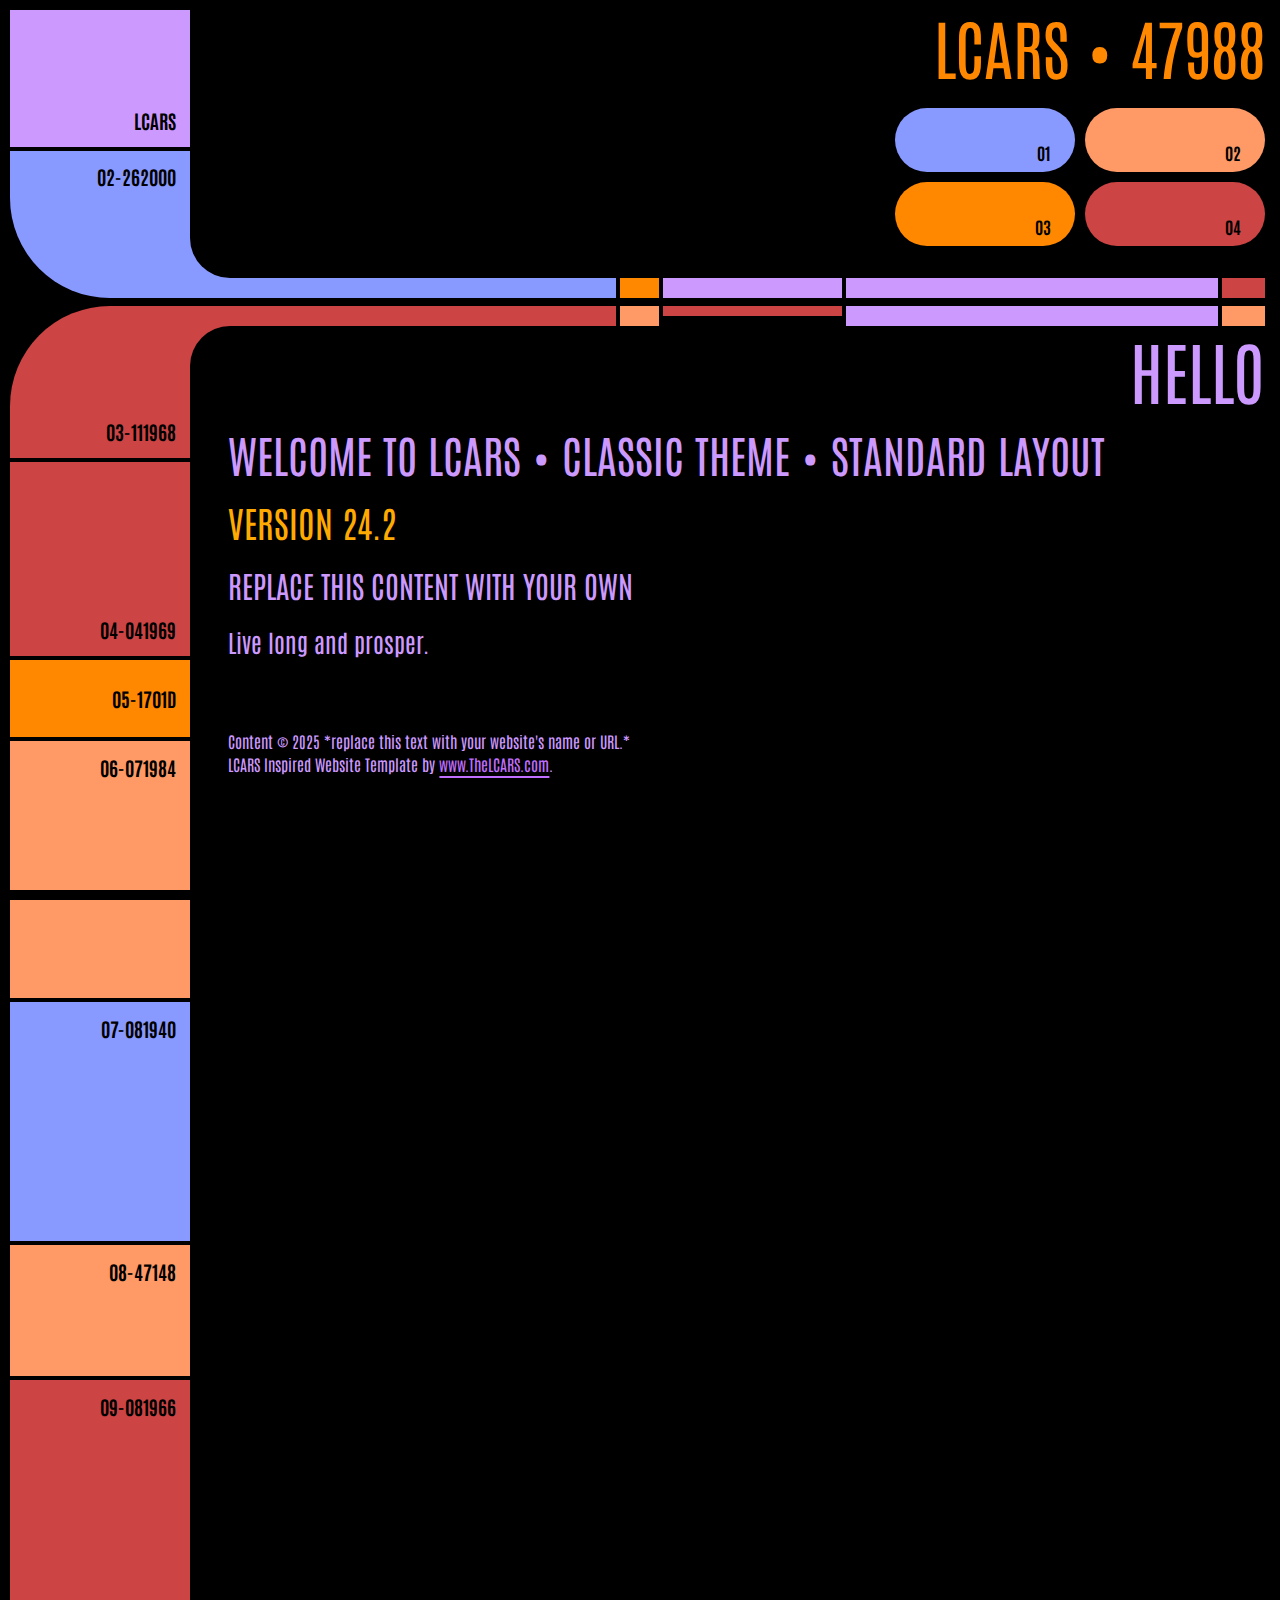
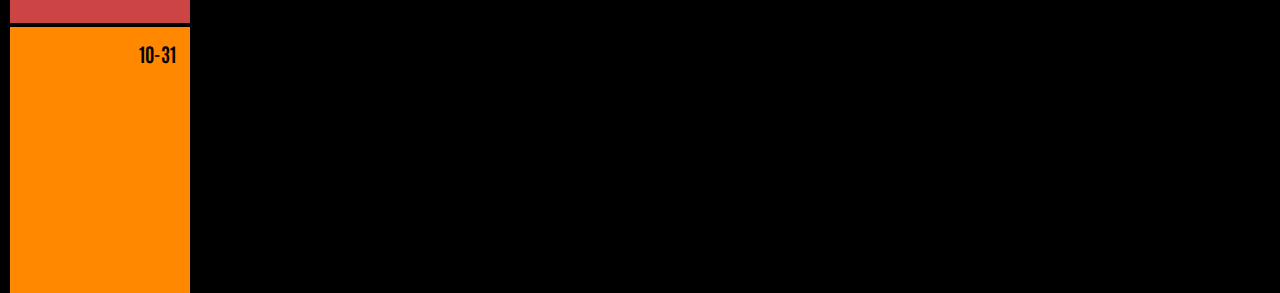
<file: classic-standard.html>
<!DOCTYPE html>
<html>
<head>
	<title>Classic Starndard</title>
	<meta name="viewport" content="width=device-width, initial-scale=1.0, viewport-fit=cover">
	<meta name="format-detection" content="telephone=no">
	<meta name="format-detection" content="date=no">
	<link rel="stylesheet" type="text/css" href="assets/classic.css">
</head>
<body>
	<audio id="audio1" src="assets/beep1.mp3" preload="auto"></audio>
	<audio id="audio2" src="assets/beep2.mp3" preload="auto"></audio>
	<audio id="audio3" src="assets/beep3.mp3" preload="auto"></audio>
	<audio id="audio4" src="assets/beep4.mp3" preload="auto"></audio>
	<section class="wrap-standard" id="column-3">
		<div class="wrap">
			<div class="left-frame-top">
				<!--
				*** LCARS PANEL BUTTON ***
				Replace the hashtag '#' with a real URL (or not) in the following <button> tag. If you do not want a sound effect for this link, replace the <button> element with the following <div> + <a> elements:
					
				<div class="panel-1">
					<a href="#">LCARS</a>
				</div>
				-->
				<button onclick="playSoundAndRedirect('audio2', '#')" class="panel-1-button">LCARS</button>
				<div class="panel-2">02<span class="hop">-262000</span></div>
			</div>
			<div class="right-frame-top">
				<div class="banner">LCARS &#149; 47988</div>
				<div class="data-cascade-button-group">
					<div class="data-cascade-wrapper" id="default">
						<div class="data-column">
							<div class="dc-row-1">93</div>
							<div class="dc-row-1">1853</div>
							<div class="dc-row-2">24109</div>
							<div class="dc-row-3">7</div>
							<div class="dc-row-3">7024</div>
							<div class="dc-row-4">322</div>
							<div class="dc-row-5">4149</div>
							<div class="dc-row-6">86</div>
							<div class="dc-row-7">05</div>
						</div>
						<div class="data-column">
							<div class="dc-row-1">21509</div>
							<div class="dc-row-1">68417</div>
							<div class="dc-row-2">80</div>
							<div class="dc-row-3">2048</div>
							<div class="dc-row-3">319825</div>
							<div class="dc-row-4">46233</div>
							<div class="dc-row-5">05</div>
							<div class="dc-row-6">2014</div>
							<div class="dc-row-7">30986</div>
						</div>
						<div class="data-column">
							<div class="dc-row-1">585101</div>
							<div class="dc-row-1">25403</div>
							<div class="dc-row-2">31219</div>
							<div class="dc-row-3">752</div>
							<div class="dc-row-3">0604</div>
							<div class="dc-row-4">21048</div>
							<div class="dc-row-5">293612</div>
							<div class="dc-row-6">534082</div>
							<div class="dc-row-7">206</div>
						</div>
						<div class="data-column">
							<div class="dc-row-1">2107853</div>
							<div class="dc-row-1">12201972</div>
							<div class="dc-row-2">24487255</div>
							<div class="dc-row-3">30412</div>
							<div class="dc-row-3">98</div>
							<div class="dc-row-4">4024161</div>
							<div class="dc-row-5">888</div>
							<div class="dc-row-6">35045462</div>
							<div class="dc-row-7">41520257</div>
						</div>
						<div class="data-column">
							<div class="dc-row-1">33</div>
							<div class="dc-row-1">56</div>
							<div class="dc-row-2">04</div>
							<div class="dc-row-3">69</div>
							<div class="dc-row-3">41</div>
							<div class="dc-row-4">15</div>
							<div class="dc-row-5">25</div>
							<div class="dc-row-6">65</div>
							<div class="dc-row-7">21</div>
						</div>
						
						<div class="data-column">
							<div class="dc-row-1">0223</div>
							<div class="dc-row-1">688</div>
							<div class="dc-row-2">28471</div>
							<div class="dc-row-3">21366</div>
							<div class="dc-row-3">8654</div>
							<div class="dc-row-4">31</div>
							<div class="dc-row-5">1984</div>
							<div class="dc-row-6">272</div>
							<div class="dc-row-7">21854</div>
						</div>
						<div class="data-column">
							<div class="dc-row-1">633</div>
							<div class="dc-row-1">51166</div>
							<div class="dc-row-2">41699</div>
							<div class="dc-row-3">6188</div>
							<div class="dc-row-3">15033</div>
							<div class="dc-row-4">21094</div>
							<div class="dc-row-5">32881</div>
							<div class="dc-row-6">26083</div>
							<div class="dc-row-7">2143</div>
						</div>
						<div class="data-column">
							<div class="dc-row-1">406822</div>
							<div class="dc-row-1">81205</div>
							<div class="dc-row-2">91007</div>
							<div class="dc-row-3">38357</div>
							<div class="dc-row-3">110</div>
							<div class="dc-row-4">2041</div>
							<div class="dc-row-5">312</div>
							<div class="dc-row-6">57104</div>
							<div class="dc-row-7">00708</div>
						</div>
						<div class="data-column">
							<div class="dc-row-1">12073</div>
							<div class="dc-row-1">688</div>
							<div class="dc-row-2">21982</div>
							<div class="dc-row-3">20254</div>
							<div class="dc-row-3">55</div>
							<div class="dc-row-4">38447</div>
							<div class="dc-row-5">26921</div>
							<div class="dc-row-6">285</div>
							<div class="dc-row-7">30102</div>
						</div>
						<div class="data-column">
							<div class="dc-row-1">21604</div>
							<div class="dc-row-1">15421</div>
							<div class="dc-row-2">25</div>
							<div class="dc-row-3">3808</div>
							<div class="dc-row-3">582031</div>
							<div class="dc-row-4">62311</div>
							<div class="dc-row-5">85799</div>
							<div class="dc-row-6">87</div>
							<div class="dc-row-7">6895</div>
						</div>
						<div class="data-column">
							<div class="dc-row-1">72112</div>
							<div class="dc-row-1">101088</div>
							<div class="dc-row-2">604122</div>
							<div class="dc-row-3">126523</div>
							<div class="dc-row-3">86801</div>
							<div class="dc-row-4">8447</div>
							<div class="dc-row-5">210486</div>
							<div class="dc-row-6">LV426</div>
							<div class="dc-row-7">220655</div>
						</div>
						<div class="data-column">
							<div class="dc-row-1">272448</div>
							<div class="dc-row-1">29620</div>
							<div class="dc-row-2">339048</div>
							<div class="dc-row-3">31802</div>
							<div class="dc-row-3">9859</div>
							<div class="dc-row-4">672304</div>
							<div class="dc-row-5">581131</div>
							<div class="dc-row-6">338</div>
							<div class="dc-row-7">70104</div>
						</div>
						<div class="data-column">
							<div class="dc-row-1">16182</div>
							<div class="dc-row-1">711632</div>
							<div class="dc-row-2">102955</div>
							<div class="dc-row-3">2061</div>
							<div class="dc-row-3">5804</div>
							<div class="dc-row-4">850233</div>
							<div class="dc-row-5">833441</div>
							<div class="dc-row-6">465</div>
							<div class="dc-row-7">210047</div>
						</div>
						<div class="data-column">
							<div class="dc-row-1">75222</div>
							<div class="dc-row-1">98824</div>
							<div class="dc-row-2">63</div>
							<div class="dc-row-3">858552</div>
							<div class="dc-row-3">696730</div>
							<div class="dc-row-4">307124</div>
							<div class="dc-row-5">58414</div>
							<div class="dc-row-6">209</div>
							<div class="dc-row-7">808044</div>
						</div>
						<div class="data-column">
							<div class="dc-row-1">331025</div>
							<div class="dc-row-1">62118</div>
							<div class="dc-row-2">2700</div>
							<div class="dc-row-3">395852</div>
							<div class="dc-row-3">604206</div>
							<div class="dc-row-4">26</div>
							<div class="dc-row-5">309150</div>
							<div class="dc-row-6">885</div>
							<div class="dc-row-7">210411</div>
						</div>
						<div class="data-column">
							<div class="dc-row-1">817660</div>
							<div class="dc-row-1">121979</div>
							<div class="dc-row-2">20019</div>
							<div class="dc-row-3">462869</div>
							<div class="dc-row-3">25002</div>
							<div class="dc-row-4">308</div>
							<div class="dc-row-5">52074</div>
							<div class="dc-row-6">33</div>
							<div class="dc-row-7">80544</div>
						</div>
						<div class="data-column">
							<div class="dc-row-1">1070</div>
							<div class="dc-row-1">020478</div>
							<div class="dc-row-2">26419</div>
							<div class="dc-row-3">372122</div>
							<div class="dc-row-3">2623</div>
							<div class="dc-row-4">79</div>
							<div class="dc-row-5">90008</div>
							<div class="dc-row-6">8049</div>
							<div class="dc-row-7">251664</div>
						</div>
						<div class="data-column">
							<div class="dc-row-1">900007</div>
							<div class="dc-row-1">704044</div>
							<div class="dc-row-2">982365</div>
							<div class="dc-row-3">25819</div>
							<div class="dc-row-3">385</div>
							<div class="dc-row-4">656214</div>
							<div class="dc-row-5">409</div>
							<div class="dc-row-6">218563</div>
							<div class="dc-row-7">527222</div>
						</div>
						<div class="data-column">
							<div class="dc-row-1">80106</div>
							<div class="dc-row-1">1314577</div>
							<div class="dc-row-2">39001</div>
							<div class="dc-row-3">7162893</div>
							<div class="dc-row-3">12855</div>
							<div class="dc-row-4">57</div>
							<div class="dc-row-5">23966</div>
							<div class="dc-row-6">4</div>
							<div class="dc-row-7">6244009</div>
						</div>
						<div class="data-column">
							<div class="dc-row-1">2352</div>
							<div class="dc-row-1">308</div>
							<div class="dc-row-2">928</div>
							<div class="dc-row-3">2721</div>
							<div class="dc-row-3">8890</div>
							<div class="dc-row-4">402</div>
							<div class="dc-row-5">540</div>
							<div class="dc-row-6">795</div>
							<div class="dc-row-7">23</div>
						</div>
						<div class="data-column">
							<div class="dc-row-1">66880</div>
							<div class="dc-row-1">8675309</div>
							<div class="dc-row-2">821533</div>
							<div class="dc-row-3">249009</div>
							<div class="dc-row-3">51922</div>
							<div class="dc-row-4">600454</div>
							<div class="dc-row-5">9035768</div>
							<div class="dc-row-6">453571</div>
							<div class="dc-row-7">825064</div>
						</div>
						<div class="data-column">
							<div class="dc-row-1">131488</div>
							<div class="dc-row-1">641212</div>
							<div class="dc-row-2">218035</div>
							<div class="dc-row-3">37</div>
							<div class="dc-row-3">6022</div>
							<div class="dc-row-4">82</div>
							<div class="dc-row-5">572104</div>
							<div class="dc-row-6">799324</div>
							<div class="dc-row-7">4404</div>
						</div>
						<div class="data-column">
							<div class="dc-row-1">8807</div>
							<div class="dc-row-1">4481</div>
							<div class="dc-row-2">8915</div>
							<div class="dc-row-3">2104</div>
							<div class="dc-row-3">1681</div>
							<div class="dc-row-4">326</div>
							<div class="dc-row-5">446</div>
							<div class="dc-row-6">8337</div>
							<div class="dc-row-7">526</div>
						</div>
						<div class="data-column">
							<div class="dc-row-1">593</div>
							<div class="dc-row-1">8057</div>
							<div class="dc-row-2">22</div>
							<div class="dc-row-3">23</div>
							<div class="dc-row-3">6722</div>
							<div class="dc-row-4">890</div>
							<div class="dc-row-5">2608</div>
							<div class="dc-row-6">7274</div>
							<div class="dc-row-7">2103</div>
						</div>
					</div>	<!-- /data-cascade-wrapper -->				
					<nav> 
						<!--
						*** MAIN NAVIGATION BUTTONS ***
						Replace the hashtag '#' with a real URL (or not).
						If you don't want sound effects, replace the <button> element with a basic <a> tag shown here in this comment: 
						<a href="#">01</a>
						<a href="#">02</a>
						<a href="#">03</a>
						<a href="#">04</a>
						-->
						<button onclick="playSoundAndRedirect('audio2', '#')">01</button>
						<button onclick="playSoundAndRedirect('audio2', '#')">02</button>
						<button onclick="playSoundAndRedirect('audio2', '#')">03</button>
						<button onclick="playSoundAndRedirect('audio2', '#')">04</button>
					</nav>
				</div>
				<div class="bar-panel first-bar-panel">
					<div class="bar-1"></div>
					<div class="bar-2"></div>
					<div class="bar-3"></div>
					<div class="bar-4"></div>
					<div class="bar-5"></div>
				</div>
			</div>
		</div>
		<div class="wrap" id="gap">
			<div class="left-frame">
				<!--
				** SCROLL TO TOP OF PAGE BUTTON **
				This button is initially hidden, and is styled like a panel in the sidebar. It appears at the bottom of the page after vertical scrolling. If you don't want the sound effect, replace with this:
				<button onclick="topFunction()" id="topBtn"><span class="hop">screen</span> top</button>
				-->
				<button onclick="topFunction(); playSoundAndRedirect('audio4', '#')" id="topBtn"><span class="hop">screen</span> top</button>
				<div>
					<div class="panel-3">03<span class="hop">-111968</span></div>
					<div class="panel-4">04<span class="hop">-041969</span></div>
					<div class="panel-5">05<span class="hop">-1701D</span></div>
					<div class="panel-6">06<span class="hop">-071984</span></div>
					<div class="panel-7">07<span class="hop">-081940</span></div>
					<div class="panel-8">08<span class="hop">-47148</span></div>
					<div class="panel-9">09<span class="hop">-081966</span></div>
				</div>
				<div>
					<div class="panel-10">10<span class="hop">-31</span></div>
				</div>
			</div>
			<div class="right-frame">
				<div class="bar-panel">
					<div class="bar-6"></div>
					<div class="bar-7"></div>
					<div class="bar-8"></div>
					<div class="bar-9"></div>
					<div class="bar-10"></div>
				</div>
				<main>

					<!-- Start your content here. -->

					<h1>Hello</h1>
					<h2>Welcome to LCARS &#149; Classic Theme &#149; Standard Layout</h2>
					<h3 class="font-gold">Version 24.2</h3>					
					<h4>Replace This Content With Your Own</h4>
					<p class="go-big">Live long and prosper.</p>					

					<!-- End content area. -->

				</main>
				<footer>
					<!-- Your copyright information is only a suggestion and you can choose to delete it. -->
			 		Content &copy; 2025 *replace this text with your website's name or URL.* <br>

					<!-- The following attribution must not be removed: -->
					LCARS Inspired Website Template by <a href="https://www.thelcars.com">www.TheLCARS.com</a>.				 		 
				</footer> 
			</div>
		</div>
	</section>	
	<script type="text/javascript" src="assets/lcars.js"></script>
	<div class="headtrim"> </div>
	<div class="baseboard"> </div>
</body>
</html>
</file>
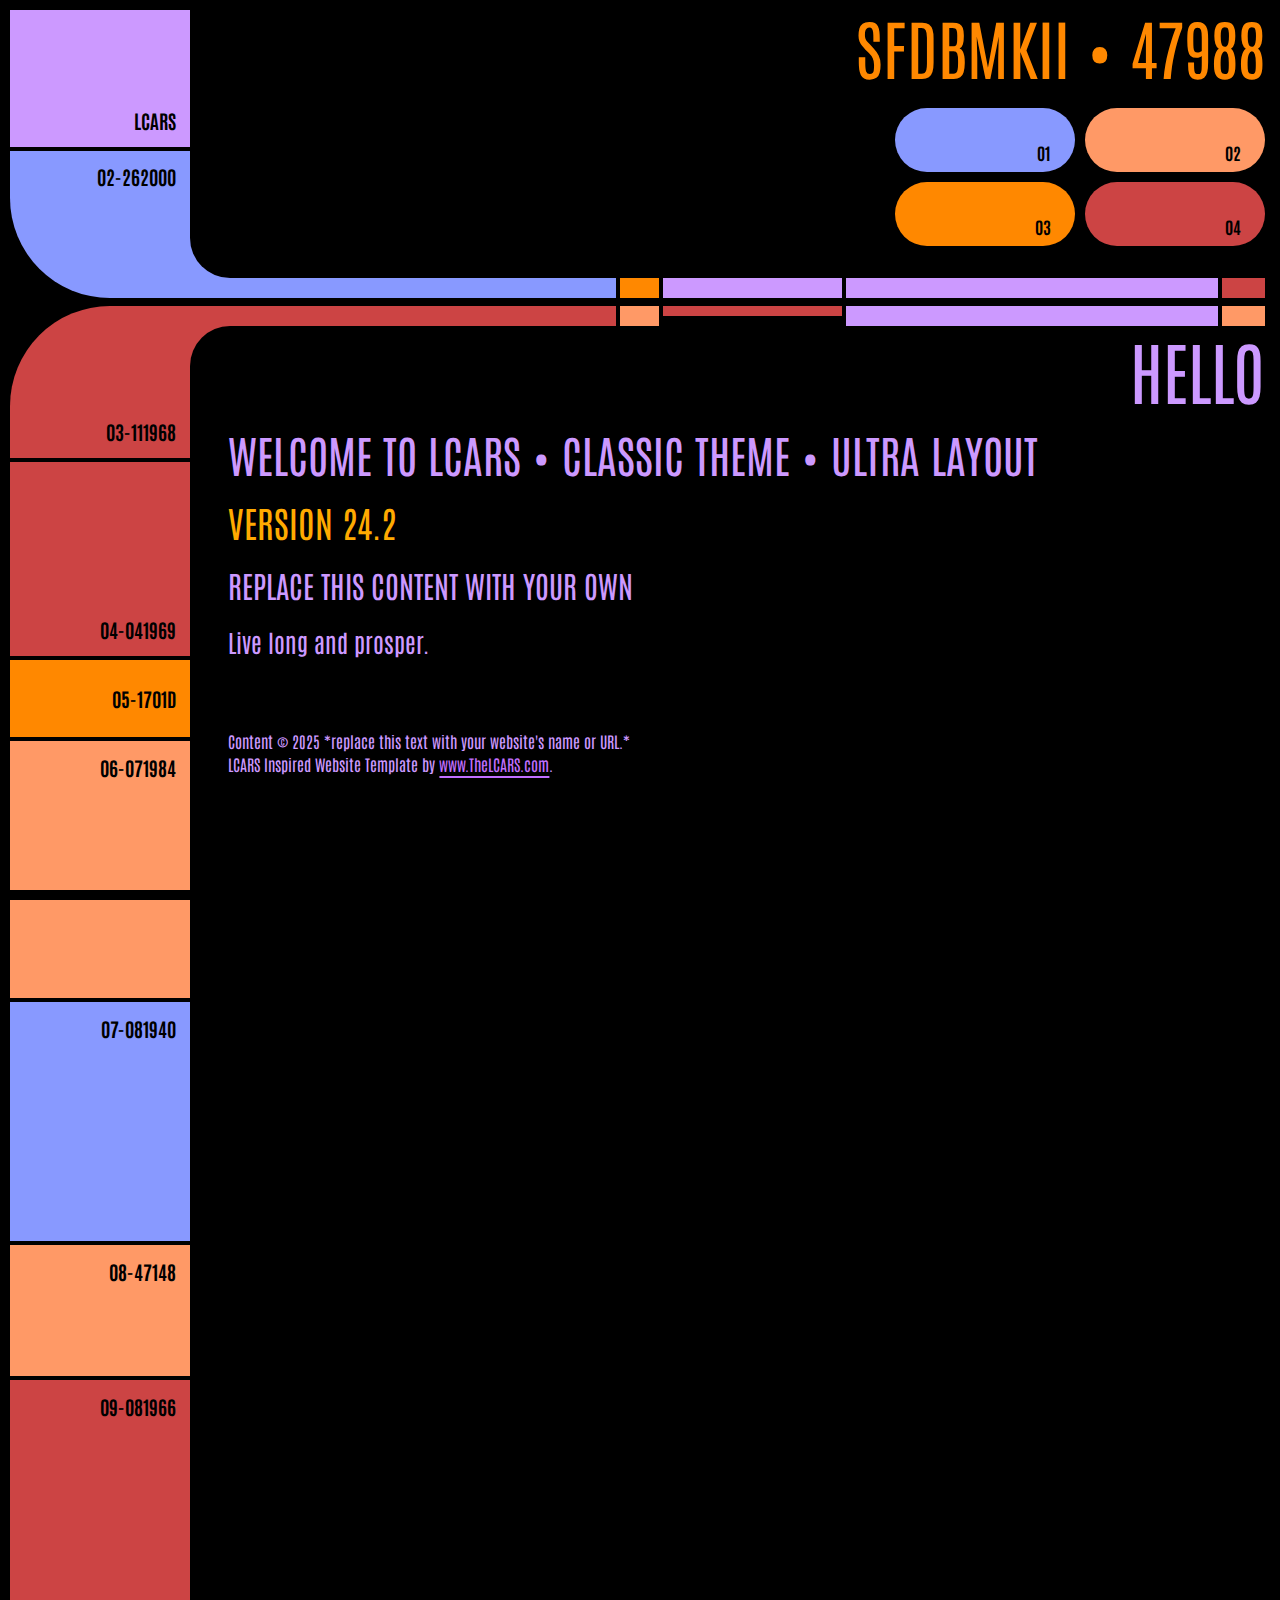
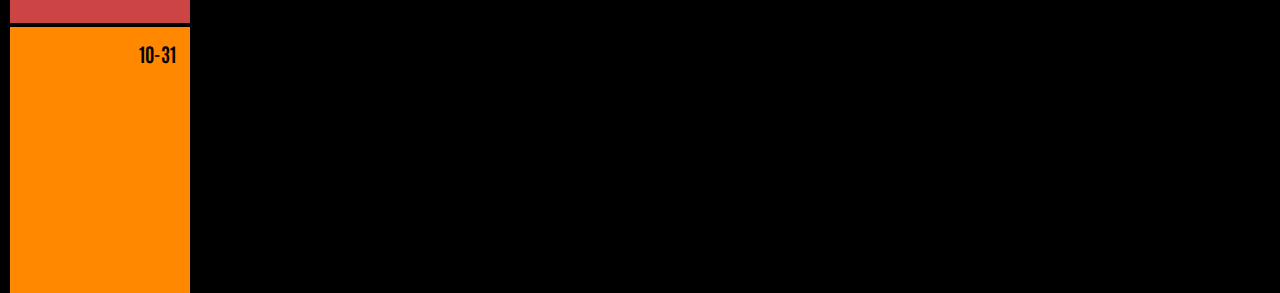
<file: classic-ultra.html>
<!DOCTYPE html>
<html>
<head>
	<title>Classic Ultra</title>
	<meta name="viewport" content="width=device-width, initial-scale=1.0, viewport-fit=cover">
	<meta name="format-detection" content="telephone=no">
	<meta name="format-detection" content="date=no">
	<link rel="stylesheet" type="text/css" href="assets/classic.css">
</head>
<body>
	<audio id="audio1" src="assets/beep1.mp3" preload="auto"></audio>
	<audio id="audio2" src="assets/beep2.mp3" preload="auto"></audio>
	<audio id="audio3" src="assets/beep3.mp3" preload="auto"></audio>
	<audio id="audio4" src="assets/beep4.mp3" preload="auto"></audio>
	<div class="wrap-everything">
		<section id="column-1">
			<div class="lcars-frame">
				<div class="frame-col-1">
					<div class="frame-col-1-cell-a"></div>
					<div class="frame-col-1-cell-b"></div>
					<div class="frame-col-1-cell-c"></div>
				</div>
				<div class="frame-col-2"> </div>
				<div class="frame-col-3 display-vertical">
					<div class="line"></div><div class="line"></div><div class="line"></div><div class="line"></div><div class="line"></div><div class="line"></div><div class="line"></div><div class="line"></div><div class="line"></div><div class="line"></div><div class="line"></div><div class="line"></div><div class="line"></div><div class="line"></div><div class="line"></div><div class="line"></div>
				</div>
				<div class="frame-col-4"> </div>
				<div class="frame-col-5">
					<div class="frame-col-5-cell-a"></div>
					<div class="frame-col-5-cell-b"></div>
					<div class="frame-col-5-cell-c"></div>
				</div>
			</div>
			<div class="pillbox">
				<!--
				*** ULTRA LAYOUT SECTION 1 PILL BUTTONS ***
				Replace the hashtag '#' in each button with a real url (or not). If you don't want sound effects for these links, replace buttons with <a> tags like this:
				<a href="#">J-001</a>
				<a href="#">R-002</a>
				<a href="#">R-003</a>
				<a href="#">I-004</a>
				<a href="#">C-005</a>
				<a href="#">A-006</a>
				-->
				<button onclick="playSoundAndRedirect('audio1', '#')" class="pill">J-001</button>
				<button onclick="playSoundAndRedirect('audio1', '#')" class="pill">R-002</button>
				<button onclick="playSoundAndRedirect('audio1', '#')" class="pill">R-003</button>
				<button onclick="playSoundAndRedirect('audio1', '#')" class="pill">I-004</button>
				<button onclick="playSoundAndRedirect('audio1', '#')" class="pill">C-005</button>
				<button onclick="playSoundAndRedirect('audio1', '#')" class="pill">A-006</button>
			</div>
			<div class="lcars-list-2 uppercase">
				<ul>
					<li>Subspace Link: Established</li>
					<li>Starfleet Database: Connected</li>
					<li>Quantum Memory Field: stable</li>
					<li class="bullet-almond-creme font-almond-creme">Optical Data Network: rerouting</li>
				</ul>
			</div>
			<div class="pillbox-2">
				<!--
				*** ULTRA LAYOUT SECTION 1 PILL BUTTONS SET 2 ***
				Replace the hashtag '#' in each button with a real url (or not). If you don't want sound effects for these links, replace buttons with <a> tags like this:
				<a href="#">F12-22</a>
				<a href="#">G24-22</a>
				<div class="pill-2"></div>
				<a href="#">H-07AM</a>
				<a href="#">I50-72</a>
				<a href="#">J5369</a>
				-->
				<button onclick="playSoundAndRedirect('audio1', '#')" class="pill-2">F12-22</button>
				<button onclick="playSoundAndRedirect('audio1', '#')" class="pill-2">G24-22</button>
				<div class="pill-2"> </div>
				<button onclick="playSoundAndRedirect('audio1', '#')" class="pill-2">H-07AM</button>
				<button onclick="playSoundAndRedirect('audio1', '#')" class="pill-2">I50-72</button>
				<button onclick="playSoundAndRedirect('audio1', '#')" class="pill-2">J5369</button>
			</div>
		</section>
		<section id="column-2">
			<div class="panel-11"> 11-1524 </div>		
			<!--
			*** ULTRA LAYOUT SECTION 2 SIDEBAR BUTTONS ***
			Replace the hashtag '#' with a real URL (or not) in the following <button> tags. If you don't want sound effects for these links, replace the <button> elements with the following <div> + <a> elements:

			<div class="section-2-buttons">
				<a href="">JS2B-01</a> 
				<a href="">IS2B-02</a> 
				<a href="">MS2B-03</a> 
			</div>
			-->
			<button onclick="playSoundAndRedirect('audio2', '#')" class="sidebar-button button-almond-creme">JS2B-01</button>
			<button onclick="playSoundAndRedirect('audio2', '#')" class="sidebar-button button-butterscotch">JS2B-02</button>
			<button onclick="playSoundAndRedirect('audio2', '#')" class="sidebar-button button-african-violet">MS2B-03</button>
			<div class="panel-12"> 12-0730</div>
			<div class="panel-13">13-318</div>
			<div class="panel-14">14-DL44</div>
			<div class="panel-15">15-3504</div>
		</section>
		<section id="column-3">
			<div class="wrap">
				<div class="left-frame-top">
					<!--					
					*** LCARS PANEL BUTTON ***
					Replace the hashtag '#' with a real URL (or not) in the following <button> tag. If you do not want a sound effect for this link, replace the <button> element with the following <div> + <a> elements:

					<div class="panel-1">
						<a href="#">LCARS</a>
					</div>
					-->
					<button onclick="playSoundAndRedirect('audio2', '#')" class="panel-1-button">LCARS</button>
					<div class="panel-2">02<span class="hop">-262000</span></div>
				</div>
				<div class="right-frame-top">
					<div class="banner"> SFDBMKII &#149; 47988 </div>
					<div class="data-cascade-button-group">
						<div class="data-cascade-wrapper" id="default">
							<div class="data-column">
								<div class="dc-row-1">93</div>
								<div class="dc-row-1">1853</div>
								<div class="dc-row-2">24109</div>
								<div class="dc-row-3">7</div>
								<div class="dc-row-3">7024</div>
								<div class="dc-row-4">322</div>
								<div class="dc-row-5">4149</div>
								<div class="dc-row-6">86</div>
								<div class="dc-row-7">05</div>
							</div>
							<div class="data-column">
								<div class="dc-row-1">21509</div>
								<div class="dc-row-1">68417</div>
								<div class="dc-row-2">80</div>
								<div class="dc-row-3">2048</div>
								<div class="dc-row-3">319825</div>
								<div class="dc-row-4">46233</div>
								<div class="dc-row-5">05</div>
								<div class="dc-row-6">2014</div>
								<div class="dc-row-7">30986</div>
							</div>
							<div class="data-column">
								<div class="dc-row-1">585101</div>
								<div class="dc-row-1">25403</div>
								<div class="dc-row-2">31219</div>
								<div class="dc-row-3">752</div>
								<div class="dc-row-3">0604</div>
								<div class="dc-row-4">21048</div>
								<div class="dc-row-5">293612</div>
								<div class="dc-row-6">534082</div>
								<div class="dc-row-7">206</div>
							</div>
							<div class="data-column">
								<div class="dc-row-1">2107853</div>
								<div class="dc-row-1">12201972</div>
								<div class="dc-row-2">24487255</div>
								<div class="dc-row-3">30412</div>
								<div class="dc-row-3">98</div>
								<div class="dc-row-4">4024161</div>
								<div class="dc-row-5">888</div>
								<div class="dc-row-6">35045462</div>
								<div class="dc-row-7">41520257</div>
							</div>
							<div class="data-column">
								<div class="dc-row-1">33</div>
								<div class="dc-row-1">56</div>
								<div class="dc-row-2">04</div>
								<div class="dc-row-3">69</div>
								<div class="dc-row-3">41</div>
								<div class="dc-row-4">15</div>
								<div class="dc-row-5">25</div>
								<div class="dc-row-6">65</div>
								<div class="dc-row-7">21</div>
							</div>
							
							<div class="data-column">
								<div class="dc-row-1">0223</div>
								<div class="dc-row-1">688</div>
								<div class="dc-row-2">28471</div>
								<div class="dc-row-3">21366</div>
								<div class="dc-row-3">8654</div>
								<div class="dc-row-4">31</div>
								<div class="dc-row-5">1984</div>
								<div class="dc-row-6">272</div>
								<div class="dc-row-7">21854</div>
							</div>
							<div class="data-column">
								<div class="dc-row-1">633</div>
								<div class="dc-row-1">51166</div>
								<div class="dc-row-2">41699</div>
								<div class="dc-row-3">6188</div>
								<div class="dc-row-3">15033</div>
								<div class="dc-row-4">21094</div>
								<div class="dc-row-5">32881</div>
								<div class="dc-row-6">26083</div>
								<div class="dc-row-7">2143</div>
							</div>
							<div class="data-column">
								<div class="dc-row-1">406822</div>
								<div class="dc-row-1">81205</div>
								<div class="dc-row-2">91007</div>
								<div class="dc-row-3">38357</div>
								<div class="dc-row-3">110</div>
								<div class="dc-row-4">2041</div>
								<div class="dc-row-5">312</div>
								<div class="dc-row-6">57104</div>
								<div class="dc-row-7">00708</div>
							</div>
							<div class="data-column">
								<div class="dc-row-1">12073</div>
								<div class="dc-row-1">688</div>
								<div class="dc-row-2">21982</div>
								<div class="dc-row-3">20254</div>
								<div class="dc-row-3">55</div>
								<div class="dc-row-4">38447</div>
								<div class="dc-row-5">26921</div>
								<div class="dc-row-6">285</div>
								<div class="dc-row-7">30102</div>
							</div>
							<div class="data-column">
								<div class="dc-row-1">21604</div>
								<div class="dc-row-1">15421</div>
								<div class="dc-row-2">25</div>
								<div class="dc-row-3">3808</div>
								<div class="dc-row-3">582031</div>
								<div class="dc-row-4">62311</div>
								<div class="dc-row-5">85799</div>
								<div class="dc-row-6">87</div>
								<div class="dc-row-7">6895</div>
							</div>
							<div class="data-column">
								<div class="dc-row-1">72112</div>
								<div class="dc-row-1">101088</div>
								<div class="dc-row-2">604122</div>
								<div class="dc-row-3">126523</div>
								<div class="dc-row-3">86801</div>
								<div class="dc-row-4">8447</div>
								<div class="dc-row-5">210486</div>
								<div class="dc-row-6">LV426</div>
								<div class="dc-row-7">220655</div>
							</div>
							<div class="data-column">
								<div class="dc-row-1">272448</div>
								<div class="dc-row-1">29620</div>
								<div class="dc-row-2">339048</div>
								<div class="dc-row-3">31802</div>
								<div class="dc-row-3">9859</div>
								<div class="dc-row-4">672304</div>
								<div class="dc-row-5">581131</div>
								<div class="dc-row-6">338</div>
								<div class="dc-row-7">70104</div>
							</div>
							<div class="data-column">
								<div class="dc-row-1">16182</div>
								<div class="dc-row-1">711632</div>
								<div class="dc-row-2">102955</div>
								<div class="dc-row-3">2061</div>
								<div class="dc-row-3">5804</div>
								<div class="dc-row-4">850233</div>
								<div class="dc-row-5">833441</div>
								<div class="dc-row-6">465</div>
								<div class="dc-row-7">210047</div>
							</div>
							<div class="data-column">
								<div class="dc-row-1">75222</div>
								<div class="dc-row-1">98824</div>
								<div class="dc-row-2">63</div>
								<div class="dc-row-3">858552</div>
								<div class="dc-row-3">696730</div>
								<div class="dc-row-4">307124</div>
								<div class="dc-row-5">58414</div>
								<div class="dc-row-6">209</div>
								<div class="dc-row-7">808044</div>
							</div>
							<div class="data-column">
								<div class="dc-row-1">331025</div>
								<div class="dc-row-1">62118</div>
								<div class="dc-row-2">2700</div>
								<div class="dc-row-3">395852</div>
								<div class="dc-row-3">604206</div>
								<div class="dc-row-4">26</div>
								<div class="dc-row-5">309150</div>
								<div class="dc-row-6">885</div>
								<div class="dc-row-7">210411</div>
							</div>
							<div class="data-column">
								<div class="dc-row-1">817660</div>
								<div class="dc-row-1">121979</div>
								<div class="dc-row-2">20019</div>
								<div class="dc-row-3">462869</div>
								<div class="dc-row-3">25002</div>
								<div class="dc-row-4">308</div>
								<div class="dc-row-5">52074</div>
								<div class="dc-row-6">33</div>
								<div class="dc-row-7">80544</div>
							</div>
							<div class="data-column">
								<div class="dc-row-1">1070</div>
								<div class="dc-row-1">020478</div>
								<div class="dc-row-2">26419</div>
								<div class="dc-row-3">372122</div>
								<div class="dc-row-3">2623</div>
								<div class="dc-row-4">79</div>
								<div class="dc-row-5">90008</div>
								<div class="dc-row-6">8049</div>
								<div class="dc-row-7">251664</div>
							</div>
							<div class="data-column">
								<div class="dc-row-1">900007</div>
								<div class="dc-row-1">704044</div>
								<div class="dc-row-2">982365</div>
								<div class="dc-row-3">25819</div>
								<div class="dc-row-3">385</div>
								<div class="dc-row-4">656214</div>
								<div class="dc-row-5">409</div>
								<div class="dc-row-6">218563</div>
								<div class="dc-row-7">527222</div>
							</div>
							<div class="data-column">
								<div class="dc-row-1">80106</div>
								<div class="dc-row-1">1314577</div>
								<div class="dc-row-2">39001</div>
								<div class="dc-row-3">7162893</div>
								<div class="dc-row-3">12855</div>
								<div class="dc-row-4">57</div>
								<div class="dc-row-5">23966</div>
								<div class="dc-row-6">4</div>
								<div class="dc-row-7">6244009</div>
							</div>
							<div class="data-column">
								<div class="dc-row-1">2352</div>
								<div class="dc-row-1">308</div>
								<div class="dc-row-2">928</div>
								<div class="dc-row-3">2721</div>
								<div class="dc-row-3">8890</div>
								<div class="dc-row-4">402</div>
								<div class="dc-row-5">540</div>
								<div class="dc-row-6">795</div>
								<div class="dc-row-7">23</div>
							</div>
							<div class="data-column">
								<div class="dc-row-1">66880</div>
								<div class="dc-row-1">8675309</div>
								<div class="dc-row-2">821533</div>
								<div class="dc-row-3">249009</div>
								<div class="dc-row-3">51922</div>
								<div class="dc-row-4">600454</div>
								<div class="dc-row-5">9035768</div>
								<div class="dc-row-6">453571</div>
								<div class="dc-row-7">825064</div>
							</div>
							<div class="data-column">
								<div class="dc-row-1">131488</div>
								<div class="dc-row-1">641212</div>
								<div class="dc-row-2">218035</div>
								<div class="dc-row-3">37</div>
								<div class="dc-row-3">6022</div>
								<div class="dc-row-4">82</div>
								<div class="dc-row-5">572104</div>
								<div class="dc-row-6">799324</div>
								<div class="dc-row-7">4404</div>
							</div>
							<div class="data-column">
								<div class="dc-row-1">8807</div>
								<div class="dc-row-1">4481</div>
								<div class="dc-row-2">8915</div>
								<div class="dc-row-3">2104</div>
								<div class="dc-row-3">1681</div>
								<div class="dc-row-4">326</div>
								<div class="dc-row-5">446</div>
								<div class="dc-row-6">8337</div>
								<div class="dc-row-7">526</div>
							</div>
							<div class="data-column">
								<div class="dc-row-1">593</div>
								<div class="dc-row-1">8057</div>
								<div class="dc-row-2">22</div>
								<div class="dc-row-3">23</div>
								<div class="dc-row-3">6722</div>
								<div class="dc-row-4">890</div>
								<div class="dc-row-5">2608</div>
								<div class="dc-row-6">7274</div>
								<div class="dc-row-7">2103</div>
							</div>
						</div> <!-- /data-cascade-wrapper -->
						<nav> 
							<!--
							*** MAIN NAVIGATION BUTTONS ***
							Replace the hashtag '#' with a real URL (or not).
							If you don't want sound effects, replace the <button> element with a basic <a> tag shown here in this comment: 
							<a href="#">01</a>
							<a href="#">02</a>
							<a href="#">03</a>
							<a href="#">04</a>
							-->
							<button onclick="playSoundAndRedirect('audio2', '#')">01</button>
							<button onclick="playSoundAndRedirect('audio2', '#')">02</button>
							<button onclick="playSoundAndRedirect('audio2', '#')">03</button>
							<button onclick="playSoundAndRedirect('audio2', '#')">04</button>
						</nav>
					</div>
					<div class="bar-panel first-bar-panel">
						<div class="bar-1"></div>
						<div class="bar-2"></div>
						<div class="bar-3"></div>
						<div class="bar-4"></div>
						<div class="bar-5"></div>
					</div>
				</div>
			</div>
			<div class="wrap" id="gap">
				<div class="left-frame">
					<!--
					** SCROLL TO TOP OF PAGE BUTTON **
					This button is styled like a panel in the sidebar and appears at the bottom of the page after scrolling down. If you don't want the sound effect, replace with this:
					<button onclick="topFunction()" id="topBtn"><span class="hop">screen</span> top</button>
					-->
					<button onclick="topFunction(); playSoundAndRedirect('audio4', '#')" id="topBtn"><span class="hop">screen</span> top</button>
					<div>
						<div class="panel-3">03<span class="hop">-111968</span></div>
						<div class="panel-4">04<span class="hop">-041969</span></div>
						<div class="panel-5">05<span class="hop">-1701D</span></div>
						<div class="panel-6">06<span class="hop">-071984</span></div>
						<div class="panel-7">07<span class="hop">-081940</span></div>
						<div class="panel-8">08<span class="hop">-47148</span></div>
						<div class="panel-9">09<span class="hop">-081966</span></div>
					</div>
					<div>
						<div class="panel-10">10<span class="hop">-31</span></div>
					</div>
				</div>
				<div class="right-frame">
					<div class="bar-panel">
						<div class="bar-6"></div>
						<div class="bar-7"></div>
						<div class="bar-8"></div>
						<div class="bar-9"></div>
						<div class="bar-10"></div>
					</div>
					<main>

						<!-- Start your content here. -->

						<h1>Hello</h1>
						<h2>Welcome to LCARS &#149; Classic Theme &#149; Ultra Layout</h2>
						<h3 class="font-gold">Version 24.2</h3>					
						<h4>Replace This Content With Your Own</h4>
						<p class="go-big">Live long and prosper.</p>

						<!-- End content area. -->

					</main>
					<footer>
				 		<!-- Your copyright information is only a suggestion and you can choose to delete it. -->
				 		Content &copy; 2025 *replace this text with your website's name or URL.* <br>

						<!-- The following attribution must not be removed: -->
						LCARS Inspired Website Template by <a href="https://www.thelcars.com">www.TheLCARS.com</a>. 	
					</footer>
				</div>
			</div>
		</section>
	</div>
	<script type="text/javascript" src="assets/lcars.js"></script>
	<div class="headtrim"> </div>
	<div class="baseboard"> </div>
</body>
</html>
</file>
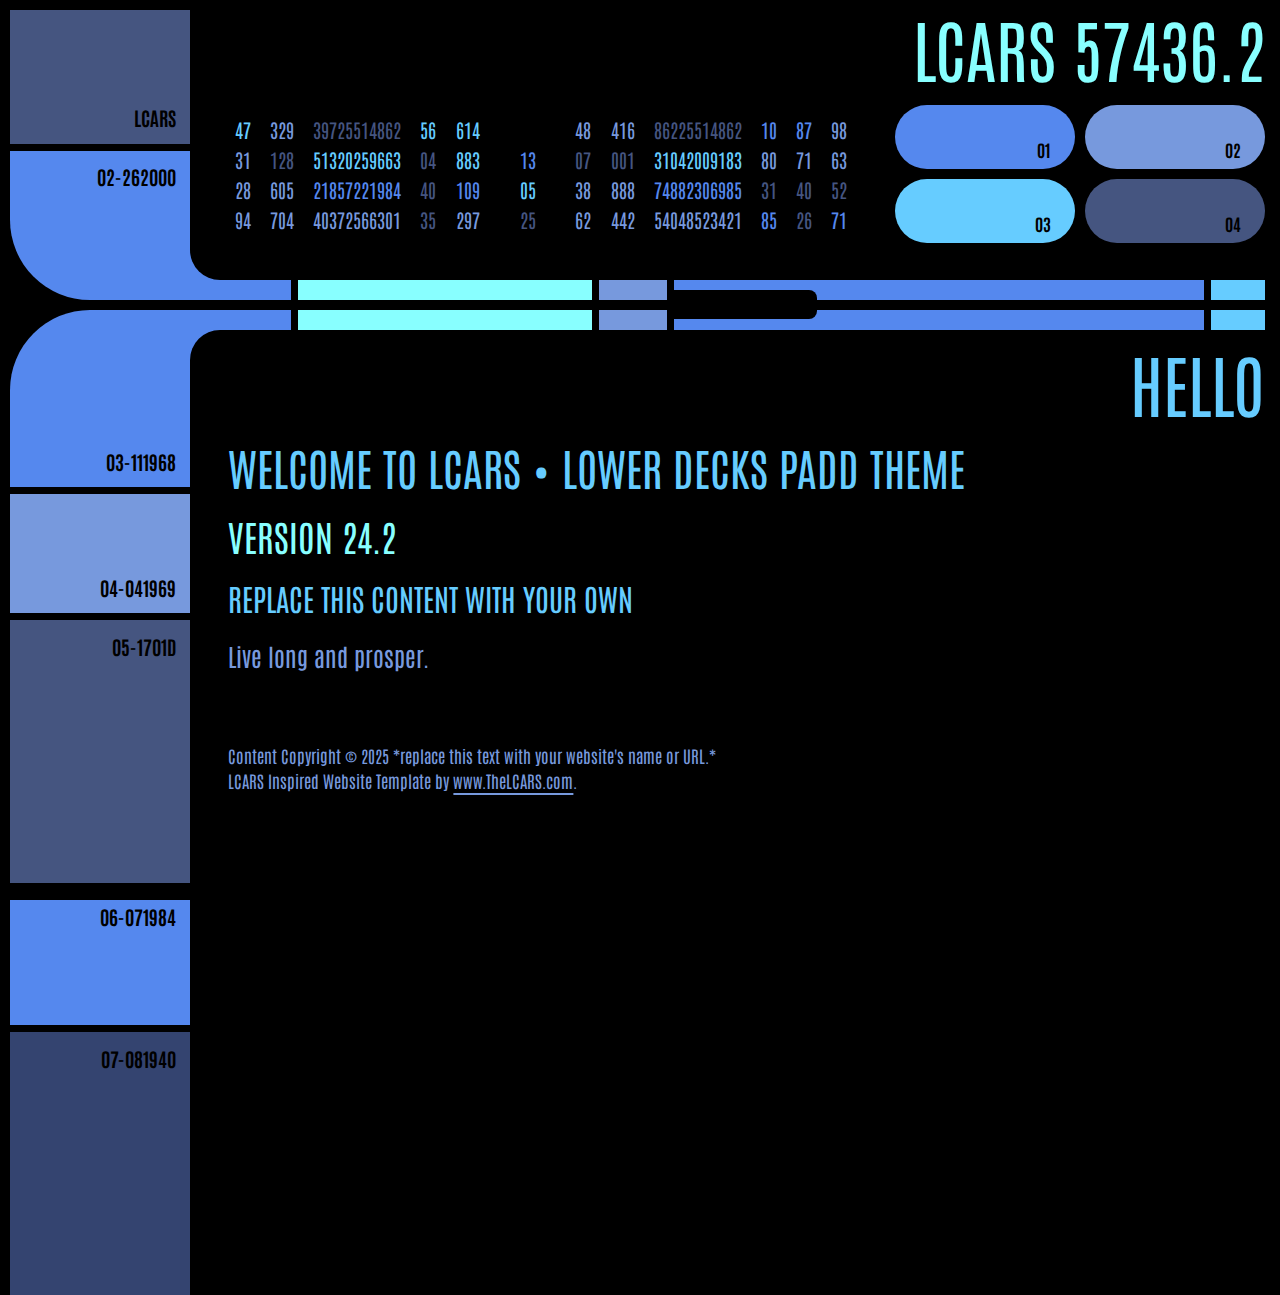
<file: lower-decks-padd.html>
<!DOCTYPE html>
<html>
<head>
	<title>Lower Decks PADD</title>
	<meta name="viewport" content="width=device-width, initial-scale=1.0, viewport-fit=cover">
	<meta name="format-detection" content="telephone=no">
	<meta name="format-detection" content="date=no">
	<link rel="stylesheet" type="text/css" href="assets/lower-decks-padd.css">
</head>
<body>
	<audio id="audio1" src="assets/beep1.mp3" preload="auto"></audio>
	<audio id="audio2" src="assets/beep2.mp3" preload="auto"></audio>
	<audio id="audio3" src="assets/beep3.mp3" preload="auto"></audio>
	<audio id="audio4" src="assets/beep4.mp3" preload="auto"></audio>
	<div class="wrap-all">
		<div class="wrap">
			<div class="left-frame-top">
				<!--
				*** LCARS PANEL BUTTON ***
				Replace the hashtag '#' with a real URL (or not) in the following <button> tag. If you do not want a sound effect for this link, replace the <button> element with the following <div> + <a> elements:
					
				<div class="panel-1">
					<a href="#">LCARS</a>
				</div>
				-->
				<button onclick="playSoundAndRedirect('audio2', '#')" class="panel-1-button">LCARS</button>
				<div class="panel-2">02<span class="hop">-262000</span></div>
			</div>
			<div class="right-frame-top">
				<div class="banner">LCARS 57436.2</div>
				<div class="data-cascade-button-group">
					<div class="data-wrapper">
						<div class="data-column">
							<div class="dc-row-1 font-arctic-ice">47</div>
							<div class="dc-row-2">31</div>
							<div class="dc-row-3">28</div>
							<div class="dc-row-4">94</div>
						</div>
						<div class="data-column">
							<div class="dc-row-1">329</div>
							<div class="dc-row-2 font-night-rain">128</div>
							<div class="dc-row-3">605</div>
							<div class="dc-row-4">704</div>
						</div>
						<div class="data-column">
							<div class="dc-row-1 font-night-rain">39725514862</div>
							<div class="dc-row-2 font-arctic-ice">51320259663</div>
							<div class="dc-row-3 font-alpha-blue">21857221984</div>
							<div class="dc-row-4">40372566301</div>
						</div>
						<div class="data-column">
							<div class="dc-row-1 font-arctic-ice">56</div>
							<div class="dc-row-2 font-night-rain">04</div>
							<div class="dc-row-3 font-night-rain">40</div>
							<div class="dc-row-4 font-night-rain">35</div>
						</div>						
						<div class="data-column">
							<div class="dc-row-1 font-arctic-ice">614</div>
							<div class="dc-row-2 font-arctic-ice">883</div>
							<div class="dc-row-3 font-alpha-blue">109</div>
							<div class="dc-row-4">297</div>
						</div>
						<div class="data-column">
							<div class="dc-row-1 darkspace darkfont">000</div>
							<div class="dc-row-2 darkspace font-alpha-blue">13</div>
							<div class="dc-row-3 darkspace font-arctic-ice">05</div>
							<div class="dc-row-4 darkspace font-night-rain">25</div>
						</div>
						<div class="data-column">
							<div class="dc-row-1">48</div>
							<div class="dc-row-2 font-night-rain">07</div>
							<div class="dc-row-3">38</div>
							<div class="dc-row-4">62</div>
						</div>
						<div class="data-column">
							<div class="dc-row-1">416</div>
							<div class="dc-row-2 font-night-rain">001</div>
							<div class="dc-row-3">888</div>
							<div class="dc-row-4">442</div>
						</div>
						<div class="data-column">
							<div class="dc-row-1 font-night-rain">86225514862</div>
							<div class="dc-row-2 font-arctic-ice">31042009183</div>
							<div class="dc-row-3 font-alpha-blue">74882306985</div>
							<div class="dc-row-4">54048523421</div>
						</div>
						<div class="data-column">
							<div class="dc-row-1 font-alpha-blue">10</div>
							<div class="dc-row-2">80</div>
							<div class="dc-row-3 font-night-rain">31</div>
							<div class="dc-row-4 font-alpha-blue">85</div>
						</div>
						<div class="data-column">
							<div class="dc-row-1 font-alpha-blue">87</div>
							<div class="dc-row-2">71</div>
							<div class="dc-row-3 font-night-rain">40</div>
							<div class="dc-row-4 font-night-rain">26</div>
						</div>
						<div class="data-column">
							<div class="dc-row-1">98</div>
							<div class="dc-row-2">63</div>
							<div class="dc-row-3 font-night-rain">52</div>
							<div class="dc-row-4 font-alpha-blue">71</div>
						</div>
						<div class="data-column">
							<div class="dc-row-1">118</div>
							<div class="dc-row-2">270</div>
							<div class="dc-row-3">395</div>
							<div class="dc-row-4">260</div>
						</div>
						<div class="data-column">
							<div class="dc-row-1">8675309</div>
							<div class="dc-row-2 font-night-rain">7952705</div>
							<div class="dc-row-3">9282721</div>
							<div class="dc-row-4">4981518</div>
						</div>						
						<div class="data-column">
							<div class="dc-row-1 darkspace darkfont">000</div>
							<div class="dc-row-2 darkspace font-alpha-blue">99</div>
							<div class="dc-row-3 darkspace font-arctic-ice">10</div>
							<div class="dc-row-4 darkspace font-night-rain">84</div>
						</div>						
						<div class="data-column">
							<div class="dc-row-1">65821407321</div>
							<div class="dc-row-2 font-alpha-blue">54018820533</div>
							<div class="dc-row-3 font-night-rain">27174523016</div>
							<div class="dc-row-4">38954062564</div>
						</div>
						<div class="data-column">
							<div class="dc-row-1 font-arctic-ice">999</div>
							<div class="dc-row-2 font-arctic-ice">202</div>
							<div class="dc-row-3 font-alpha-blue">574</div>
							<div class="dc-row-4">293</div>
						</div>
						<div class="data-column">
							<div class="dc-row-1">3872</div>
							<div class="dc-row-2 font-night-rain">1105</div>
							<div class="dc-row-3">1106</div>
							<div class="dc-row-4 font-alpha-blue">7411</div>
						</div>
					</div>
					<nav>
						<!--
						*** MAIN NAVIGATION BUTTONS ***
						Replace the hashtag '#' with a real URL (or not).
						If you don't want sound effects, replace the <button> element with a basic <a> tag shown here in this comment: 
						<a href="#">01</a>
						<a href="#">02</a>
						<a href="#">03</a>
						<a href="#">04</a>
						-->
						<button onclick="playSoundAndRedirect('audio2', '#')">01</button>
						<button onclick="playSoundAndRedirect('audio2', '#')">02</button>
						<button onclick="playSoundAndRedirect('audio2', '#')">03</button>
						<button onclick="playSoundAndRedirect('audio2', '#')">04</button>						
					</nav>
				</div>
				<div class="bar-panel first-bar-panel">
					<div class="bar-1"> </div>
					<div class="bar-2"> </div>
					<div class="bar-3"> </div>
					<div class="bar-4"> </div>
					<div class="bar-5"> </div>
				</div>
			</div>
		</div>

		<div class="divider">
			<div class="block-left"> </div>
			<div class="block-right">
				<div class="block-row">
					<div class="bar-11"> </div>
					<div class="bar-12"> </div>
					<div class="bar-13"> </div>
					<div class="bar-14">
						<div class="blockhead"> </div>
					</div>
				</div>
			</div>
		</div>

		<div class="wrap">
			<div class="left-frame">
				<!--
				** SCROLL TO TOP OF PAGE BUTTON **
				This button is initially hidden, and is styled like a panel in the sidebar. It appears at the bottom of the page after vertical scrolling. If you don't want the sound effect, replace with this:
				<button onclick="topFunction()" id="topBtn"><span class="hop">screen</span> top</button>
				-->
				<button onclick="topFunction(); playSoundAndRedirect('audio4', '#')" id="topBtn"><span class="hop">screen</span> top</button>
				<div>
					<div class="panel-3">03<span class="hop">-111968</span></div>
					<div class="panel-4">04<span class="hop">-041969</span></div>
					<div class="panel-5">05<span class="hop">-1701D</span></div>
					<div class="panel-6">06<span class="hop">-071984</span></div>
				</div>
				<div>
					<div class="panel-7">07<span class="hop">-081940</span></div>
				</div>
			</div>
			<div class="right-frame">
				<div class="bar-panel">
					<div class="bar-6"> </div>
					<div class="bar-7"> </div>
					<div class="bar-8"> </div>
					<div class="bar-9"> </div>
					<div class="bar-10"> </div>
				</div>
				<main>

					<!-- Start your content here. -->

					<h1>Hello</h1>
					<h2>Welcome to LCARS &#149; Lower Decks PADD Theme</h2>
					<h3 class="font-radioactive">Version 24.2</h3>					
					<h4>Replace This Content With Your Own</h4>
					<p class="go-big">Live long and prosper.</p>

					<!-- End content area. -->

				</main>
				<footer>
				 	<!-- Your copyright information is only a suggestion and you can choose to delete it. -->
			 		Content Copyright &#169; 2025 *replace this text with your website's name or URL.* <br>

					<!-- The following attribution must not be removed: -->
					LCARS Inspired Website Template by <a href="https://www.thelcars.com">www.TheLCARS.com</a>.					
				</footer> 
			</div>
		</div>
	</div>	
	<script type="text/javascript" src="assets/lcars.js"></script>
	<div class="headtrim"> </div>
	<div class="baseboard"> </div>
</body>
</html>
</file>
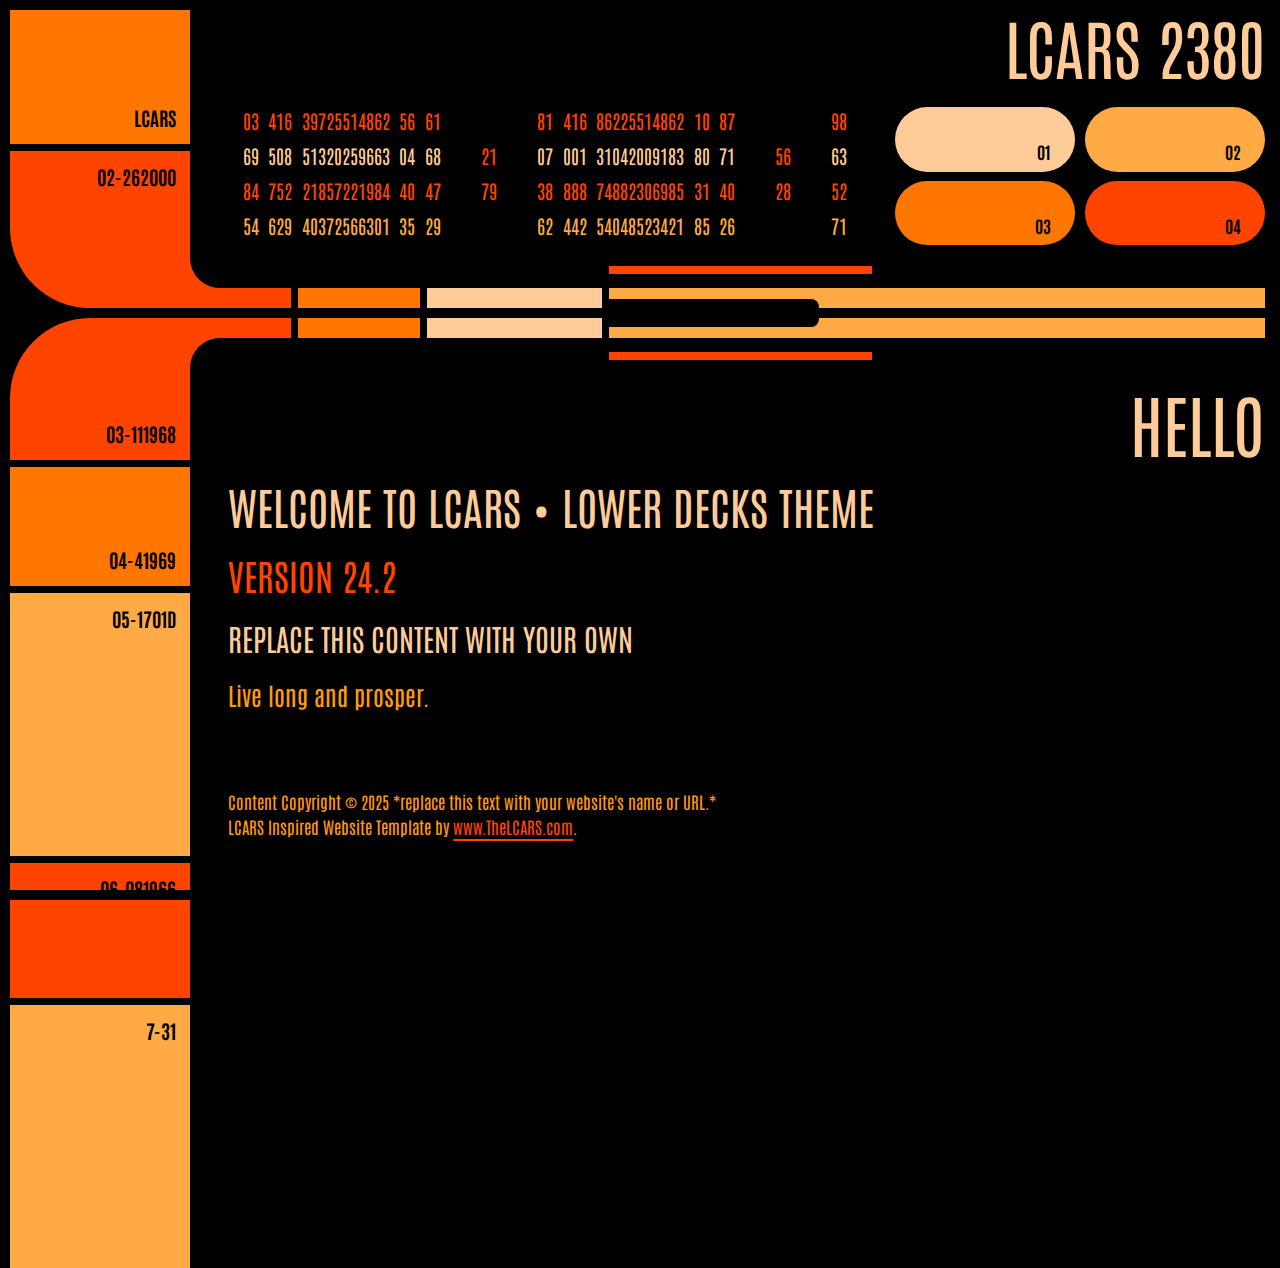
<file: lower-decks.html>
<!DOCTYPE html>
<html>
<head>
	<title>Lower Decks</title>
	<meta name="viewport" content="width=device-width, initial-scale=1.0, viewport-fit=cover">
	<meta name="format-detection" content="telephone=no">
	<meta name="format-detection" content="date=no">
	<link rel="stylesheet" type="text/css" href="assets/lower-decks.css">
</head>
<body>
	<audio id="audio1" src="assets/beep1.mp3" preload="auto"></audio>
	<audio id="audio2" src="assets/beep2.mp3" preload="auto"></audio>
	<audio id="audio3" src="assets/beep3.mp3" preload="auto"></audio>
	<audio id="audio4" src="assets/beep4.mp3" preload="auto"></audio>
	<div class="wrap-all">
		<div class="wrap">
			<div class="scroll-top"><a id="scroll-top" href=""><span class="hop">screen</span> top</a></div>
			<div class="left-frame-top">
				<!--
				*** LCARS PANEL BUTTON ***
				Replace the hashtag '#' with a real URL (or not) in the following <button> tag. If you do not want a sound effect for this link, replace the <button> element with the following <div> + <a> elements:
					
				<div class="panel-1">
					<a href="#">LCARS</a>
				</div>
				-->
				<button onclick="playSoundAndRedirect('audio2', '#')" class="panel-1-button">LCARS</button>
				<div class="panel-2">02<span class="hop">-262000</span></div>
			</div>
			<div class="right-frame-top">
				<div class="banner"> <a href="">LCARS</a> 2380</div>
				<div class="data-cascade-button-group">
					<div class="data-wrapper">
						<div class="data-column">
							<div class="dc-row-1">03</div>
							<div class="dc-row-2">69</div>
							<div class="dc-row-3">84</div>
							<div class="dc-row-4">54</div>
						</div>
						<div class="data-column">
							<div class="dc-row-1">416</div>
							<div class="dc-row-2">508</div>
							<div class="dc-row-3">752</div>
							<div class="dc-row-4">629</div>
						</div>
						<div class="data-column">
							<div class="dc-row-1">397<span class="hide-data">25514862</span></div>
							<div class="dc-row-2">513<span class="hide-data">20259663</span></div>
							<div class="dc-row-3">218<span class="hide-data">57221984</span></div>
							<div class="dc-row-4">403<span class="hide-data">72566301</span></div>
						</div>
						<div class="data-column">
							<div class="dc-row-1">56</div>
							<div class="dc-row-2">04</div>
							<div class="dc-row-3">40</div>
							<div class="dc-row-4">35</div>
						</div>
						
						<div class="data-column">
							<div class="dc-row-1">61</div>
							<div class="dc-row-2">68</div>
							<div class="dc-row-3">47</div>
							<div class="dc-row-4">29</div>
						</div>
						<div class="data-column">
							<div class="dc-row-1 darkspace darkfont">0</div>
							<div class="dc-row-2 darkspace">21</div>
							<div class="dc-row-3 darkspace">79</div>
							<div class="dc-row-4 darkspace darkfont">0</div>
						</div>
						<div class="data-column">
							<div class="dc-row-1">81</div>
							<div class="dc-row-2">07</div>
							<div class="dc-row-3">38</div>
							<div class="dc-row-4">62</div>
						</div>
						<div class="data-column">
							<div class="dc-row-1">416</div>
							<div class="dc-row-2">001</div>
							<div class="dc-row-3">888</div>
							<div class="dc-row-4">442</div>
						</div>
						<div class="data-column">
							<div class="dc-row-1">86225514862</div>
							<div class="dc-row-2">31042009183</div>
							<div class="dc-row-3">74882306985</div>
							<div class="dc-row-4">54048523421</div>
						</div>
						<div class="data-column">
							<div class="dc-row-1">10</div>
							<div class="dc-row-2">80</div>
							<div class="dc-row-3">31</div>
							<div class="dc-row-4">85</div>
						</div>
						<div class="data-column">
							<div class="dc-row-1">87</div>
							<div class="dc-row-2">71</div>
							<div class="dc-row-3">40</div>
							<div class="dc-row-4">26</div>
						</div>
						<div class="data-column">
							<div class="dc-row-1 darkspace darkfont">0</div>
							<div class="dc-row-2 darkspace">56</div>
							<div class="dc-row-3 darkspace">28</div>
							<div class="dc-row-4 darkspace darkfont">0</div>
						</div>
						<div class="data-column">
							<div class="dc-row-1">98</div>
							<div class="dc-row-2">63</div>
							<div class="dc-row-3">52</div>
							<div class="dc-row-4">71</div>
						</div>
						<div class="data-column">
							<div class="dc-row-1">118</div>
							<div class="dc-row-2">270</div>
							<div class="dc-row-3">395</div>
							<div class="dc-row-4">260</div>
						</div>
						<div class="data-column">
							<div class="dc-row-1">65821407321</div>
							<div class="dc-row-2">54018820533</div>
							<div class="dc-row-3">27174523016</div>
							<div class="dc-row-4">38954062564</div>
						</div>
						<div class="data-column">
							<div class="dc-row-1 darkspace darkfont">0</div>
							<div class="dc-row-2 darkspace">99</div>
							<div class="dc-row-3 darkspace">10</div>
							<div class="dc-row-4 darkspace darkfont">0</div>
						</div>
						<div class="data-column">
							<div class="dc-row-1">31</div>
							<div class="dc-row-2">20</div>
							<div class="dc-row-3">57</div>
							<div class="dc-row-4">12</div>
						</div>
						<div class="data-column">
							<div class="dc-row-1">119</div>
							<div class="dc-row-2">570</div>
							<div class="dc-row-3">333</div>
							<div class="dc-row-4">402</div>
						</div>
						<div class="data-column">
							<div class="dc-row-1">8675309</div>
							<div class="dc-row-2">7952705</div>
							<div class="dc-row-3">9282721</div>
							<div class="dc-row-4">4981518</div>
						</div>
						<div class="data-column">
							<div class="dc-row-1">38</div>
							<div class="dc-row-2">62</div>
							<div class="dc-row-3">97</div>
							<div class="dc-row-4">42</div>
						</div>
						<div class="data-column">
							<div class="dc-row-1">562</div>
							<div class="dc-row-2">139</div>
							<div class="dc-row-3">716</div>
							<div class="dc-row-4">573</div>
						</div>
					</div>
					<nav> 
						<!--
						*** MAIN NAVIGATION BUTTONS ***
						Replace the hashtag '#' with a real URL (or not).
						If you don't want sound effects, replace the <button> element with a basic <a> tag shown here in this comment: 
						<a href="#">01</a>
						<a href="#">02</a>
						<a href="#">03</a>
						<a href="#">04</a>
						-->
						<button onclick="playSoundAndRedirect('audio2', '#')">01</button>
						<button onclick="playSoundAndRedirect('audio2', '#')">02</button>
						<button onclick="playSoundAndRedirect('audio2', '#')">03</button>
						<button onclick="playSoundAndRedirect('audio2', '#')">04</button>
					</nav>
				</div>
				<div class="bar-panel first-bar-panel">
					<div class="bar-1"></div>
					<div class="bar-2"></div>
					<div class="bar-3"></div>
					<div class="bar-4"></div>
				</div>
			</div>
		</div>
		<div class="wrap" id="gap">
			<div class="left-frame">
				<!--
				** SCROLL TO TOP OF PAGE BUTTON **
				This button is initially hidden, and is styled like a panel in the sidebar. It appears at the bottom of the page after vertical scrolling. If you don't want the sound effect, replace with this:
				<button onclick="topFunction()" id="topBtn"><span class="hop">screen</span> top</button>
				-->
				<button onclick="topFunction(); playSoundAndRedirect('audio4', '#')" id="topBtn"><span class="hop">screen</span> top</button>
				<div>
					<div class="panel-3">03<span class="hop">-111968</span></div>					
					<div class="panel-4">04<span class="hop">-41969</span></div>				
					<div class="panel-5">05<span class="hop">-1701D</span></div>
					<div class="panel-6">06<span class="hop">-081966</span></div>
				</div>
				<div>
					<div class="panel-7">7<span class="hop">-31</span></div>
				</div>
			</div>
			<div class="right-frame">
				<div class="bar-panel">
					<div class="bar-6"></div>
					<div class="bar-7"></div>
					<div class="bar-8"></div>
					<div class="bar-9"></div>
				</div>
				<main>

					<!-- Start your content here. -->

					<h1>Hello</h1>
					<h2>Welcome to LCARS &#149; Lower Decks Theme</h2>
					<h3 class="font-october-sunset">Version 24.2</h3>					
					<h4>Replace This Content With Your Own</h4>
					<p class="go-big">Live long and prosper.</p>

					<!-- End content area. -->
					
				</main>
				<footer>
			 		<!-- Your copyright information is only a suggestion and you can choose to delete it. -->
			 		Content Copyright &#169; 2025 *replace this text with your website's name or URL.* <br>

					<!-- The following attribution must not be removed: -->
					LCARS Inspired Website Template by <a href="https://www.thelcars.com">www.TheLCARS.com</a>.				
				</footer>
			</div>
		</div>
	</div>	
	<script type="text/javascript" src="assets/lcars.js"></script>
	<div class="headtrim"> </div>
	<div class="baseboard"> </div>
</body>
</html>
</file>
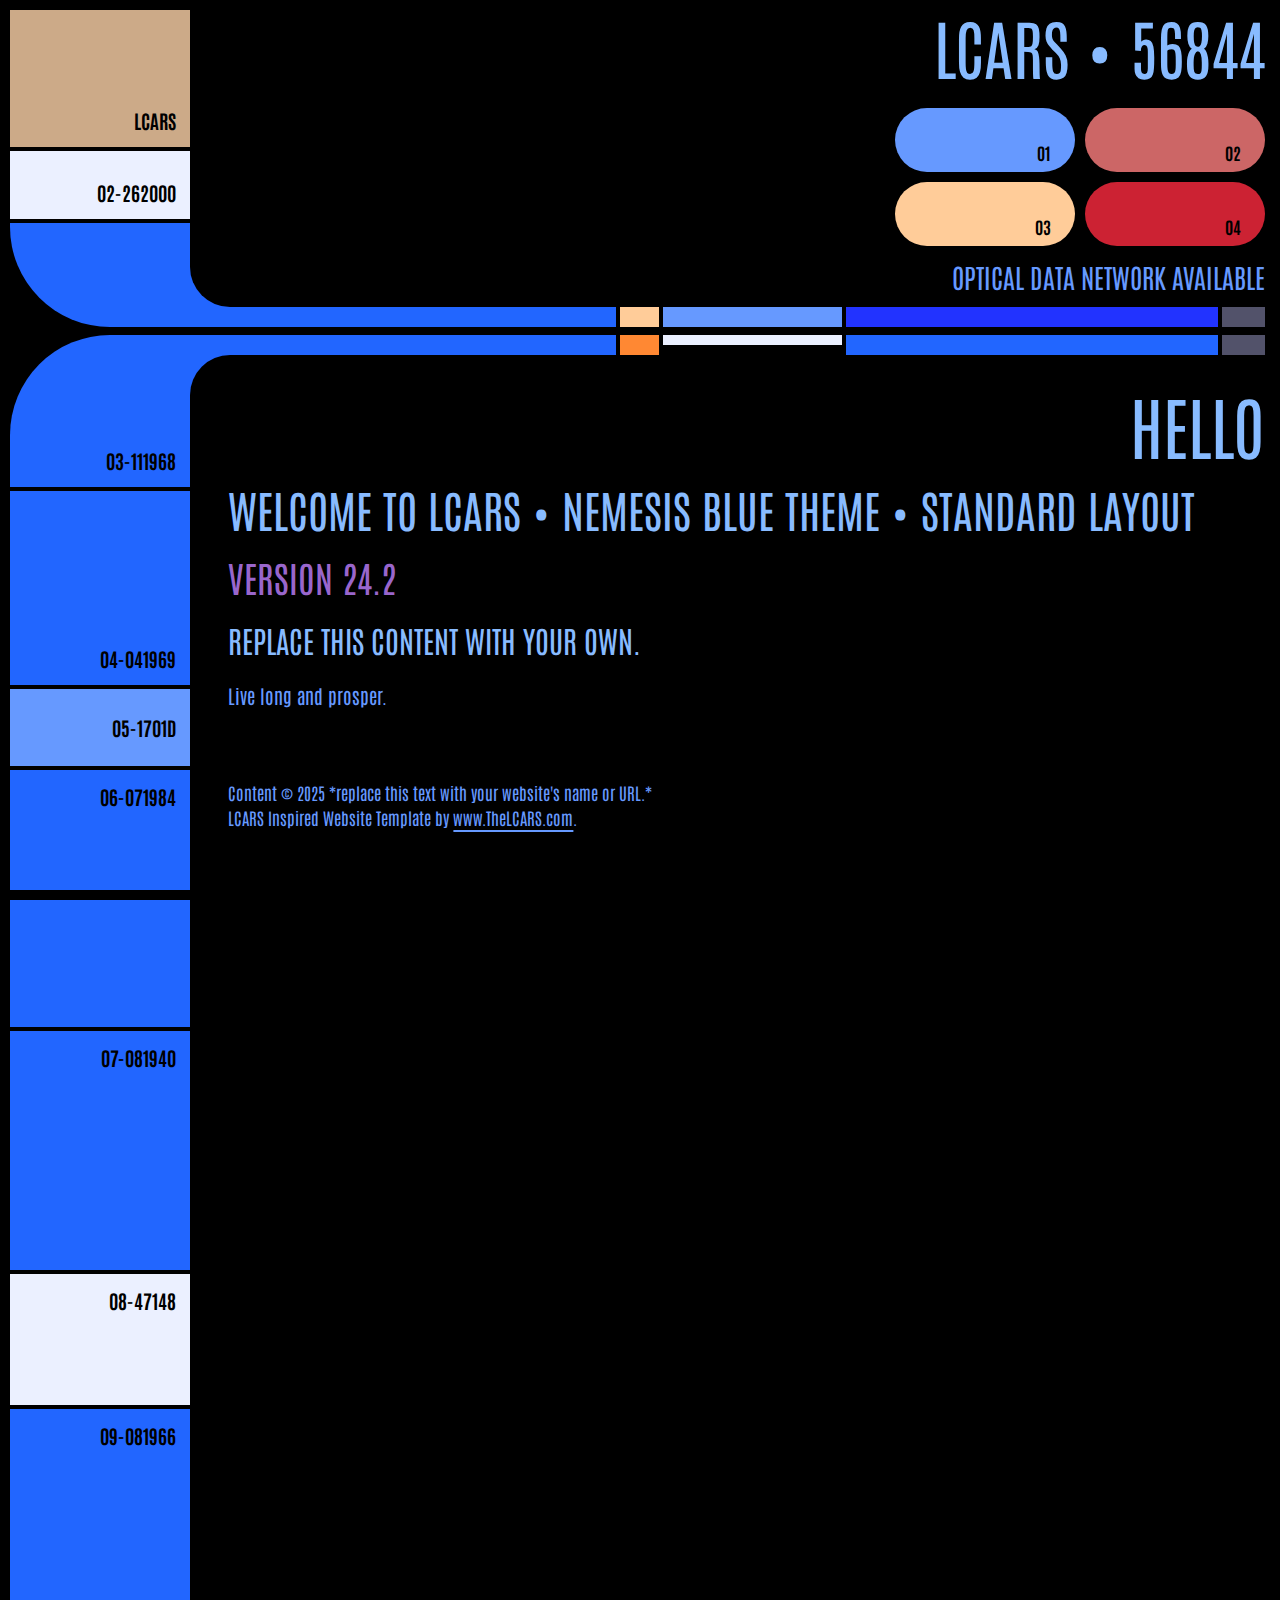
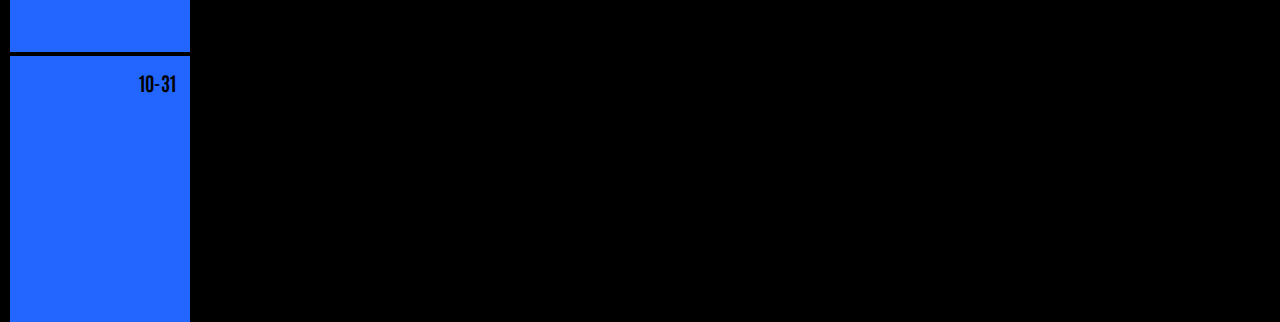
<file: nemesis-blue-standard.html>
<!DOCTYPE html>
<html>
<head>
	<title>Nemesis Blue Standard</title>
	<meta name="viewport" content="width=device-width, initial-scale=1.0, viewport-fit=cover">
	<meta name="format-detection" content="telephone=no">
	<meta name="format-detection" content="date=no">
	<link rel="stylesheet" type="text/css" href="assets/nemesis-blue.css">
</head>
<body>
	<audio id="audio1" src="assets/beep1.mp3" preload="auto"></audio>
	<audio id="audio2" src="assets/beep2.mp3" preload="auto"></audio>
	<audio id="audio3" src="assets/beep3.mp3" preload="auto"></audio>
	<audio id="audio4" src="assets/beep4.mp3" preload="auto"></audio>
	<section class="wrap-standard" id="column-3">
		<div class="wrap">
			<div class="left-frame-top">
				<!--					
				*** TOP PANEL BUTTONS ***
				Replace the hashtag '#' with a real URL (or not) in the <button> tags following this comment. If you do not want a sound effect for this link, replace the <button> elements with the following <div> + <a> elements:

				<div class="panel-1">
					<a href="#">LCARS</a>
				</div>
				<div class="panel-2">
					<a href="#">02<span class="hop">-262000</span></a>
				</div>
				-->
				<button onclick="playSoundAndRedirect('audio2', '#')" class="panel-1-button">LCARS</button>
				<button onclick="playSoundAndRedirect('audio2', '#')" class="sidebar-button button-moonbeam">02<span class="hop">-262000</span></button>
			</div>
			<div class="right-frame-top">
				<div class="banner">LCARS &#149; 56844</div>
				<div class="data-cascade-button-group">
					<div class="data-cascade-wrapper" id="default">
						<div class="data-column">
							<div class="dc-row-1">93</div>
							<div class="dc-row-1">1853</div>
							<div class="dc-row-2">24109</div>
							<div class="dc-row-3">7</div>
							<div class="dc-row-3">7024</div>
							<div class="dc-row-4">322</div>
							<div class="dc-row-5">4149</div>
							<div class="dc-row-6">86</div>
							<div class="dc-row-7">05</div>
						</div>
						<div class="data-column">
							<div class="dc-row-1">21509</div>
							<div class="dc-row-1">68417</div>
							<div class="dc-row-2">80</div>
							<div class="dc-row-3">2048</div>
							<div class="dc-row-3">319825</div>
							<div class="dc-row-4">46233</div>
							<div class="dc-row-5">05</div>
							<div class="dc-row-6">2014</div>
							<div class="dc-row-7">30986</div>
						</div>
						<div class="data-column">
							<div class="dc-row-1">585101</div>
							<div class="dc-row-1">25403</div>
							<div class="dc-row-2">31219</div>
							<div class="dc-row-3">752</div>
							<div class="dc-row-3">0000</div>
							<div class="dc-row-4">21048</div>
							<div class="dc-row-5">293612</div>
							<div class="dc-row-6">534082</div>
							<div class="dc-row-7">206</div>
						</div>
						<div class="data-column">
							<div class="dc-row-1">2107853</div>
							<div class="dc-row-1">12201972</div>
							<div class="dc-row-2">24487255</div>
							<div class="dc-row-3">30412</div>
							<div class="dc-row-3">98</div>
							<div class="dc-row-4">4024161</div>
							<div class="dc-row-5">888</div>
							<div class="dc-row-6">35045462</div>
							<div class="dc-row-7">41520257</div>
						</div>
						<div class="data-column">
							<div class="dc-row-1">33</div>
							<div class="dc-row-1">56</div>
							<div class="dc-row-2">04</div>
							<div class="dc-row-3">69</div>
							<div class="dc-row-3">41</div>
							<div class="dc-row-4">15</div>
							<div class="dc-row-5">25</div>
							<div class="dc-row-6">65</div>
							<div class="dc-row-7">21</div>
						</div>
						
						<div class="data-column">
							<div class="dc-row-1">0223</div>
							<div class="dc-row-1">688</div>
							<div class="dc-row-2">28471</div>
							<div class="dc-row-3">21366</div>
							<div class="dc-row-3">8654</div>
							<div class="dc-row-4">31</div>
							<div class="dc-row-5">1984</div>
							<div class="dc-row-6">272</div>
							<div class="dc-row-7">21854</div>
						</div>
						<div class="data-column">
							<div class="dc-row-1">633</div>
							<div class="dc-row-1">51166</div>
							<div class="dc-row-2">41699</div>
							<div class="dc-row-3">6188</div>
							<div class="dc-row-3">15033</div>
							<div class="dc-row-4">21094</div>
							<div class="dc-row-5">32881</div>
							<div class="dc-row-6">26083</div>
							<div class="dc-row-7">2143</div>
						</div>
						<div class="data-column">
							<div class="dc-row-1">406822</div>
							<div class="dc-row-1">81205</div>
							<div class="dc-row-2">91007</div>
							<div class="dc-row-3">38357</div>
							<div class="dc-row-3">0000</div>
							<div class="dc-row-4">2041</div>
							<div class="dc-row-5">312</div>
							<div class="dc-row-6">57104</div>
							<div class="dc-row-7">00708</div>
						</div>
						<div class="data-column">
							<div class="dc-row-1">12073</div>
							<div class="dc-row-1">688</div>
							<div class="dc-row-2">21982</div>
							<div class="dc-row-3">20254</div>
							<div class="dc-row-3">55</div>
							<div class="dc-row-4">38447</div>
							<div class="dc-row-5">26921</div>
							<div class="dc-row-6">285</div>
							<div class="dc-row-7">30102</div>
						</div>
						<div class="data-column">
							<div class="dc-row-1">21604</div>
							<div class="dc-row-1">15421</div>
							<div class="dc-row-2">25</div>
							<div class="dc-row-3">3808</div>
							<div class="dc-row-3">582031</div>
							<div class="dc-row-4">62311</div>
							<div class="dc-row-5">85799</div>
							<div class="dc-row-6">87</div>
							<div class="dc-row-7">6895</div>
						</div>
						<div class="data-column">
							<div class="dc-row-1">72112</div>
							<div class="dc-row-1">101088</div>
							<div class="dc-row-2">604122</div>
							<div class="dc-row-3">126523</div>
							<div class="dc-row-3">86801</div>
							<div class="dc-row-4">8447</div>
							<div class="dc-row-5">210486</div>
							<div class="dc-row-6">LV426</div>
							<div class="dc-row-7">220655</div>
						</div>
						<div class="data-column">
							<div class="dc-row-1">272448</div>
							<div class="dc-row-1">296520</div>
							<div class="dc-row-2">339048</div>
							<div class="dc-row-3">31802</div>
							<div class="dc-row-3">0000</div>
							<div class="dc-row-4">672304</div>
							<div class="dc-row-5">581131</div>
							<div class="dc-row-6">338</div>
							<div class="dc-row-7">70104</div>
						</div>
						<div class="data-column">
							<div class="dc-row-1">16182</div>
							<div class="dc-row-1">711632</div>
							<div class="dc-row-2">102955</div>
							<div class="dc-row-3">2061</div>
							<div class="dc-row-3">5804</div>
							<div class="dc-row-4">850233</div>
							<div class="dc-row-5">833441</div>
							<div class="dc-row-6">465</div>
							<div class="dc-row-7">210047</div>
						</div>
						<div class="data-column">
							<div class="dc-row-1">75222</div>
							<div class="dc-row-1">98824</div>
							<div class="dc-row-2">63</div>
							<div class="dc-row-3">858552</div>
							<div class="dc-row-3">696730</div>
							<div class="dc-row-4">307124</div>
							<div class="dc-row-5">58414</div>
							<div class="dc-row-6">209</div>
							<div class="dc-row-7">808044</div>
						</div>
						<div class="data-column">
							<div class="dc-row-1">331025</div>
							<div class="dc-row-1">62118</div>
							<div class="dc-row-2">2700</div>
							<div class="dc-row-3">395852</div>
							<div class="dc-row-3">604206</div>
							<div class="dc-row-4">26</div>
							<div class="dc-row-5">309150</div>
							<div class="dc-row-6">885</div>
							<div class="dc-row-7">210411</div>
						</div>
						<div class="data-column">
							<div class="dc-row-1">817660</div>
							<div class="dc-row-1">121979</div>
							<div class="dc-row-2">20019</div>
							<div class="dc-row-3">462869</div>
							<div class="dc-row-3">25002</div>
							<div class="dc-row-4">308</div>
							<div class="dc-row-5">52074</div>
							<div class="dc-row-6">33</div>
							<div class="dc-row-7">80544</div>
						</div>
						<div class="data-column">
							<div class="dc-row-1">1070</div>
							<div class="dc-row-1">020478</div>
							<div class="dc-row-2">26419</div>
							<div class="dc-row-3">372122</div>
							<div class="dc-row-3">2623</div>
							<div class="dc-row-4">79</div>
							<div class="dc-row-5">90008</div>
							<div class="dc-row-6">8049</div>
							<div class="dc-row-7">251664</div>
						</div>
						<div class="data-column">
							<div class="dc-row-1">900007</div>
							<div class="dc-row-1">704044</div>
							<div class="dc-row-2">982365</div>
							<div class="dc-row-3">258819</div>
							<div class="dc-row-3">0000</div>
							<div class="dc-row-4">656214</div>
							<div class="dc-row-5">409</div>
							<div class="dc-row-6">218563</div>
							<div class="dc-row-7">527222</div>
						</div>
						<div class="data-column">
							<div class="dc-row-1">80106</div>
							<div class="dc-row-1">1314577</div>
							<div class="dc-row-2">39001</div>
							<div class="dc-row-3">7162893</div>
							<div class="dc-row-3">12855</div>
							<div class="dc-row-4">57</div>
							<div class="dc-row-5">23966</div>
							<div class="dc-row-6">4</div>
							<div class="dc-row-7">6244009</div>
						</div>
						<div class="data-column">
							<div class="dc-row-1">2352</div>
							<div class="dc-row-1">308</div>
							<div class="dc-row-2">928</div>
							<div class="dc-row-3">2721</div>
							<div class="dc-row-3">0000</div>
							<div class="dc-row-4">402</div>
							<div class="dc-row-5">540</div>
							<div class="dc-row-6">795</div>
							<div class="dc-row-7">23</div>
						</div>
						<div class="data-column">
							<div class="dc-row-1">66880</div>
							<div class="dc-row-1">8675309</div>
							<div class="dc-row-2">821533</div>
							<div class="dc-row-3">249009</div>
							<div class="dc-row-3">51922</div>
							<div class="dc-row-4">600454</div>
							<div class="dc-row-5">9035768</div>
							<div class="dc-row-6">453571</div>
							<div class="dc-row-7">825064</div>
						</div>
						<div class="data-column">
							<div class="dc-row-1">131488</div>
							<div class="dc-row-1">641212</div>
							<div class="dc-row-2">218035</div>
							<div class="dc-row-3">37</div>
							<div class="dc-row-3">6022</div>
							<div class="dc-row-4">82</div>
							<div class="dc-row-5">572104</div>
							<div class="dc-row-6">799324</div>
							<div class="dc-row-7">4404</div>
						</div>
						<div class="data-column">
							<div class="dc-row-1">8807</div>
							<div class="dc-row-1">4481</div>
							<div class="dc-row-2">8915</div>
							<div class="dc-row-3">2104</div>
							<div class="dc-row-3">0000</div>
							<div class="dc-row-4">326</div>
							<div class="dc-row-5">446</div>
							<div class="dc-row-6">8337</div>
							<div class="dc-row-7">526</div>
						</div>
						<div class="data-column">
							<div class="dc-row-1">593</div>
							<div class="dc-row-1">8057</div>
							<div class="dc-row-2">22</div>
							<div class="dc-row-3">23</div>
							<div class="dc-row-3">6722</div>
							<div class="dc-row-4">890</div>
							<div class="dc-row-5">2608</div>
							<div class="dc-row-6">7274</div>
							<div class="dc-row-7">2103</div>
						</div>
					</div>					
					<nav> 
						<!--
						*** MAIN NAVIGATION BUTTONS ***
						Replace the hashtag '#' with a real URL (or not).
						If you don't want sound effects, replace the <button> element with a basic <a> tag shown here in this comment: 
						<a href="#">01</a>
						<a href="#">02</a>
						<a href="#">03</a>
						<a href="#">04</a>
						-->
						<button onclick="playSoundAndRedirect('audio2', '#')">01</button>
						<button onclick="playSoundAndRedirect('audio2', '#')">02</button>
						<button onclick="playSoundAndRedirect('audio2', '#')">03</button>
						<button onclick="playSoundAndRedirect('audio2', '#')">04</button>
					</nav>
				</div>
				<div class="floor-text">
					optical data network available
				</div>
				<div class="bar-panel first-bar-panel">
					<div class="bar-1"></div>
					<div class="bar-2"></div>
					<div class="bar-3"></div>
					<div class="bar-4"></div>
					<div class="bar-5"></div>
				</div>
			</div>
		</div>
		<div class="wrap" id="gap">
			<div class="left-frame">
				<!--
					** SCROLL TO TOP OF PAGE BUTTON **
					This button is styled like a panel in the sidebar and appears at the bottom of the page after scrolling down. If you don't want the sound effect, replace with this:
					<button onclick="topFunction()" id="topBtn"><span class="hop">screen</span> top</button>
					-->
					<button onclick="topFunction(); playSoundAndRedirect('audio4', '#')" id="topBtn"><span class="hop">screen</span> top</button>
				<div>
					<div class="panel-3">03<span class="hop">-111968</span></div>
					<!-- <div class="sidebar-buttons">
						<a href="">1-042</a>
						<a href="">2-079</a>
						<a href="">3-184</a>
						<a href="">4-033</a>
						<a href="">5-216</a>
						<a href="">6-315</a>
					</div> -->
					<div class="panel-4">04<span class="hop">-041969</span></div>
					<div class="panel-5">05<span class="hop">-1701D</span></div>
					<div class="panel-6">06<span class="hop">-071984</span></div>
					<div class="panel-7">07<span class="hop">-081940</span></div>
					<div class="panel-8">08<span class="hop">-47148</span></div>
					<div class="panel-9">09<span class="hop">-081966</span></div>
				</div>
				<div>
					<div class="panel-10">10<span class="hop">-31</span></div>
				</div>
			</div>
			<div class="right-frame">
				<div class="bar-panel">
					<div class="bar-6"></div>
					<div class="bar-7"></div>
					<div class="bar-8"></div>
					<div class="bar-9"></div>
					<div class="bar-10"></div>
				</div>
				<main>

					<!-- Start your content here. -->

					<h1>Hello</h1>
					<h2>Welcome to LCARS &#149; Nemesis Blue Theme &#149; Standard Layout</h2>
					<h3 class="font-grape">Version 24.2</h3>
					<h4>Replace this content with your own.</h4>
					<p>Live long and prosper.</p>
					
					<!-- End content area. -->
					
				</main>
				<footer>
			 		<!-- Your copyright information is only a suggestion and you can choose to delete it. -->
			 		Content &copy; 2025 *replace this text with your website's name or URL.* <br>

					<!-- The following attribution must not be removed: -->
					LCARS Inspired Website Template by <a href="https://www.thelcars.com">www.TheLCARS.com</a>.	
				</footer> 
			</div>
		</div>
	</section>	
	<script type="text/javascript" src="assets/lcars.js"></script>
	<div class="headtrim"> </div>
	<div class="baseboard"> </div>
</body>
</html>
</file>
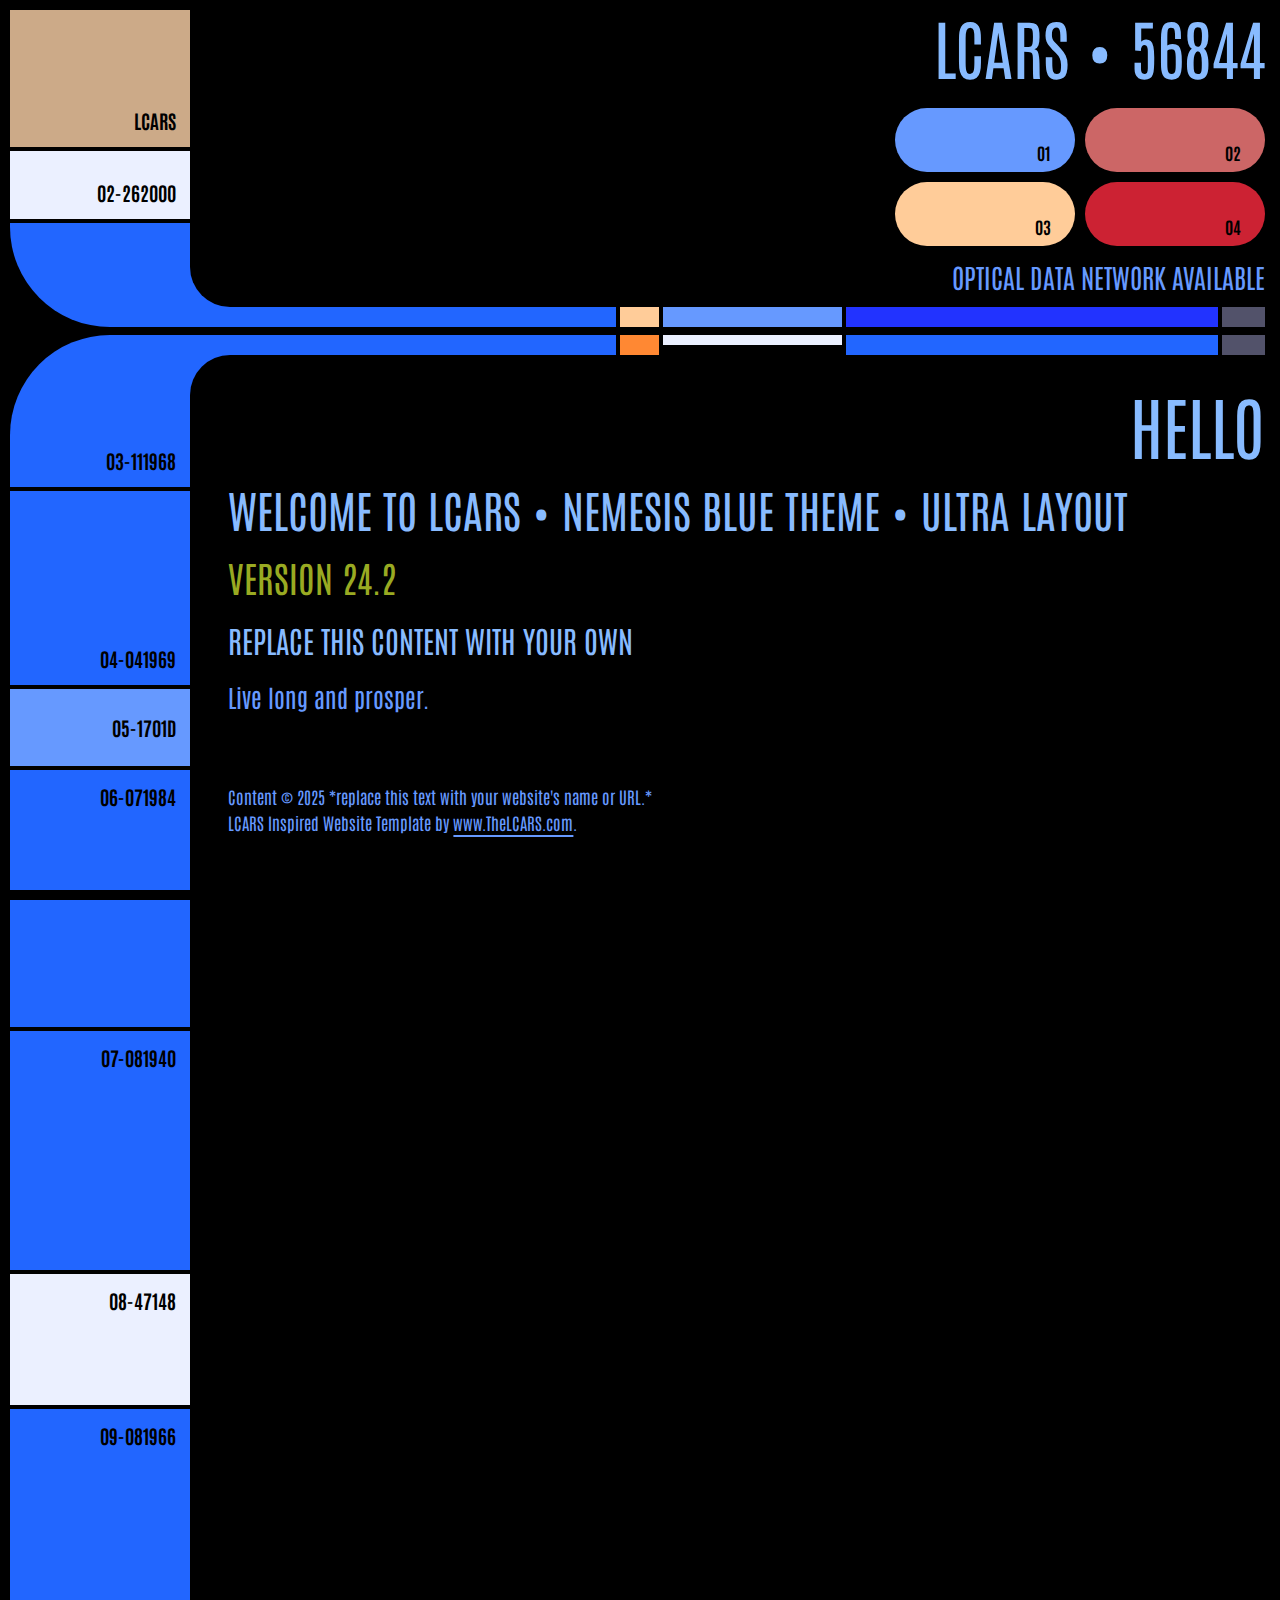
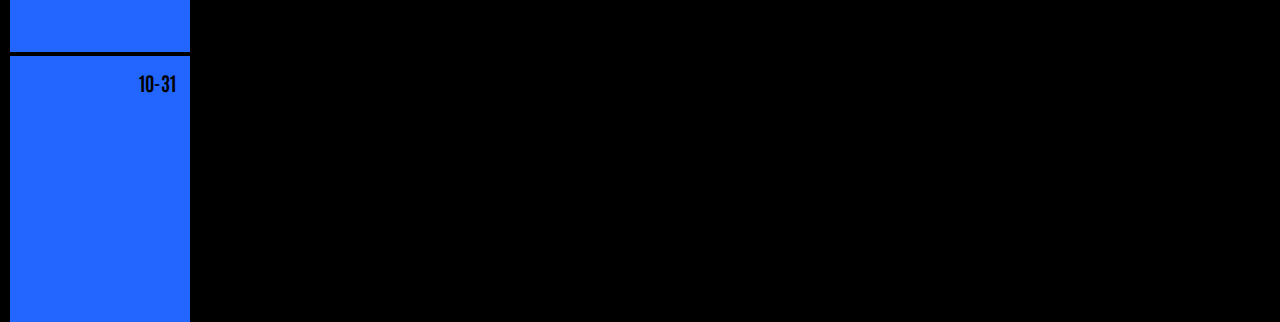
<file: nemesis-blue-ultra.html>
<!DOCTYPE html>
<html>
<head>
	<title>Nemesis Blue Ultra</title>
	<meta name="viewport" content="width=device-width, initial-scale=1.0, viewport-fit=cover">
	<meta name="format-detection" content="telephone=no">
	<meta name="format-detection" content="date=no">
	<link rel="stylesheet" type="text/css" href="assets/nemesis-blue.css">
</head>
<body>
	<audio id="audio1" src="assets/beep1.mp3" preload="auto"></audio>
	<audio id="audio2" src="assets/beep2.mp3" preload="auto"></audio>
	<audio id="audio3" src="assets/beep3.mp3" preload="auto"></audio>
	<audio id="audio4" src="assets/beep4.mp3" preload="auto"></audio>
	<div class="wrap-everything">
		<section id="column-1">
			<div class="lcars-frame">
				<div class="frame-col-1">
					<div class="frame-col-1-cell-a"></div>
					<div class="frame-col-1-cell-b"></div>
					<div class="frame-col-1-cell-c"></div>
				</div>
				<div class="frame-col-2"> </div>
				<div class="frame-col-3 display-horizontal">
					<div class="line"></div><div class="line"></div><div class="line"></div><div class="line"></div><div class="line"></div><div class="line"></div><div class="line"></div><div class="line"></div><div class="line"></div><div class="line"></div><div class="line"></div><div class="line"></div><div class="line"></div><div class="line"></div><div class="line"></div><div class="line"></div>
				</div>
				<div class="frame-col-4"> </div>
				<div class="frame-col-5">
					<div class="frame-col-5-cell-a"></div>
					<div class="frame-col-5-cell-b"></div>
					<div class="frame-col-5-cell-c"></div>
				</div>
			</div>
			<div class="pillbox">
				<!--
				*** ULTRA LAYOUT SECTION 1 PILL BUTTONS ***
				Replace the hashtag '#' in each button with a real url (or not). If you don't want sound effects for these links, replace buttons with <a> tags like this:
				<a href="#">J-001</a>
				<a href="#">R-002</a>
				<a href="#">R-003</a>
				<a href="#">I-004</a>
				<a href="#">C-005</a>
				<a href="#">A-006</a>
				-->
				<button onclick="playSoundAndRedirect('audio1', '#')" class="pill">J-001</button>
				<button onclick="playSoundAndRedirect('audio1', '#')" class="pill">R-002</button>
				<button onclick="playSoundAndRedirect('audio1', '#')" class="pill">R-003</button>
				<button onclick="playSoundAndRedirect('audio1', '#')" class="pill">I-004</button>
				<button onclick="playSoundAndRedirect('audio1', '#')" class="pill">C-005</button>
				<button onclick="playSoundAndRedirect('audio1', '#')" class="pill">A-006</button>
			</div>
			<div class="lcars-list-2 uppercase">
				<ul>
					<li>Subspace Link: Established</li>
					<li>Starfleet Database: Connected</li>
					<li>Quantum Memory Field: stable</li>
					<li class="bullet-moonbeam font-moonbeam">Optical Data Network: <span class="blink">rerouting</span></li>
				</ul>
			</div>
			<div class="pillbox-2">
				<!--
				*** ULTRA LAYOUT SECTION 1 PILL BUTTONS SET 2 ***
				Replace the hashtag '#' in each button with a real url (or not). If you don't want sound effects for these links, replace buttons with <a> tags like this:
				<a href="#">F12-22</a>
				<a href="#">G24-22</a>
				<div class="pill-2"></div>
				<a href="#">H-07AM</a>
				<a href="#">I50-72</a>
				<a href="#">J5369</a>
				-->
				<button onclick="playSoundAndRedirect('audio1', '#')" class="pill-2">F12-22</button>
				<button onclick="playSoundAndRedirect('audio1', '#')" class="pill-2">G24-22</button>
				<div class="pill-2"> </div>
				<button onclick="playSoundAndRedirect('audio1', '#')" class="pill-2">H-07AM</button>
				<button onclick="playSoundAndRedirect('audio1', '#')" class="pill-2">I50-72</button>
				<button onclick="playSoundAndRedirect('audio1', '#')" class="pill-2">J5369</button>
			</div>
		</section>
		<section id="column-2">
			<div class="panel-11"> 11-1524 </div>
			<!--
			*** ULTRA LAYOUT SECTION 2 SIDEBAR BUTTONS ***
			Replace the hashtag '#' with a real URL (or not) in the following <button> tags. If you don't want sound effects for these links, replace the <button> elements with the following <div> + <a> elements:

			<div class="section-2-buttons">
				<a href="#">JS2B-01</a> 
				<a href="#">IS2B-02</a> 
				<a href="#">MS2B-03</a> 
			</div>
			-->
			<button onclick="playSoundAndRedirect('audio2', '#')" class="sidebar-button button-evening">JS2B-01</button>
			<button onclick="playSoundAndRedirect('audio2', '#')" class="sidebar-button button-moonbeam">JS2B-02</button>
			<button onclick="playSoundAndRedirect('audio2', '#')" class="sidebar-button button-evening">MS2B-03</button>
			<div class="panel-12"> 12-0730</div>
			<!-- The next button is a standalone <button> and is not contained in the parent "section-2-buttons" div. If you don't want a sound effect, replace the <button> element with this div + <a> tag:
			<div class="panel-13"><a href="#">13-318</a></div>
			-->
			<button onclick="playSoundAndRedirect('audio2', '#')" class="sidebar-button button-honey">13-318</button>
			<div class="panel-14">14-DL44</div>
			<div class="panel-15">15-3504</div>
		</section>
		<section id="column-3">
			<div class="wrap">
				<div class="left-frame-top">
					<!--					
					*** TOP PANEL BUTTONS ***
					Replace the hashtag '#' with a real URL (or not) in the <button> tags following this comment. If you do not want a sound effect for this link, replace the <button> elements with the following <div> + <a> elements:

					<div class="panel-1">
						<a href="#">LCARS</a>
					</div>
					<div class="panel-2">
						<a href="#">02<span class="hop">-262000</span></a>
					</div>
					-->
					<button onclick="playSoundAndRedirect('audio2', '#')" class="panel-1-button">LCARS</button>
					<button onclick="playSoundAndRedirect('audio2', '#')" class="sidebar-button button-moonbeam">02<span class="hop">-262000</span></button>
				</div>
				<div class="right-frame-top">
					<div class="banner"> LCARS &#149; 56844 </div>
					<div class="data-cascade-button-group">
						<div class="data-cascade-wrapper" id="default">
						<div class="data-column">
							<div class="dc-row-1">93</div>
							<div class="dc-row-1">1853</div>
							<div class="dc-row-2">24109</div>
							<div class="dc-row-3">7</div>
							<div class="dc-row-3">7024</div>
							<div class="dc-row-4">322</div>
							<div class="dc-row-5">4149</div>
							<div class="dc-row-6">86</div>
							<div class="dc-row-7">05</div>
						</div>
						<div class="data-column">
							<div class="dc-row-1">21509</div>
							<div class="dc-row-1">68417</div>
							<div class="dc-row-2">80</div>
							<div class="dc-row-3">2048</div>
							<div class="dc-row-3">319825</div>
							<div class="dc-row-4">46233</div>
							<div class="dc-row-5">05</div>
							<div class="dc-row-6">2014</div>
							<div class="dc-row-7">30986</div>
						</div>
						<div class="data-column">
							<div class="dc-row-1">585101</div>
							<div class="dc-row-1">25403</div>
							<div class="dc-row-2">31219</div>
							<div class="dc-row-3">752</div>
							<div class="dc-row-3">0000</div>
							<div class="dc-row-4">21048</div>
							<div class="dc-row-5">293612</div>
							<div class="dc-row-6">534082</div>
							<div class="dc-row-7">206</div>
						</div>
						<div class="data-column">
							<div class="dc-row-1">2107853</div>
							<div class="dc-row-1">12201972</div>
							<div class="dc-row-2">24487255</div>
							<div class="dc-row-3">30412</div>
							<div class="dc-row-3">98</div>
							<div class="dc-row-4">4024161</div>
							<div class="dc-row-5">888</div>
							<div class="dc-row-6">35045462</div>
							<div class="dc-row-7">41520257</div>
						</div>
						<div class="data-column">
							<div class="dc-row-1">33</div>
							<div class="dc-row-1">56</div>
							<div class="dc-row-2">04</div>
							<div class="dc-row-3">69</div>
							<div class="dc-row-3">41</div>
							<div class="dc-row-4">15</div>
							<div class="dc-row-5">25</div>
							<div class="dc-row-6">65</div>
							<div class="dc-row-7">21</div>
						</div>
						
						<div class="data-column">
							<div class="dc-row-1">0223</div>
							<div class="dc-row-1">688</div>
							<div class="dc-row-2">28471</div>
							<div class="dc-row-3">21366</div>
							<div class="dc-row-3">8654</div>
							<div class="dc-row-4">31</div>
							<div class="dc-row-5">1984</div>
							<div class="dc-row-6">272</div>
							<div class="dc-row-7">21854</div>
						</div>
						<div class="data-column">
							<div class="dc-row-1">633</div>
							<div class="dc-row-1">51166</div>
							<div class="dc-row-2">41699</div>
							<div class="dc-row-3">6188</div>
							<div class="dc-row-3">15033</div>
							<div class="dc-row-4">21094</div>
							<div class="dc-row-5">32881</div>
							<div class="dc-row-6">26083</div>
							<div class="dc-row-7">2143</div>
						</div>
						<div class="data-column">
							<div class="dc-row-1">406822</div>
							<div class="dc-row-1">81205</div>
							<div class="dc-row-2">91007</div>
							<div class="dc-row-3">38357</div>
							<div class="dc-row-3">0000</div>
							<div class="dc-row-4">2041</div>
							<div class="dc-row-5">312</div>
							<div class="dc-row-6">57104</div>
							<div class="dc-row-7">00708</div>
						</div>
						<div class="data-column">
							<div class="dc-row-1">12073</div>
							<div class="dc-row-1">688</div>
							<div class="dc-row-2">21982</div>
							<div class="dc-row-3">20254</div>
							<div class="dc-row-3">55</div>
							<div class="dc-row-4">38447</div>
							<div class="dc-row-5">26921</div>
							<div class="dc-row-6">285</div>
							<div class="dc-row-7">30102</div>
						</div>
						<div class="data-column">
							<div class="dc-row-1">21604</div>
							<div class="dc-row-1">15421</div>
							<div class="dc-row-2">25</div>
							<div class="dc-row-3">3808</div>
							<div class="dc-row-3">582031</div>
							<div class="dc-row-4">62311</div>
							<div class="dc-row-5">85799</div>
							<div class="dc-row-6">87</div>
							<div class="dc-row-7">6895</div>
						</div>
						<div class="data-column">
							<div class="dc-row-1">72112</div>
							<div class="dc-row-1">101088</div>
							<div class="dc-row-2">604122</div>
							<div class="dc-row-3">126523</div>
							<div class="dc-row-3">86801</div>
							<div class="dc-row-4">8447</div>
							<div class="dc-row-5">210486</div>
							<div class="dc-row-6">LV426</div>
							<div class="dc-row-7">220655</div>
						</div>
						<div class="data-column">
							<div class="dc-row-1">272448</div>
							<div class="dc-row-1">296520</div>
							<div class="dc-row-2">339048</div>
							<div class="dc-row-3">31802</div>
							<div class="dc-row-3">0000</div>
							<div class="dc-row-4">672304</div>
							<div class="dc-row-5">581131</div>
							<div class="dc-row-6">338</div>
							<div class="dc-row-7">70104</div>
						</div>
						<div class="data-column">
							<div class="dc-row-1">16182</div>
							<div class="dc-row-1">711632</div>
							<div class="dc-row-2">102955</div>
							<div class="dc-row-3">2061</div>
							<div class="dc-row-3">5804</div>
							<div class="dc-row-4">850233</div>
							<div class="dc-row-5">833441</div>
							<div class="dc-row-6">465</div>
							<div class="dc-row-7">210047</div>
						</div>
						<div class="data-column">
							<div class="dc-row-1">75222</div>
							<div class="dc-row-1">98824</div>
							<div class="dc-row-2">63</div>
							<div class="dc-row-3">858552</div>
							<div class="dc-row-3">696730</div>
							<div class="dc-row-4">307124</div>
							<div class="dc-row-5">58414</div>
							<div class="dc-row-6">209</div>
							<div class="dc-row-7">808044</div>
						</div>
						<div class="data-column">
							<div class="dc-row-1">331025</div>
							<div class="dc-row-1">62118</div>
							<div class="dc-row-2">2700</div>
							<div class="dc-row-3">395852</div>
							<div class="dc-row-3">604206</div>
							<div class="dc-row-4">26</div>
							<div class="dc-row-5">309150</div>
							<div class="dc-row-6">885</div>
							<div class="dc-row-7">210411</div>
						</div>
						<div class="data-column">
							<div class="dc-row-1">817660</div>
							<div class="dc-row-1">121979</div>
							<div class="dc-row-2">20019</div>
							<div class="dc-row-3">462869</div>
							<div class="dc-row-3">25002</div>
							<div class="dc-row-4">308</div>
							<div class="dc-row-5">52074</div>
							<div class="dc-row-6">33</div>
							<div class="dc-row-7">80544</div>
						</div>
						<div class="data-column">
							<div class="dc-row-1">1070</div>
							<div class="dc-row-1">020478</div>
							<div class="dc-row-2">26419</div>
							<div class="dc-row-3">372122</div>
							<div class="dc-row-3">2623</div>
							<div class="dc-row-4">79</div>
							<div class="dc-row-5">90008</div>
							<div class="dc-row-6">8049</div>
							<div class="dc-row-7">251664</div>
						</div>
						<div class="data-column">
							<div class="dc-row-1">900007</div>
							<div class="dc-row-1">704044</div>
							<div class="dc-row-2">982365</div>
							<div class="dc-row-3">258819</div>
							<div class="dc-row-3">0000</div>
							<div class="dc-row-4">656214</div>
							<div class="dc-row-5">409</div>
							<div class="dc-row-6">218563</div>
							<div class="dc-row-7">527222</div>
						</div>
						<div class="data-column">
							<div class="dc-row-1">80106</div>
							<div class="dc-row-1">1314577</div>
							<div class="dc-row-2">39001</div>
							<div class="dc-row-3">7162893</div>
							<div class="dc-row-3">12855</div>
							<div class="dc-row-4">57</div>
							<div class="dc-row-5">23966</div>
							<div class="dc-row-6">4</div>
							<div class="dc-row-7">6244009</div>
						</div>
						<div class="data-column">
							<div class="dc-row-1">2352</div>
							<div class="dc-row-1">308</div>
							<div class="dc-row-2">928</div>
							<div class="dc-row-3">2721</div>
							<div class="dc-row-3">0000</div>
							<div class="dc-row-4">402</div>
							<div class="dc-row-5">540</div>
							<div class="dc-row-6">795</div>
							<div class="dc-row-7">23</div>
						</div>
						<div class="data-column">
							<div class="dc-row-1">66880</div>
							<div class="dc-row-1">8675309</div>
							<div class="dc-row-2">821533</div>
							<div class="dc-row-3">249009</div>
							<div class="dc-row-3">51922</div>
							<div class="dc-row-4">600454</div>
							<div class="dc-row-5">9035768</div>
							<div class="dc-row-6">453571</div>
							<div class="dc-row-7">825064</div>
						</div>
						<div class="data-column">
							<div class="dc-row-1">131488</div>
							<div class="dc-row-1">641212</div>
							<div class="dc-row-2">218035</div>
							<div class="dc-row-3">37</div>
							<div class="dc-row-3">6022</div>
							<div class="dc-row-4">82</div>
							<div class="dc-row-5">572104</div>
							<div class="dc-row-6">799324</div>
							<div class="dc-row-7">4404</div>
						</div>
						<div class="data-column">
							<div class="dc-row-1">8807</div>
							<div class="dc-row-1">4481</div>
							<div class="dc-row-2">8915</div>
							<div class="dc-row-3">2104</div>
							<div class="dc-row-3">0000</div>
							<div class="dc-row-4">326</div>
							<div class="dc-row-5">446</div>
							<div class="dc-row-6">8337</div>
							<div class="dc-row-7">526</div>
						</div>
						<div class="data-column">
							<div class="dc-row-1">593</div>
							<div class="dc-row-1">8057</div>
							<div class="dc-row-2">22</div>
							<div class="dc-row-3">23</div>
							<div class="dc-row-3">6722</div>
							<div class="dc-row-4">890</div>
							<div class="dc-row-5">2608</div>
							<div class="dc-row-6">7274</div>
							<div class="dc-row-7">2103</div>
						</div>
					</div>					
						<nav> 
							<!--
							*** MAIN NAVIGATION BUTTONS ***
							Replace the hashtag '#' with a real URL (or not).
							If you don't want sound effects, replace the <button> element with a basic <a> tag shown here in this comment: 
							<a href="#">01</a>
							<a href="#">02</a>
							<a href="#">03</a>
							<a href="#">04</a>
							-->
							<button onclick="playSoundAndRedirect('audio2', '#')">01</button>
							<button onclick="playSoundAndRedirect('audio2', '#')">02</button>
							<button onclick="playSoundAndRedirect('audio2', '#')">03</button>
							<button onclick="playSoundAndRedirect('audio2', '#')">04</button>
						</nav>
					</div>
					<div class="floor-text">
						optical data network available
					</div>
					<div class="bar-panel first-bar-panel">
						<div class="bar-1"></div>
						<div class="bar-2"></div>
						<div class="bar-3"></div>
						<div class="bar-4"></div>
						<div class="bar-5"></div>
					</div>
				</div>
			</div>
			<div class="wrap" id="gap">
				<div class="left-frame">
					<!--
					** SCROLL TO TOP OF PAGE BUTTON **
					This button is styled like a panel in the sidebar and appears at the bottom of the page after scrolling down. If you don't want the sound effect, replace with this:
					<button onclick="topFunction()" id="topBtn"><span class="hop">screen</span> top</button>
					-->
					<button onclick="topFunction(); playSoundAndRedirect('audio4', '#')" id="topBtn"><span class="hop">screen</span> top</button>
					<div>
						<div class="panel-3">03<span class="hop">-111968</span></div>
						<!-- <button onclick="playSoundAndRedirect('audio1', '#')" class="sidebar-button">1-042</button>
						<div class="sidebar-nav">
							<a href="">1-042</a>
							<a href="">2-079</a>
						</div> -->
						<div class="panel-4">04<span class="hop">-041969</span></div>
						<div class="panel-5">05<span class="hop">-1701D</span></div>
						<div class="panel-6">06<span class="hop">-071984</span></div>
						<div class="panel-7">07<span class="hop">-081940</span></div>
						<div class="panel-8">08<span class="hop">-47148</span></div>
						<div class="panel-9">09<span class="hop">-081966</span></div>
					</div>
					<div>
						<div class="panel-10">10<span class="hop">-31</span></div>
					</div>
				</div>
				<div class="right-frame">
					<div class="bar-panel">
						<div class="bar-6"></div>
						<div class="bar-7"></div>
						<div class="bar-8"></div>
						<div class="bar-9"></div>
						<div class="bar-10"></div>
					</div>
					<main>

						<!-- Start your content here. -->

						<h1>Hello</h1>
						<h2>Welcome to LCARS &#149; Nemesis Blue Theme &#149; Ultra Layout</h2>	
						<h3 class="font-lawn">Version  24.2</h3>				
						<h4>Replace This Content With Your Own</h4>
						<p class="go-big">Live long and prosper.</p>						
						
						<!-- End content area. -->

					</main>
					<footer>
						<!-- Your copyright information is only a suggestion and you can choose to delete it. -->
				 		Content &copy; 2025 *replace this text with your website's name or URL.* <br>

						<!-- The following attribution must not be removed: -->
						LCARS Inspired Website Template by <a href="https://www.thelcars.com">www.TheLCARS.com</a>.
					</footer>
				</div>
			</div>
		</section>
	</div>
	<script type="text/javascript" src="assets/lcars.js"></script>
	<div class="headtrim"> </div>
	<div class="baseboard"> </div>
</body>
</html>
</file>
<file: assets/classic.css>
@charset "utf-8";

/*

	CSS Document
	LCARS Classic Theme
	Version 24.2
	By Jim Robertus www.thelcars.com
	Modified: 2025 Jul 27
	
*/

:root {
	font-size: 1.375rem;
	color-scheme: dark;
	--lfw: 180px;
	--african-violet: #c9f;
	--almond: #ffaa90;
	--almond-creme: #fba;
	--blue: #56f;
	--bluey: #89f;
	--butterscotch: #f96;
	--gold: #fa0;
	--golden-orange: #f90;
	--gray: #668;
	--green: #993;
	--ice: #9cf;
	--lilac: #c5f;
	--lima-bean: #cc6;
	--magenta: #c59;
	--mars: #f20;
	--moonlit-violet: #96f;
	--orange: #f80;
	--peach: #f86;
	--red: #c44;
	--sky: #aaf;
	--space-white: #f5f6fa;
	--sunflower: #fc9;
	--tomato: #f55;
	--violet-creme: #dbf;
	--left-frame-top-color: var(--bluey);
	--left-frame-color: var(--red); /* .panel-9 inherits this color */
	--left-frame-padding: .75rem;
	--corner-color-top: var(--bluey);
	--corner-color-bottom: var(--red);
	--panel-1-color: var(--african-violet);
	--panel-4-color: var(--red);
	--panel-5-color: var(--orange);
	--panel-6-color: var(--butterscotch);
	--panel-7-color: var(--bluey);
	--panel-8-color: var(--butterscotch);
	--panel-10-color: var(--orange);
	--panel-top-button-color: var(--african-violet);
	--bar-height: 28px;
	--bar-1-6-width: 40%;
	--bar-2-7-width: 4%;
	--bar-3-8-width: 17%;
	--bar-5-10-width: 4%;
	--bar-1-color: var(--bluey);
	--bar-2-color: var(--orange);
	--bar-3-color: var(--african-violet);
	--bar-4-color: var(--african-violet);
	--bar-5-color: var(--red);
	--bar-6-color: var(--red);
	--bar-7-color: var(--butterscotch);
	--bar-8-color: var(--red);
	--bar-9-color: var(--african-violet);
	--bar-10-color: var(--butterscotch);

/* Ultra layout elements */

	--section-2-color: var(--almond-creme);
	--pill-1-color: var(--red);
	--pill-2-color: var(--butterscotch);
	--pill-3-color: var(--bluey);
	--pill-4-color: var(--almond-creme);
	--pill-5-color: var(--orange);
	--pill-6-color: var(--moonlit-violet);
	--pill-a1-color: var(--moonlit-violet);
	--pill-a2-color: var(--moonlit-violet);
	--pill-a3-color: black;
	--pill-a4-color: var(--african-violet);
	--pill-a5-color: var(--orange);
	--pill-a6-color: var(--almond-creme);
	--panel-11-color: var(--red);
	--panel-12-color: var(--bluey);
	--panel-13-color: var(--almond-creme);
	--panel-14-color: var(--almond-creme);
	--panel-15-color: var(--almond-creme);

	/* End Ultra layout elements */

	--radius-top: 0 0 0 160px;
	--radius-bottom: 160px 0 0 0;
	--radius-content-top: 0 0 0 60px;
	--radius-content-bottom: 60px 0 0 0;
	--panel-border: .25rem solid black;
	--bar-border: .25rem solid black;
	--bar-cut-width: 34%;
	--bar-cut-out-width: 34%;
	--divider-height: .5rem;
/*
	NOTE: --font-color also sets the following:
		1. horizontal line <hr> color
		2. lcars-list default bullet color
		3. blockquote border color
		4. images with the *border* class border color
*/
	--font-color: var(--african-violet);
	--sub-fonts: .875rem;
	--dc-font-size: .875rem;
	--dc-row-height: calc(var(--dc-font-size) + .125rem);
	--banner-color: var(--orange);
	--meta-data-color: var(--african-violet);
	--data-cascade-color: var(--orange);
	--light-color: white;
	--h1-color: var(--african-violet);
	--h2-color: var(--african-violet);
	--h3-color: var(--african-violet);
	--h4-color: var(--african-violet);
	--link-color: #c16fff;
	--code-color: var(--orange);
	--nav-width: 240px;
	--nav-1-color: var(--bluey);
	--nav-2-color: var(--butterscotch);
	--nav-3-color: var(--orange);
	--nav-4-color: var(--red);
	--button-color: var(--african-violet);
	--button-color-sidebar: var(--red);
	--lcars-bar-color: var(--african-violet);
	--lcars-bar-start-color: var(--moonlit-violet);
	--lcars-bar-end-color: var(--moonlit-violet);
	--lcars-bar-text-color: var(--golden-orange);

/* Image Frame */

	--image-border-color: var(--almond-creme);
	--primary-color: var(--orange);
	--secondary-color: var(--moonlit-violet);
	--accent-color: var(--almond-creme);
	--title-color: var(--almond-creme);
	--spacers: .65rem;
	--frame-height: 40px;
}

@media (max-width: 1500px) {
	:root {
		--lfw: 200px;
		--radius-top: 0 0 0 130px;
		--radius-bottom: 130px 0 0 0;
		--divider-height: .4rem;
		--nav-width: 210px;
		--dc-font-size: .75rem;
		--bar-height: 24px;
	}
}

@media (max-width: 1300px) {
	:root {
		font-size: 1.2rem;
		--sub-fonts: .9rem;
		--lfw: 180px;
		--nav-width: 180px;
		--radius-top: 0 0 0 100px;
		--radius-bottom: 100px 0 0 0;
		--radius-content-top: 0 0 0 40px;
		--radius-content-bottom: 40px 0 0 0;
		--bar-height: 20px;	
	}
}

@media (max-width: 950px) {
	:root {
		--lfw: 150px;
	}
}

@media (max-width: 750px)	{ 
	:root {
		--panel-border: .25rem solid black;
		--bar-border: .25rem solid black;
		--lfw: 120px;
		--radius-top: 0 0 0 80px;
		--radius-bottom: 80px 0 0 0;
		--radius-content-top: 0 0 0 34px;
		--radius-content-bottom: 34px 0 0 0;
		--nav-width: 174px;
		--bar-height: 16px;
		--spacers: .5rem;
		--frame-height: 25px;
	}
}

@media (max-width: 525px) {
	:root {
		--lfw: 62px;
		--left-frame-padding: .5rem;
		--radius-top: 0 0 0 40px;
		--radius-bottom: 40px 0 0 0;
		--bar-height: 10px;
		--divider-height: .3rem;
	}
}

@media (max-width: 450px) {
	:root {
		--nav-width: 48%;
	}
}

*, *:after, *:before {
	box-sizing: border-box;
}

* {
	margin: 0;
	padding: 0;
	font: inherit;
}

img {
	display: block;
	max-width: 100%;
	height: auto;
}

input, textarea, button, select {
	font: inherit;
}

@font-face {
	font-family: 'Antonio';
	font-weight: 400;
	src: url('Antonio-Regular.woff2') format('woff2'),
			 url('Antonio-Regular.woff') format('woff');
}

@font-face {
	font-family: 'Antonio';
	font-weight: 700;
	src: url('Antonio-Bold.woff2') format('woff2'),
			 url('Antonio-Bold.woff') format('woff')
}

html {
	scroll-behavior: smooth;
}

body	{
	display: flex;
	padding-top: 10px;
	padding-left: 5px;
	background-color: black;
	font-family: 'Antonio', 'Arial Narrow', 'Avenir Next Condensed', sans-serif;
	font-weight: 400;
	line-height: 1.5;
	color: var(--font-color);
}

a	{
	text-decoration: underline;
	text-decoration-thickness: 2px;
	text-underline-offset: .2rem;
	color: var(--link-color);
}

a:hover {
	filter: brightness(115%);
	animation: none;
}

a:active {
	filter: brightness(80%);
	outline: none;
}

button {
	border: none;
	outline: none;
	color: black;
	transition: width 1s;
}

button:hover {
	cursor: pointer;
	animation: none;
	filter: brightness(115%);
	color: black;
}

button:active {
	filter: brightness(85%);
}

/* Ultra Layout elements */

.wrap-everything {
	display: flex;
	width: 100%;
	column-gap: 10px;
}

.wrap-standard {
	width: 100%;
}

#column-1 {
	width: 250px;
	padding: 10px 10px 10px 20px;
	transition: 800ms;
}

#column-2 {
	width: var(--lfw);
	background-color: var(--section-2-color);
	text-align: right;
	font-weight: bold;
	line-height: 1.2;
	color: black;
	transition: 800ms;
	z-index: 2;
}

#column-2 a {
	color: black;
	text-decoration: none;
}

#column-3 {
	flex: 1;
	margin-inline: auto;
}

.wrap	{
	display: flex;
	margin-inline: auto;
	padding-left: 5px;
	padding-right: 15px;
	overflow: hidden;
}

@media (max-width: 1680px) {
	#column-1 {
		margin-left: -370px;
	}

	#column-2 {
		margin-left: -230px;
	}

	.wrap-everything {
		column-gap: 5px;
	}
}

@media (max-width: 1500px) {
	#column-1,
	#column-2 {
		display: none;
	}
}

.lcars-frame {
	display: flex;
	min-height: 280px;
	position: relative;
	--frame-color: var(--african-violet);	
}

.frame-col-1	{
	width: 20px;
	height: 280px;
	background: var(--frame-color);
	border-radius: 16px 0 0 16px;
	position: relative;
}

.frame-col-1:before {
	content: '';
	display: block;
	width: 20px;
	height: 200px;
	border-top: 5px solid black;
	border-bottom: 5px solid black;
	background-color: var(--frame-color);
	position: absolute;
	top: 40px;
	left: 0;
}

.frame-col-1-cell-a {
	width: 14px;
	height: 65px;
	background-color: var(--tomato);
	border-left: 4px solid black;
	border-bottom: 4px solid black;
	position: absolute;
	top: 45px;
	right: 0;
	z-index: 2;
}

.frame-col-1-cell-b {
	width: 14px;
	height: 70px;
	background-color: var(--bluey);
	border-left: 4px solid black;
	position: absolute;
	top: 110px;
	right: 0;
	z-index: 2;
}

.frame-col-1-cell-c {
	width: 14px;
	height: 65px;
	background-color: var(--orange);
	border-top: 4px solid black;
	border-left: 4px solid black;
	position: absolute;
	bottom: 45px;
	right: 0;
	z-index: 2;
}

.frame-col-1-blocks:before {
	content: '';
	display: block;
	width: 10px;
	height: 3px;
	background-color: black;
	position: absolute;
	top: 54px;
	left: 0;
}

.frame-col-2	{
	width:20px;
	height: 280px;
	background-color: var(--frame-color);
	position: relative;
}

.frame-col-2:before {
	content: '';
	display: block;
	width: 20px;
	height: 240px;
	background-color: black;
	border-radius: 10px 0 0 10px;
	position: absolute;
	top: 20px;
	left: 0;
}

.frame-col-3 {
	display: flex;
	width: 240px;
	height: 280px; 
	align-items: center;
	justify-content: center;
}

.frame-col-4	{
	width:20px;
	height: 280px;
	background-color: var(--frame-color);
	position: relative;
}

.frame-col-4:before {
	content: '';
	display: block;
	width: 20px;
	height: 240px;
	background-color: black;
	border-radius: 0 10px 10px 0;
	position: absolute;
	top: 20px;
	left: 0;
}

.display-horizontal {
	rotate: 90deg;
}

.frame-col-5	{
	width:20px;
	height: 280px;
	background-color: var(--frame-color);
	border-radius: 0 16px 16px 0;
	padding-top: 40px;
	position: relative;
}

.frame-col-5:before {
	content: '';
	display: block;
	width: 20px;
	height: 200px;
	border-top: 5px solid black;
	border-bottom: 5px solid black;
	background-color: var(--frame-color);
}

.frame-col-5-cell-a {
	width: 14px;
	height: 65px;
	background-color: var(--lilac);
	border-bottom: 4px solid black;
	border-right: 4px solid black;
	position: absolute;
	top: 45px;
	left: 0;
	z-index: 2;
}

.frame-col-5-cell-b {
	width: 14px;
	height: 70px;
	background-color: var(--violet-creme);
	border-right: 4px solid black;
	position: absolute;
	top: 110px;
	left: 0;
	z-index: 2;
}

.frame-col-5-cell-c {
	width: 14px;
	height: 65px;
	background-color: var(--moonlit-violet);
	border-top: 4px solid black;
	border-right: 4px solid black;
	position: absolute;
	bottom: 45px;
	left: 0;
	z-index: 2;
}

.line {
  height: 20px;
  width: 12px;
	background: linear-gradient(#600, var(--mars), #600);
}

.line:nth-child(1) {
  animation: animateLine6 1s 0.2s infinite;
}

.line:nth-child(2) {
  animation: animateLine5 1s 0.3s infinite;
}

.line:nth-child(3) {
  animation: animateLine3 1s 0.4s infinite;
}

.line:nth-child(4) {
  animation: animateLine3 1s 0.5s infinite;
}

.line:nth-child(5) {
  animation: animateLine2 1s 0.6s infinite;
}

.line:nth-child(6) {
  animation: animateLine2 1s 0.7s infinite;
}

.line:nth-child(7) {
  animation: animateLine2 1s 0.8s infinite;
}

/* 8 & 9 are middle lines*/

.line:nth-child(8) {
  animation: animateLine4 1s 0.9s infinite; 
}

.line:nth-child(9) {
  animation: animateLine4 1s 1s infinite;
}

.line:nth-child(10) {
  animation: animateLine2 1s 0.8s infinite;
}

.line:nth-child(11) {
  animation: animateLine2 1s 0.7s infinite;
}

.line:nth-child(12) {
  animation: animateLine2 1s 0.6s infinite;
}

.line:nth-child(13) {
  animation: animateLine3 1s 0.5s infinite;
}

.line:nth-child(14) {
  animation: animateLine3 1s 0.4s infinite;
}

.line:nth-child(15) {
  animation: animateLine5 1s 0.3s infinite;
}

.line:nth-child(16) {
  animation: animateLine6 1s 0.2s infinite;
}

@keyframes animateLine2 {
  0% {
    height: 180px;
  }
  50% {
    height: 90px;
  }
  100% {
    height: 180px;
  }
}

@keyframes animateLine3 {
  0% {
    height: 120px;
  }
  50% {
    height: 60px;
  }
  100% {
    height: 120px;
  }
}

@keyframes animateLine4 {
  0% {
    height: 230px;
  }
  50% {
    height: 115px;
  }
  100% {
    height: 230px;
  }
}

@keyframes animateLine5 {
  0% {
    height: 60px;
  }
  50% {
    height: 30px;
  }
  100% {
    height: 60px;
  }
}

@keyframes animateLine6 {
  0% {
    height: 30px;
  }
  50% {
    height: 15px;
  }
  100% {
    height: 30px;
  }
}

.pillbox,
.pillbox-2 {
  display: grid;
  grid-template-columns: 1fr 1fr;
  grid-gap: 8px;
  margin: 1.25rem auto;
  text-align: right;
  font-size: var(--sub-fonts); 
}

.pill,
.pill-2 {
	display: flex;
	width: 100%;
	height: 56px;
	justify-content: flex-end;
	align-items: flex-end;
	text-decoration: none;  
  color: black;
  font-weight: bold;
  padding-right: .75rem;
  padding-bottom: .35rem;
}

.pillbox a {
	display: flex;
	width: 100%;
	height: 56px;
	justify-content: flex-end;
	align-items: flex-end;
	text-decoration: none;  
  color: black;
  font-weight: bold;
  padding-right: .75rem;
  padding-bottom: .35rem;
}

.pillbox-2 a {
	display: flex;
	width: 100%;
	height: 56px;
	justify-content: flex-end;
	align-items: flex-end;
	text-decoration: none;  
  color: black;
  font-weight: bold;
  padding-right: .75rem;
  padding-bottom: .35rem;
}

.pill:hover,
.pill-2:hover {
	filter: brightness(115%);
}

.pill:active,
.pill-2:active {
	filter: brightness(80%);
}

/* .pill:nth-child(1),
.pillbox a:nth-child(1) {
	border-radius: 100vmax 0 0 100vmax;
	background-color: var(--pill-1-color);
}

.pill:nth-child(2),
.pillbox a:nth-child(2) {
	background-color: var(--pill-2-color);
}

.pill:nth-child(3),
.pillbox a:nth-child(3) {
	border-radius: 100vmax 0 0 100vmax;
	background-color: var(--pill-3-color);
}

.pill:nth-child(4),
.pillbox a:nth-child(4) {
	background-color: var(--pill-4-color);
}

.pill:nth-child(5),
.pillbox a:nth-child(5) {
	background-color: var(--pill-5-color);
	border-radius: 100vmax 0 0 100vmax;
}

.pill:nth-child(6),
.pillbox a:nth-child(6) {
	background-color: var(--pill-6-color);
}

.pill:nth-child(7),
.pillbox a:nth-child(7) {
	border-radius: 100vmax 0 0 100vmax;
}

.pill:nth-child(9),
.pillbox a:nth-child(9) {
	border-radius: 100vmax 0 0 100vmax;
} */

/***
My custom stuff
***/

.pillbox .pill:nth-child(odd) {
    border-radius: 100vmax 0 0 100vmax;
}

.pill-2:nth-child(1),
.pillbox-2 a:nth-child(1) {
	border-radius: 100vmax 0 0 100vmax;
	background-color: var(--pill-a1-color);
}

.pill-2:nth-child(2),
.pillbox-2 a:nth-child(2) {
	background-color: var(--pill-a2-color);
	border-radius: 0 100vmax 100vmax 0;
	padding-right: 1rem;
}

.pill-2:nth-child(3),
.pillbox-2 a:nth-child(3) {
	background-color: var(--pill-a3-color);
}

.pill-2:nth-child(4),
.pillbox-2 a:nth-child(4) {
	background-color: var(--pill-a4-color);
	border-radius: 0 100vmax 100vmax 0;
	padding-right: 1rem;
}

.pill-2:nth-child(5),
.pillbox-2 a:nth-child(5) {
	background-color: var(--pill-a5-color);
	border-radius: 100vmax 0 0 100vmax;
}

.pill-2:nth-child(6),
.pillbox-2 a:nth-child(6) {
	background-color: var(--pill-a6-color);
	border-radius: 0 100vmax 100vmax 0;
	padding-right: 1rem;
}

.lcars-list-2 ul {
	list-style: none;
}

.lcars-list-2 {
	margin: 0 auto 50px auto;
	padding-left: 5px;
}

.lcars-list-2 li {
	position: relative;
	padding-bottom: 5px;
	padding-left: 38px;
	font-size: var(--sub-fonts);
	color: var(--orange);
}

.lcars-list-2 li::before {
	content: '';
	display: block;
	width: 24px;
	height: 14px;
	border-radius: 50%;
	background-color: var(--orange);
	position: absolute;
	top: 8px;
	left: 0;
}

.panel-11 {
	display: flex;
	align-items: flex-end;
	justify-content: flex-end;
	height: 27vh;
	max-height: 275px;
	padding-right: .75rem;
	padding-bottom: .75rem;
	background-color: var(--panel-11-color);
	border-bottom: var(--panel-border);
}


.panel-12 {
	display: flex;
	align-items: flex-end;
	justify-content: flex-end;
	height: 34vh;
	max-height: 350px;
	padding-right: .75rem;
	padding-bottom: .75rem;
	background-color: var(--panel-12-color);
	border-bottom: var(--panel-border);
}

.panel-13 {
	display: flex;
	align-items: flex-end;
	justify-content: flex-end;
	height: 20vh;
	padding-right: .75rem;
	padding-bottom: .75rem;
	background-color: var(--panel-13-color);
	border-bottom: var(--panel-border);
}

.panel-14 {
	display: flex;
	align-items: flex-end;
	justify-content: flex-end;
	height: 20vh;
	padding-right: .75rem;
	padding-bottom: .75rem;
	background-color: var(--panel-14-color);
	border-bottom: var(--panel-border);	
}

.panel-15 {
	display: flex;
	align-items: flex-end;
	justify-content: flex-end;
	height: 20vh;
	padding-right: .75rem;
	padding-bottom: .75rem;
	background-color: var(--panel-15-color);
	border-bottom: var(--panel-border);
}

.section-2-buttons a {
	display: block;
	text-decoration: none;
	text-align: right;
	border-bottom: var(--panel-border);
	padding: 1.5rem .75rem .75rem 2px;
	background-color: var(--section-2-color);
	text-transform: uppercase;
	color: black;
}

.section-2-buttons a:nth-child(2) {
	background-color: var(--butterscotch);
}

.section-2-buttons a:nth-child(3) {
	background-color: var(--african-violet);
}

/* End Ultra layout elements */ 

.scroll-top {
	display: none;
}

.left-frame-top,
.left-frame	{
	width: var(--lfw);
	text-align: right;
	font-size: clamp(.875rem, 2vw, 1rem);
	line-height: 1.2;
	font-weight: bold;
	color: black;
	transition: width 1s;
}

.left-frame-top	{
	background-color: var(--left-frame-top-color);
	border-radius: var(--radius-top);
}

.left-frame-top a,
.left-frame a {
	text-decoration: none;
	color: black;
}

.left-frame	{
	display: flex;
	flex-direction: column;
	justify-content: space-between;
	padding-top: 100px;
	background-color: var(--left-frame-color);
	border-radius: var(--radius-bottom);
}

.right-frame-top	{
	flex: 1;
	align-content: flex-end;
	position: relative;
}

.right-frame-top:before {
	content: '';
	display: block;
	width: 60px;
	height: 60px;
	background: linear-gradient(to top right, var(--corner-color-top) 50%, black 50%);
	position: absolute;
	left: 0;
	bottom: var(--bar-height);
	z-index: -1;	
}

.right-frame-top:after {
	content: '';
	display: block;
	width: 60px;
	height: 60px;
	background-color: black;
	border-radius: var(--radius-content-top);
	position: absolute;
	left: 0;
	bottom: var(--bar-height);
	z-index: -1;
}

@media (max-width: 650px) {
	.right-frame-top:before {
		bottom: 16px;
	}

	.right-frame-top:after {
		bottom: 16px;
	}
}

@media (max-width: 525px) {
	.right-frame-top:before {
		bottom: 10px;
	}

	.right-frame-top:after {
		bottom: 10px;
	}
}

.banner	{
	padding-bottom: 1rem;
	padding-left: 5px;
	text-align: right;
	text-transform: uppercase;
	line-height: 1.1;
	font-size: clamp(1.25rem, 0.75rem + 4vw, 4rem);
	color: var(--banner-color);
}

.banner a {
	color: var(--banner-color);
	text-decoration: none;
}

.data-cascade-button-group	{
	display: flex;
	justify-content: flex-end;
	align-items: flex-start;
	flex-wrap: wrap;
}

.header-content {
	flex: 1;
	min-height: 180px;
	padding-right: .5rem;
	padding-left: clamp(20px, 3vw, 50px);
}

.header-content > *:first-child {
	margin-top: 0;
}

.header-content > *:last-child {
	margin-bottom: 0;
}

/* Data Cascade 2025 */

.data-cascade-wrapper {
	flex: 1;
	display: flex;
	flex-wrap: wrap;
	justify-content: flex-end;
	max-width: 100%;
	height: calc(var(--dc-row-height) * 9); /* 204px */
	overflow: hidden;
 	padding-right: .5rem;
 	padding-left: clamp(20px, 3vw, 50px);
 	column-gap: .5rem;
}

.data-column {
	display: grid;
	grid-template-columns: 1fr;
	margin-top: 1px;
	text-align: right;
	font-size: var(--dc-font-size); /* .938 */
	line-height: 1;
	color: black;
}

.dc-row-1,
.dc-row-2,
.dc-row-3,
.dc-row-4,
.dc-row-5,
.dc-row-6,
.dc-row-7 {
	text-box: trim-both cap alphabetic;
	height: var(--dc-row-height);
}

@media (max-width: 780px) {
	.data-cascade-wrapper {
		display: none;
	}
}

@keyframes data-group-1 {

	0%,
	3.99% {
		color: black;
	}

	4%,
	45.99% {
		color: var(--data-cascade-color);
	}

	46%,
	49.99% {
		color: var(--light-color);
	}

	50%,
	63.99% {
		color: var(--data-cascade-color);
	}

	64%,
	67.99% {
		color: var(--light-color);
	}

	68%,
	100% {
		color: var(--data-cascade-color);
	}
}

@keyframes data-group-1a {

	0%,
	4.99% {
		color: black;
	}

	5%,
	45.99% {
		color: var(--data-cascade-color);
	}

	46%,
	49.99% {
		color: var(--light-color);
	}

	50%,
	63.99% {
		color: var(--data-cascade-color);
	}

	64%,
	67.99% {
		color: var(--light-color);
	}

	68%,
	100% {
		color: var(--data-cascade-color);
	}
}

@keyframes data-group-2 {

	0%,
	12.99% {
		color: black;
	}

	13%,
	49.99% {
		color: var(--data-cascade-color);
	}

	50%,
	53.99% {
		color: var(--light-color);
	}

	54%,
	67.99% {
		color: var(--data-cascade-color);
	}

	68%,
	71.99% {
		color: var(--light-color);
	}

	72%,
	100% {
		color: var(--data-cascade-color);
	}
}

@keyframes data-group-2b {

	0%,
	14.99% {
		color: black;
	}

	15%,
	49.99% {
		color: var(--data-cascade-color);
	}

	50%,
	53.99% {
		color: var(--light-color);
	}

	54%,
	67.99% {
		color: var(--data-cascade-color);
	}

	68%,
	71.99% {
		color: var(--light-color);
	}

	72%,
	81.99% {
		color: var(--data-cascade-color);
	}

	82%,
	100% {
		color: var(--light-color);
	}
}

@keyframes data-group-3 {

	0%,
	26.99% {
		color: black;
	}

	27%,
	40.99% {
		color: var(--light-color);
	}

	41%,
	53.99% {
		color: var(--data-cascade-color);
	}

	54%,
	57.99% {
		color: var(--light-color);
	}

	58%,
	71.99% {
		color: var(--data-cascade-color);
	}

	72%,
	75.99% {
		color: var(--light-color);
	}

	76%,
	100% {
		color: var(--data-cascade-color);
	}
}

.dc-row-1 {
	animation: data-group-1 6000ms ease 200ms infinite;
}

.dc-row-2 {
	animation: data-group-1a 6000ms ease 200ms infinite;
}

.dc-row-3 {
	animation: data-group-2 6000ms ease 200ms infinite;
}

.dc-row-4 {
	animation: data-group-2b 6000ms ease 200ms infinite;
}

.dc-row-5 {
	animation: data-group-3 6000ms ease 200ms infinite;
}

.dc-row-6 {
	animation: data-group-3 6000ms ease 200ms infinite;
}

.dc-row-7 {
	animation: data-group-3 6000ms ease 200ms infinite;
}

/* Static data cascade */

.data-cascade-wrapper#frozen .dc-row-1	{
	animation: none;
	color: var(--orange);
}

.data-cascade-wrapper#frozen .dc-row-2	{
	animation: none;
	color: var(--orange);
}

.data-cascade-wrapper#frozen .dc-row-3	{
	animation: none;
	color: var(--orange);
}

.data-cascade-wrapper#frozen .dc-row-4	{
	animation: none;
	color: var(--orange);
}

.data-cascade-wrapper#frozen .dc-row-5	{
	animation: none;
	color:  var(--light-color);
}

.data-cascade-wrapper#frozen .dc-row-6	{
	animation: none;
	color: var(--light-color);
}

.data-cascade-wrapper#frozen .dc-row-7	{
	animation: none;
	color: var(--light-color);
}

/* Navigation & buttons */

.lcars-button {
	display: flex;
	justify-content: flex-end;
	align-items: flex-end;
	margin-block: 1rem;
	width: 224px;
	height: 80px;
	padding-inline: 1.75rem;
	padding-bottom: .675rem;
	background-color: var(--button-color);
	border-radius: 100vmax;
	border-width: 0;
	text-align: right;
	line-height: 1.175;
	text-decoration: none;
	font-weight: bold;
	text-transform: uppercase;
	color: black;
	-webkit-touch-callout: none; 
	-webkit-user-select: none; 
  -ms-user-select: none; 
  user-select: none;
}

.panel-1 a	{
	display: flex;
	width: var(--lfw);
	justify-content: flex-end;
	align-items: flex-end;
	background-color: var(--panel-1-color);
	height: clamp(90px, 11vw, 160px);
	padding: var(--left-frame-padding);
	border-radius: 0;
	border-bottom: var(--panel-border);
	text-decoration: none;
	color: black;
	transition: width 1s;
	-webkit-touch-callout: none; 
	-webkit-user-select: none; 
  -ms-user-select: none; 
  user-select: none;
}

.panel-1-button	{
	display: flex;
	width: var(--lfw);
	justify-content: flex-end;
	align-items: flex-end;
	background-color: var(--panel-1-color);
	min-height: clamp(90px, 11vw, 160px);
	overflow: hidden;
	padding: var(--left-frame-padding);
	border-radius: 0;
	border-bottom: var(--panel-border);
	text-decoration: none;
	color: black;
	-webkit-touch-callout: none; 
	-webkit-user-select: none; 
  -ms-user-select: none; 
  user-select: none;
}

nav {
	display: flex;
	flex-wrap: wrap;
	align-self: center;	
	width: calc(var(--nav-width) + var(--nav-width) + 1rem);
	justify-content: flex-end;
	column-gap: .5rem;
	row-gap: .65rem;
}

@media (max-width: 1500px) {
	nav {
		column-gap: .375rem;
		row-gap: .5rem;
	}
}

@media (max-width: 1440px) {
	.data-cascade-button-group:has(.header-content) {
		row-gap: 1rem;
	}

	.data-cascade-button-group:has(.header-content) > nav {
		width: 100%;
	}
}

nav a,
nav button,
.buttons button	{
	display: flex;
	flex-direction: column;
	justify-content: flex-end;
	align-items: flex-end;
	width: var(--nav-width);
	height: calc(var(--nav-width) / 2.8);
	padding-inline: 1.5rem;
	padding-bottom: .7rem;
	border-radius: 100vmax;
	background-color: var(--button-color);
	text-align: right;
	line-height: 1.175;
	text-decoration: none;
	text-transform: uppercase;
	font-weight: bold;
	color: black;
	-webkit-touch-callout: none; 
  -webkit-user-select: none; 
	-ms-user-select: none; 
	user-select: none;
}

nav a:nth-child(1),
nav button:nth-child(1) {
	background-color: var(--nav-1-color);
}

nav a:nth-child(2),
nav button:nth-child(2) {
	background-color: var(--nav-2-color);
}

nav a:nth-child(3),
nav button:nth-child(3) {
	background-color: var(--nav-3-color);
}

nav a:nth-child(4),
nav button:nth-child(4) {
	background-color: var(--nav-4-color);
}

@media (max-width: 1300px) {
	nav {
		padding-left: .5rem;
		gap: .5rem;
	}

	nav button {
		padding-bottom: .5rem;
		font-size: .875rem;
		padding-inline: 1.25rem;
	}
}

@media (max-width: 780px) {
	nav {
		flex: 1;
	}

	.data-cascade-button-group:has(.header-content) > *:nth-child(2) {
		flex: none;
	} 
}

@media (max-width: 450px) {
	nav a,
	nav button {
		height: 63px;
	}
}

.buttons	{
	display: flex;
	flex-wrap: wrap;
	gap: .5rem;
	margin-block: 2rem; 
}

.justify-space-between	{
	justify-content: space-between;
}

.justify-center {
	justify-content: center;
}

.justify-flex-end {
	justify-content: flex-end;
}

.justify-space-around {
	justify-content: space-around;
}

.justify-space-evenly {
	justify-content: space-evenly;
}

.buttons a,
.buttons button	{
	display: flex;
	justify-content: flex-end;
	align-items: flex-end;
	width: 224px;
	height: 80px;
	padding-inline: 1.75rem;
	padding-bottom: .675rem;
	background-color: var(--button-color);
	border-radius: 100vmax;
	border-width: 0;
	text-align: right;
	line-height: 1.175;
	text-decoration: none;
	font-weight: bold;
	text-transform: uppercase;
	color: black;
	-webkit-touch-callout: none; 
	-webkit-user-select: none; 
  -ms-user-select: none; 
  user-select: none; 
}

.sidebar-nav button,
.sidebar-nav a,
.sidebar-button {
	display: flex;
	justify-content: flex-end;
	align-items: flex-end;
	min-height: 3.75rem;
	width: var(--lfw);
	background-color: var(--button-color-sidebar);
	border-radius: 0;
	border-bottom: var(--panel-border);	
	padding: var(--left-frame-padding);
	text-decoration: none;
	text-align: right;
	word-break: break-all;
	text-transform: uppercase;
	color: black;
}

@media (max-width: 1300px) {
	.lcars-button,
	.buttons a,
	.buttons button {
		width: 200px;
		height: 74px;
	}
}

.panel-button	{
	display: flex;
	justify-content: flex-end;
	width: var(--lfw);
	border-radius: 0;
	padding: var(--left-frame-padding);
	border-bottom: var(--panel-border); 
}

.pan-0 /* use this if you're not mimicking an established panel */ {
	height: 18vh;
	max-height: 240px;
	background-color: var(--button-color-sidebar);
}

.pan-4 {
	height: 22vh;
	max-height: 300px;
	background-color: var(--panel-4-color) !important;
}

.pan-5 {
	height: 4.25rem;
	background-color: var(--panel-5-color) !important;
	align-items: center;
}

.pan-6 {
	height: 29vh;
	max-height: 360px;
	background-color: var(--panel-6-color) !important;
}

.pan-7 {
	height: 27vh;
	max-height: 350px;
	background-color: var(--panel-7-color) !important;
}

.pan-8 {
	height: 15vh;
	background-color: var(--panel-8-color) !important;
}

.pan-10 {
	height: 30vh;
	background-color: var(--panel-10-color) !important;
}

.text-bottom {
	align-items: flex-end;
}

#topBtn {
  display: none;
  position: fixed;
  bottom: 0; 
  z-index: 99;
  border-radius: 0;
  border-top: var(--panel-border);
  border-right: none;
	border-bottom: var(--panel-border);
	border-left: none;
  outline: none;
  width: var(--lfw);
  padding: var(--left-frame-padding);
  padding-bottom: 10vh;
  background-color: var(--panel-top-button-color);
  text-align: right;
  line-height: 1;
  font-weight: bold;
  text-transform: uppercase;
  color: black;
  cursor: pointer;
}

#topBtn:hover {
  filter: brightness(115%);
}

#topBtn:active {
	filter: brightness(80%);
}

@media (max-width: 525px)	{
	.sidebar-button,
	.sidebar-nav a,
	.sidebar-nav button,
	.panel-button {
		font-size: .75rem;
	}

	#topBtn {
		padding-bottom: 6vh;
	}
}

/* --- Horizontal bar panels & sidebar panels --- */

.bar-panel	{
	display: flex;
	height: var(--bar-height);
}

.first-bar-panel {
	margin-top: clamp(15px, 2vw, 30px);
}

.bar-1,
.bar-2,
.bar-3,
.bar-4,
.bar-5,
.bar-6,
.bar-7,
.bar-9,
.bar-10	{
	height: var(--bar-height);
}

.bar-1,
.bar-2,
.bar-3,
.bar-4,
.bar-6,
.bar-7,
.bar-8,
.bar-9	{
	border-right: var(--bar-border);
}

.bar-1	{
	width: var(--bar-1-6-width);
	background-color: var(--bar-1-color);
}

.bar-2	{
	width: var(--bar-2-7-width);
	background-color: var(--bar-2-color);
}

.bar-3	{
	width: var(--bar-3-8-width);
	background-color: var(--bar-3-color);
}

.bar-4	{
	flex: 1;
	background-color: var(--bar-4-color);
}

.bar-5	{
	width: var(--bar-5-10-width);
	background-color: var(--bar-5-color);
}

.bar-6	{
	width: var(--bar-1-6-width);
	background-color: var(--bar-6-color);
}

.bar-7	{
	width: var(--bar-2-7-width);
	background-color: var(--bar-7-color);
}

.bar-8	{
	width: var(--bar-3-8-width);
	height: 50%;
	background-color: var(--bar-8-color);
}

.bar-9	{
	flex: 1;
	background-color: var(--bar-9-color);
}

.bar-10	{
	width: var(--bar-5-10-width);
	background-color: var(--bar-10-color);
}

#gap	{
	margin-top: var(--divider-height);
}

.panel-3,
.panel-4,
.panel-5,
.panel-6,
.panel-7,
.panel-8	{
	border-bottom: var(--panel-border);
}

.panel-2,
.panel-3,
.panel-4,
.panel-6,
.panel-7,
.panel-8,
.panel-10 {
	padding: var(--left-frame-padding);
}

.panel-4	{
	display: flex;
	align-items: flex-end;
	justify-content: flex-end;
	height: 22vh;
	max-height: 300px;
	background-color: var(--panel-4-color); 
}

.panel-5	{
	display: flex;
	justify-content: flex-end;
	align-items: center;
	height: 4.25rem;
	padding: var(--left-frame-padding);
	background-color: var(--panel-5-color);
}

.panel-6	{
	height: 29vh;
	max-height: 360px;
	background-color: var(--panel-6-color);
}

.panel-7	{
	height: 27vh;
	max-height: 350px;
	background-color: var(--panel-7-color);
}

.panel-8	{
	height: 15vh;
	background-color: var(--panel-8-color);
}

/* Note: panel-9 height is fluid and governed by the amount of content on the page. Background color is inherited from :root --left-frame-color */

.panel-9	{
	min-height: 27vh;
	padding: var(--left-frame-padding);
}

.panel-10 {
	height: 30vh;
	border-top: var(--panel-border);
	background-color: var(--panel-10-color);
}

@media (max-width: 525px) {
	.panel-4,
	.panel-6,
	.panel-7 {
		height: 18vh;
	}
}

.right-frame	{
	flex: 1;
	position: relative;
}

.right-frame::before {
	content: '';
	display: block;
	width: 60px;
	height: 60px;
	background: linear-gradient(to bottom right, var(--corner-color-bottom) 50%, black 50%);
	position: absolute;
	left: 0;
	top: var(--bar-height);
	z-index: -1;	
}

.right-frame::after {
	content: '';
	display: block;
	width: 60px;
	height: 60px;
	background-color: black;
	border-radius: var(--radius-content-bottom);
	position: absolute;
	left: 0;
	top: var(--bar-height);
	z-index: -1;
}

main	{
	padding-top: 1.5rem;
	padding-bottom: .5rem;
	padding-left: clamp(20px, 3vw, 50px);
}

main > *:first-child,
article > *:first-child {
	margin-top: 0;
}

main:has(.floor-heading) > *:nth-child(2) {
	margin-top: 0;
}

@media (max-width: 1400px) {
	main {
		padding-top: 1rem;
	}
}

.flexbox {
	display: flex;
	gap: 2vw;
	flex-wrap: wrap;
}

.col {
	flex: 1 1 360px;
}

.col > *:first-child {
	margin-top: 0;
}

h1, h2, h3, h4	{
	margin-block: 1.75rem;
	font-weight: normal;
	line-height: 1.2;
	text-transform: uppercase;
	text-box: trim-both cap alphabetic;
}

h1	{
	font-size: clamp(1.5rem, 1.25rem + 3.5vw, 4rem);
	text-align: right;
	color: var(--h1-color);
}

h2	{
	font-size: clamp(1.4rem, 1.1rem + 2.25vw, 2.3rem);
	color: var(--h2-color);
}

h3 {
	font-size: clamp(1.15rem, 1.05rem + 1.25vw, 1.875rem);
	color: var(--h3-color);
}

h4 {
	font-size: clamp(1.025rem, 1rem + 1.125vw, 1.575rem);
	color: var(--h4-color);
}

.floor-heading {
	display: flex;
	justify-content: flex-end;
	width: 100%;
	position: fixed;
	left: 50%;
	transform: translate(-50%, 0);
	bottom: 10px;
	z-index:4;
}

.floor-heading > * {
	margin-block: 0;
	width: fit-content;
	padding-inline: .5rem;
	padding-bottom: .5rem;
	background-color: black; 
}

p {
	margin-block: 1.75rem;
	text-box: trim-both cap alphabetic;
}

.caption	{
	margin-top: -1rem;
	margin-bottom: 2.75rem;
	text-align: center;
	font-size: var(--sub-fonts);
}

.pics-right .caption,
.pics-left .caption {
	margin-top: 1rem;
}

.indent {
	padding-left: 1.5rem;
}

.postmeta {
	margin-block: 1.25rem;
	text-align: right;
	font-size: clamp(1.2rem, 0.88rem + 1.28vw, 1.6rem);
	line-height: 1.2;
	text-transform: uppercase;
}

article h1 {
	margin-bottom: 0;
}

hr {
	margin-block: 1.5rem;
	height: 6px;
	border: none;
	background-color: var(--font-color);
	border-radius: 3px;
}

blockquote {
	margin-block: 1.75rem;
	margin-left: 1.5rem;
	padding-block: .25rem;
	padding-left: 1.5rem;
	position: relative;
	text-box: trim-both cap alphabetic;
}

blockquote::before {
	content: '';
	display: block;
	width: 10px;
	height: 100%;
	background-color: var(--font-color);
	border-radius: 5px;
	position: absolute;
	left: 0;
	top: 0;
}

blockquote > *:first-child {
	margin-top: 0;
}

blockquote > * {
	margin-bottom: 0;
}

iframe {
	display: block;
	width: 100%;
	border: none;
}

.flush {
	margin-top: -1rem;
}

.nomar {
	margin-block: 0 !important;
}

.go-center	{
	text-align: center !important;
}

.go-right	{
	text-align: right !important;
}

.go-left {
	text-align: left !important;
}

.go-big {
	font-size: clamp(1.2rem, 1rem + 1vw, 1.275rem);
}

.uppercase	{
	text-transform: uppercase;
}

.strike {
	text-decoration: line-through;
	text-decoration-thickness: .15rem;
}

.now {
	white-space: nowrap;
}

.big-sky {
	margin-top: 5rem;
}

.smoke-glass {
	opacity: .35;
}

strong {
	font-weight: bold;
}

code {
	font-family: monospace;
	font-size: .9rem;
	color: var(--code-color);
}

.code {
	width: 100%;
	min-height: 5rem;
	padding-block: .5rem;
	padding-inline: 1rem;
	background-color: black;
	border-color: var(--code-color);
	tab-size: 4;
	font-family: monospace;
	font-size: .85rem;
	color: var(--code-color);
}

::selection {
	background-color: var(--orange);
	color: black;
}

@keyframes blink { 
	0% {opacity: 0}
	49%{opacity: 0}
	50% {opacity: 1}
}

.blink-slow {
	animation: blink 3500ms infinite;
}

.blink {
	animation: blink 2s infinite;
}

.blink-fast {
	animation: blink 1s infinite;
}

@keyframes pulse { 
	0% {filter: brightness(1.0)}
	50% {filter: brightness(.25)}
}

.pulse {
	animation: pulse 2s infinite;
}

.pulse-rate-high {
	animation: pulse 1s infinite;
}

.pulse-rate-low {
	animation: pulse 3s infinite;
}

/* Accordion Dropdown */

.accordion-wrapper	{
	display: block;
	margin: 1.75rem auto;
	width: 100%;
}

.limit-width {
	max-width: 1240px;
}

.accordion	{
	display: flex;
	align-items: center;
	min-height: 3rem;
	width: 100%;
	padding-right: 2.75rem;
	padding-left: 1rem;
	border-radius: 100vmax;	
	background-color: var(--african-violet);
	border-left: solid 3rem var(--moonlit-violet); 
	text-align: left;
	font-size: 1.25rem;
	color: black;
	cursor: pointer;
	transition: 0.4s ease;
	position: relative;
}

.active, .accordion:hover {
	background-color: var(--violet-creme);
	border-left-color: var(--orange);
	filter: none;
}

.accordion:before {
	content: '';
	display: block;
	width: .5rem;
	height: 4rem;
	background-color: black;
	position: absolute;
	top: 0;
	left: 0;
}

.accordion:after {
	display: block;
  content: '\276F';
  position: absolute;
  right: 1.5rem;
  top: 21%;
	transform: rotate(90deg);
	transition: 0.4s;
  font-weight: bold;
	color: black;    
}

.active:after {
  content: "\276F";
	transform:rotate(-90deg);
	transition: 0.4s ease;
}

.accordionContent {
    padding-block: .5rem;
    padding-inline: 3.5rem;
    max-height: 0;
    overflow: hidden;
    transition: max-height 0.25s ease-out;
}

.accordionContent ul {
	margin-left: 0;
}

@media (max-width: 525px) {
	.accordion {
		min-height: 2.5rem;
		font-size: 1rem;
		border-left-width: 2.5rem;
	}
}

/* Images */

.pics-right {
	float: right;
	margin-inline: 1rem;
	margin-bottom: 2rem;
	max-width: 500px;
	clear: both;
}

.pics-left {
	float: left;
	margin-inline: 1rem;
	margin-bottom: 2rem;
	max-width: 500px;
}

@media (max-width: 1060px)	{
	.pics-right,
	.pics-left {
		float: none;
		margin-inline: auto;
	}

	.pics-right img,
	.pics-left img {
		margin-inline: auto;
	}
}

.pics {
	margin-block: 2rem;
	margin-inline: auto;
}

.border {
	border: 2px solid var(--font-color);
}

/* 

Gallery

NOTE: Gallery is experimental and still under development.

*/

.gallery {
	display: flex;
	flex-wrap: wrap;
	justify-content: center;
	gap: .75rem;
	list-style: none;
	text-align: center;
	font-size: .875rem;
}

.gallery img {
	align-self: flex-start;
	border: 4px solid black;
}

.gallery li div {
	padding-block: .6rem;
	text-box: trim-both cap alphabetic;
}

.thumbs img {
	width: 340px;
}

.gallery a {
	align-self: flex-start;
}

.gallery a img:hover {
	border-color: var(--font-color);
}

.lcars-list {
	margin-block: 1.15rem;
	margin-left: 2rem;
	list-style: none;
}

.lcars-list li {
	position: relative;
	padding-block: .45rem;
	padding-left: 2.25rem;
	text-box: trim-both cap alphabetic;
}

.lcars-list li::before {
	content: '';
	display: block;
	width: 34px;
	height: 18px;
	border-radius: 50%;
	background-color: var(--font-color);
	position: absolute;
	top: .45rem;
	left: 0;
}

@media (max-width: 650px) {
	.lcars-list {
		margin-left: .5rem;
	}

	.lcars-list li::before {
		transform: scale(90%);
	}
}

.lcars-bar {
	margin-block: 1.75rem;
	height: clamp(15px, 2vh, 25px);
	background: transparent;
	border-right: clamp(15px, 2vh, 25px) solid var(--lcars-bar-end-color);
	border-left: clamp(15px, 2vh, 25px) solid var(--lcars-bar-start-color);
	border-radius: 100vmax;
	position: relative;
}

.lcars-bar::after {
	content: '';
	display: block;
	height: clamp(15px, 2vh, 25px);
	width: 100%;
	background-color: var(--lcars-bar-color);
	border-right: .8vh solid black;
	border-left: .8vh solid black;
	position: absolute;
	top: 0;
	left: 0;
}

.lcars-text-bar {
	display: flex;
	position: relative;
	height: clamp(16px, 4vh, 41px);
	margin-block: 2.75rem;
	overflow: visible;
	border-radius: 100vmax;
	background-color: var(--lcars-bar-color);
	border-right: clamp(16px, 4vh, 43px) solid var(--lcars-bar-end-color);
	border-left: clamp(16px, 4vh, 43px) solid var(--lcars-bar-start-color);
}

.the-end {
	justify-content: flex-end;
}

.lcars-text-bar h2,
.lcars-text-bar h3,
.lcars-text-bar h4,
.lcars-text-bar span {
	margin-block: 0;
	background-color: black;
	height: clamp(20px, 5.5vh, 60px); /* Setting height is a Firefox fix */
	overflow: visible;
	border-top: 1px solid black;
	padding-inline: 1vh;
	font-size: clamp(17px, 3.5vh, 46px);
	line-height: 1;
	text-transform: uppercase;
	color: var(--lcars-bar-text-color);
	z-index: 1;
	text-box: trim-both cap alphabetic;
}

.lcars-text-bar::before {
	content: '';
	background-color: black;
	display: block;
	width: 1vh;
	height: 6vh;
	position: absolute;
	top: 0;
	left: 0;
	overflow: hidden;
}

.lcars-text-bar::after {
	content: '';
	background-color: black;
	display: block;
	width: 1vh;
	height: 6vh;
	position: absolute;
	top: 0;
	right: 0;
	overflow: hidden;
}

/* Image Frame */

.image-frame {
	display: block;
	margin: 2.75rem auto;
	width: fit-content;
	background: linear-gradient(var(--primary-color) 56%, var(--secondary-color) 44%);
	border-radius: 50px 25px 0 50px;
	position: relative;
}

.image-frame::before {
	content: '';
	display: block;
	width: 40px;
	height: 40px;
	background-color: black;
	position: absolute;
	right: 0;
	top: 0;	
}

.image-frame::after {
	content: '';
	display: block;
	border-top: var(--spacers) solid black;
	border-bottom: var(--spacers) solid black;
	width: 45px;
	height: 80px;
	background-color: var(--secondary-color);
	position: absolute;
	left: 0;
	top: 56%;	
}

.imgf-title {
	display: flex;
	justify-content: flex-end;
	height: 40px;
	border-right: 40px solid var(--secondary-color);
	border-radius: 25px 100vh 100vh 0;
	position: relative;
	z-index: 1;
	text-align: right;
}

.h4-wrapper {
	width: fit-content;
	height: var(--frame-height);
	background-color: black;
	border-right: var(--spacers) solid black;
}

.imgf-title h4 {
	margin-block: 0;
	width: fit-content;
	background-color: black;
	padding-left: var(--spacers);
	font-size: 2.05rem;
	color: var(--title-color);
	line-height: 40px;
	text-transform: uppercase;
}

.imgf-image-body {
	margin-left: 45px;
	background-color: black;
	width: fit-content;
	padding: 1rem;
	border-radius: 28px 0 0 28px;

}

.image-holder {
	width: fit-content;
	padding: 1rem;
	border: 2px solid var(--image-border-color);
	border-radius: 20px;
}

.imgf-base {
	display: grid;
	grid-template-columns: 20% 13% 35px 15% 1fr;
	margin-left: 80px;
	border-left: var(--spacers) solid black;

}

.imgf-block-1 {
	height: var(--frame-height);
	background-color: var(--accent-color);
	border-right: var(--spacers) solid black;
}

.imgf-block-2 {
	height: var(--frame-height);
	background-color: var(--secondary-color);
	border-right: var(--spacers) solid black;
}

.imgf-block-3 {
	height: var(--frame-height);
	background-color: black;
	border-right: 10px solid var(--secondary-color);
	border-left: 10px solid var(--accent-color);
}

.imgf-block-4 {
	height: var(--frame-height);
	background-color: var(--secondary-color);
	border-left: var(--spacers) solid black;
}

.imgf-block-5 {
	height: var(--frame-height);
	background-color: black;
}

@media (max-width: 750px) {
	.image-frame {
		border-radius: 40px 25px 0 40px;
	}

	.image-frame::after {
		width: 25px;
		height: 60px;
		top: 50%;
	}

	.imgf-title {
		height: 25px;
		border-right: 24px solid var(--secondary-color);
	}

	.h4-wrapper {
		width: fit-content;
		height: var(--frame-height);
		background-color: black;
	}

	.imgf-title h4 {
		font-size: 1.45rem;
	}

	.imgf-image-body {
		margin-left: 25px;
		padding: .75rem;
		border-radius: 20px 0 0 20px;
	}

	.image-holder {
		padding: .75rem;
		border-radius: 10px;
	}
}

/* color custom classes */

.font-african-violet {
	color: var(--african-violet) !important;
}

.button-african-violet,
.background-african-violet,
.bullet-african-violet {
	background-color: var(--african-violet) !important;
}

.font-almond {
	color: var(--almond) !important;
}

.button-almond,
.background-almond,
.bullet-almond::before {
	background-color: var(--almond) !important;
}

.font-almond-creme {
	color: var(--almond-creme) !important;
}

.button-almond-creme,
.background-almond-creme,
.bullet-almond-creme::before {
	background-color: var(--almond-creme) !important;
}

.font-blue {
	color: var(--blue) !important;
}

.button-blue,
.background-blue,
.bullet-blue::before {
	background-color: var(--blue) !important;
}

.font-bluey {
	color: var(--bluey) !important;
}

.button-bluey,
.background-bluey,
.bullet-bluey::before {
	background-color: var(--bluey) !important;
}

.font-butterscotch {
	color: var(--butterscotch) !important;
}

.button-butterscotch,
.background-butterscotch,
.bullet-butterscotch::before {
	background-color: var(--butterscotch) !important;
}

.font-gold {
	color: var(--gold) !important;
}

.button-gold,
.background-gold,
.bullet-gold::before {
	background-color: var(--gold) !important;
}

.font-golden-orange {
	color: var(--golden-orange) !important;
}

.button-golden-orange,
.background-golden-orange,
.bullet-golden-orange::before {
	background-color: var(--golden-orange) !important;
}

.font-gray {
	color: var(--gray) !important;
}

.button-gray,
.background-gray,
.bullet-gray::before {
	background-color: var(--gray) !important;
}

.font-green {
	color: var(--green) !important;
}

.button-green,
.background-green,
.bullet-green::before {
	background-color: var(--green) !important;
}

.font-ice {
	color: var(--ice) !important;
}

.button-ice,
.background-ice,
.bullet-ice::before {
	background-color: var(--ice) !important;
}

.font-lilac {
	color: var(--lilac) !important;
}

.button-lilac,
.background-lilac,
.bullet-lilac::before {
	background-color: var(--lilac) !important;
}

.font-lima-bean {
	color: var(--lima-bean) !important;
}

.button-lima-bean,
.background-lima-bean,
.bullet-lima-bean::before {
	background-color: var(--lima-bean) !important;
}

.font-magenta {
	color: var(--magenta) !important;
}

.button-magenta,
.background-magenta,
.bullet-magenta::before {
	background-color: var(--magenta) !important;
}

.font-mars {
	color: var(--mars) !important;
}

.button-mars,
.background-mars,
.bullet-mars::before {
	background-color: var(--mars) !important;
}

.font-moonlit-violet {
	color: var(--moonlit-violet) !important;
}

.button-moonlit-violet,
.background-moonlit-violet,
.bullet-moonlit-violet::before {
	background-color: var(--moonlit-violet) !important;
}

.font-orange {
	color: var(--orange) !important;
}

.button-orange,
.background-orange,
.bullet-orange::before {
	background-color: var(--orange) !important;
}

.font-peach {
	color: var(--peach) !important;
}

.button-peach,
.background-peach,
.bullet-peach::before {
	background-color: var(--peach) !important;
}

.font-red {
	color: var(--red) !important;
}

.button-red,
.background-red,
.bullet-red::before {
	background-color: var(--red) !important;
}

.font-sky {
	color: var(--sky) !important;
}

.button-sky,
.background-sky,
.bullet-sky::before {
	background-color: var(--sky) !important;
}

.font-space-white {
	color: var(--space-white) !important;
}

.button-space-white,
.background-space-white,
.bullet-space-white::before {
	background-color: var(--space-white) !important;
}

.font-sunflower {
	color: var(--sunflower) !important;
}

.button-sunflower,
.background-sunflower,
.bullet-sunflower::before {
	background-color: var(--sunflower) !important;
}

.font-tomato {
	color: var(--tomato) !important;
}

.button-tomato,
.background-tomato,
.bullet-tomato::before {
	background-color: var(--tomato) !important;
}

.font-violet-creme {
	color: var(--violet-creme) !important;
}

.button-violet-creme,
.background-violet-creme,
.bullet-violet-creme::before {
	background-color: var(--violet-creme) !important;
}

/* Footer */

footer {
	margin-top: 2.5vw;
	padding-bottom: 3rem;
	padding-left: clamp(20px, 3vw, 50px);
	font-size: .825rem;
	--footer-bar-height: 1rem;
}

footer:has(.footer-frame) {
	font-size: inherit;
}

.footer-frame {
	display: grid;
	grid-template-columns: 1fr var(--lfw);
	align-items: center;
	background: linear-gradient(var(--red) 50%, var(--bluey) 50%); 
	border-radius: 0 2rem 2rem 0;
	padding-block: var(--footer-bar-height);
	position: relative;
}

.footer-frame::before {
	content: '';
	display: block;
	width: 20%;
	height: calc(var(--footer-bar-height) / 2);
	/*border-radius: 100vmax 0 0 100vmax;*/
	position: absolute;
	left: 0;
	top: calc(var(--footer-bar-height) + .5rem);
	background-color: var(--red);
	z-index: 1;
}

.footer-frame::after {
	content: '';
	display: block;
	width: 20%;
	height: calc(var(--footer-bar-height) / 2);
	/*border-radius: 100vmax 0 0 100vmax;*/
	position: absolute;
	left: 0;
	bottom: var(--footer-bar-height);
	background-color: var(--bluey);
}

.footer-frame-content {
	display: flex;
	flex-direction: column;
	justify-content: center;
	align-items: center;
	background-color: black;
	min-height: 250px;
	border-radius: 0 1.5rem 1.5rem 0;
	padding-block: 2.5rem;
	padding-inline: 2rem;
	position: relative;
	text-align: center;
}

.footer-frame-content::before {
	content: '';
	display: block;
	width: .25rem;
	height: var(--footer-bar-height);
	background-color: black;
	position: absolute;
	top: calc(var(--footer-bar-height) - var(--footer-bar-height) * 2);
	left: 62%;
}

.footer-frame-content::after {
	content: '';
	display: block;
	width: .25rem;
	height: var(--footer-bar-height);
	background-color: black;
	position: absolute;
	bottom: calc(var(--footer-bar-height) - var(--footer-bar-height) * 2);
	left: 62%;
}

.footer-frame-content p {
	margin-block: .8rem;
}

@media (max-width: 880px) {
	.footer-frame-content .buttons {
		justify-content: center;
	}
}

@media (max-width: 600px) {
	footer {
		--footer-bar-height: .75rem;
	}

	.footer-frame-content {
		padding-inline: .5rem;
	}
}

.footer-frame-content *:first-child {
	margin-top: 0;
}

.footer-frame-content *:last-child {
	margin-bottom: 0;
}

.footer-frame-panel {
	height: 50%;
	min-height: 100px;
	background-color: var(--butterscotch);
	border-block: var(--bar-border);
	padding: var(--left-frame-padding);
	font-size: clamp(.875rem, 2vw, 1rem);
	font-weight: bold;
	color: black;
}

.headtrim {
	height: 10px;
	width: 100%;
	background-color: black;
	position: fixed;
	top: 0;
	left: 0;
	z-index: 999;
}

.baseboard {
	height: 10px;
	width: 100%;
	background-color: black;
	position: fixed;
	bottom: 0;
	left: 0;
	z-index: 999;
}

/* Grouped @media */

@media (max-width: 525px)	{	
	body	{
		padding: .25rem;
	}

	.baseboard,
	.headtrim {
		display: none;
	}

	.wrap {
		padding-left: 0;
		padding-right: .25rem;
	}

	.left-frame {
		padding-top: 25px;
	}

	.floor-heading {
		bottom: 0;
	}

	.hop	{
		display: none;
	}

	blockquote {
		margin-left: .75rem;
	}
}

@-moz-document url-prefix() {

	main {
		padding-top: clamp(1rem, 4vw, 30px);
	}

	h1, h2, h3, h4, p {
   	margin-block: 1.15rem;
   }

	  .imgf-title h4 {
		margin-top: -4px;
		margin-bottom: 0;
	}

   .postmeta {
   	margin-top: .75rem;
   }

   .lcars-text-bar h2,
   .lcars-text-bar h3,
   .lcars-text-bar h4,
   .lcars-text-bar span {
      position: absolute;
      top: -.7vh;
   }

   .lcars-list li::before {
		top: .85rem;
	}

   .meta-data {
   	height: 1.3rem;
   	line-height: 1rem;
   }
}
</file>
<file: assets/lower-decks-padd.css>
@charset "utf-8";

/*

	CSS Document
	LCARS Lower Decks PADD Theme
	Version 24.2
	By Jim Robertus www.thelcars.com
	Modified: 2025 Aug 4
	
*/

:root {
	font-size: 1.375rem;
	color-scheme: dark;
	--lfw: 240px;
	--alpha-blue: #58e;
	--arctic-ice: #6cf;
	--arctic-snow: #9cf;
	--radioactive: #8ff;
	--beta-blue: #79d;
	--night-cloud: #344470;
	--night-rain: #455580;
	--sunset-red: #f30;
	--left-frame-top-color: var(--alpha-blue);
	--left-frame-color: var(--alpha-blue); /* panel-6 inherits this color */
	--left-frame-padding: .75rem;
	--corner-color-top: var(--alpha-blue);
	--corner-color-bottom: var(--alpha-blue);
	--panel-1-color: var(--night-rain);
	--panel-4-color: var(--beta-blue);
	--panel-5-color: var(--night-rain);
	--panel-7-color: var(--night-cloud);
	--panel-top-button-color: var(--beta-blue);
	--bar-height: 28px;
	--bar-1-6-width: 10%;
	--bar-2-7-width: 28%;
	--bar-3-8-width: 7%;
	--bar-5-10-width: 5%;
	--bar-1-color: var(--alpha-blue);
	--bar-2-color: var(--radioactive);
	--bar-3-color: var(--beta-blue);
	--bar-4-color: var(--alpha-blue);
	--bar-5-color: var(--arctic-ice);
	--bar-6-color: var(--alpha-blue);
	--bar-7-color: var(--radioactive);
	--bar-8-color: var(--beta-blue);
	--bar-9-color: var(--alpha-blue);
	--bar-10-color: var(--arctic-ice);
/*
	NOTE: --font-color also sets the following:
		1. horizontal line <hr> color
		2. lcars-list bullet color
		3. blockquote border color
		4. images with the *border* class
		5. data-cascade text color 
*/
	--font-color: var(--beta-blue);
	--sub-fonts: .875rem;
	--banner-color: var(--radioactive);
	--h1-color: var(--arctic-ice);
	--h2-color: var(--arctic-ice);
	--h3-color: var(--arctic-ice);
	--h4-color: var(--arctic-ice);
	--light-color: #bdf;
	--link-color: var(--beta-blue);
	--code-color: var(--alpha-blue);
	--nav-width: 240px;
	--nav-1-color: var(--alpha-blue);
	--nav-2-color: var(--beta-blue);
	--nav-3-color: var(--arctic-ice);
	--nav-4-color: var(--night-rain);
	--button-color: var(--alpha-blue);
	--button-color-sidebar: var(--alpha-blue);
	--radius-top: 0 0 0 100px;
	--radius-bottom: 100px 0 0 0;
	--radius-content-top: 0 0 0 44px;
	--radius-content-bottom: 44px 0 0 0;
	--panel-border: .4rem solid #000;
	--bar-border: .4rem solid #000;
	--bar-cut-width: 27%;
	--divider-height: .75rem;
	--lcars-bar-color: var(--night-rain);
	--lcars-bar-start-color: var(--beta-blue);
	--lcars-bar-end-color: var(--beta-blue);
	--lcars-bar-text-color: var(--beta-blue);

/* Image Frame: */

	--image-border-color: var(--beta-blue);
	--primary-color: var(--night-rain);
	--secondary-color: var(--beta-blue);
	--accent-color: var(--arctic-snow);
	--spacers: .65rem;
	--frame-height: 40px;
}

@media (max-width: 1500px) {
	:root {
		--lfw: 200px;
		--nav-width: 210px;
		--bar-height: 20px;
		--divider-height: .5rem;
	}
}

@media (max-width: 1300px) {
	:root {
		font-size: 1.2rem;
		--sub-fonts: .9rem;
		--lfw: 180px;
		--radius-top: 0 0 0 80px;
		--radius-bottom: 80px 0 0 0;
		--radius-content-top: 0 0 0 30px;
		--radius-content-bottom: 30px 0 0 0;
		--nav-width: 180px;
	}
}

@media (max-width: 950px) {
	:root {
		--lfw: 150px;
	}
}

@media (max-width: 750px)	{ 
	:root {
		--lfw: 120px;
		--radius-top: 0 0 0 60px;
		--radius-bottom: 60px 0 0 0;
		--radius-content-top: 0 0 0 24px;
		--radius-content-bottom: 24px 0 0 0;
		--bar-height: 16px;
		--spacers: .5rem;
		--frame-height: 25px;
	}
}

@media (max-width: 525px) {
	:root {
		--lfw: 62px;
		--left-frame-padding: .5rem;
		--radius-top: 0 0 0 30px;
		--radius-bottom: 30px 0 0 0;
		--bar-height: 10px;
		--panel-border: .25rem solid black;
		--bar-border: .25rem solid black;
		--divider-height: .345rem;
	}
}

@media (max-width: 450px) {
	:root {
		--nav-width: 48%;
	}
}

*, *:after, *:before {
	box-sizing: border-box;
}

* {
	margin: 0;
	padding: 0;
	font: inherit;
}

img {
	display: block;
	max-width: 100%;
	height: auto;
}

input, textarea, button, select {
	font: inherit;
}

@font-face {
	font-family: 'Antonio';
	font-weight: 400;
	src: url('Antonio-Regular.woff2') format('woff2'),
			 url('Antonio-Regular.woff') format('woff');
}

@font-face {
	font-family: 'Antonio';
	font-weight: 700;
	src: url('Antonio-Bold.woff2') format('woff2'),
			 url('Antonio-Bold.woff') format('woff')
}

html {
	scroll-behavior: smooth;
}

body	{
	display: flex;
	padding-top: 10px;
	padding-left: 5px;
	background-color: black;
	font-family: 'Antonio', 'Arial Narrow', 'Avenir Next Condensed', sans-serif;
	font-weight: 400;
	line-height: 1.5;
	color: var(--font-color);
}

a	{
	text-decoration: underline;
	text-decoration-thickness: 2px;
	text-underline-offset: .2rem;
	color: var(--link-color);
}

a:hover {
	filter: brightness(115%);
	animation: none;
}

a:active {
	filter: brightness(80%);
	outline: none;
}

button {
	border: none;
	outline: none;
	word-break: break-all;
	color: black;
	transition: width 1s;
}

button:hover {
	cursor: pointer;
	animation: none;
	filter: brightness(115%);
	color: black;
}

button:active {
	filter: brightness(85%);
}

@keyframes colorchange	{
	0% {color: var(--night-cloud)} 
	25%	{color: var(--night-cloud);}
	50%	{color: var(--arctic-snow);}
	75%	{color: var(--arctic-snow);}
	80%	{color: var(--arctic-snow);}
	90%	{color: var(--night-cloud);}
	100% {color: var(--night-cloud);} 
}

.wrap-all {
	width: 100%;
}

.wrap	{
	display: flex;
	width: 100%;
	padding-left: 5px;
	padding-right: 15px;
	overflow: hidden;
}

.scroll-top {
	display: none;
}

.left-frame-top,
.left-frame	{
	width: var(--lfw);
	text-align: right;
	font-size: clamp(.875rem, 2vw, 1rem);
	line-height: 1.2;
	font-weight: bold;
	color: black;
	transition: width 1s;
}

.left-frame-top	{
	background-color: var(--left-frame-top-color);
	border-radius: var(--radius-top);
}

.left-frame-top a,
.left-frame a {
	text-decoration: none;
	color: black;
}

.left-frame	{
	display: flex;
	flex-direction: column;
	justify-content: space-between;
	padding-top: 14vh;
	background-color: var(--left-frame-color);
	border-radius: var(--radius-bottom);
}

.left-frame:has(.sidebar-nav) {
	padding-top: 10vh;
}

.panel-2	{
	padding-top: .75rem;
	padding-right: .75rem;
}

.right-frame-top	{
	flex: 1;
	position: relative;
}

.right-frame-top::before {
	content: '';
	display: block;
	width: 60px;
	height: 60px;
	background: linear-gradient(to top right, var(--corner-color-top) 50%, #000 50%);
	position: absolute;
	left: 0;
	bottom: var(--bar-height);
	z-index: -1;	
}

.right-frame-top::after {
	content: '';
	display: block;
	width: 60px;
	height: 60px;
	background-color: black;
	border-radius: var(--radius-content-top);
	position: absolute;
	left: 0;
	bottom: var(--bar-height);
	z-index: -1;
}

@media (max-width: 500px) {
	.right-frame-top::before {
		bottom: 10px;
	}

	.right-frame-top::after {
		bottom: 10px;
	}
}

.banner	{
	padding-bottom: 1rem;
	padding-left: 5px;
	text-align: right;
	text-transform: uppercase;
	line-height: 1.1;
	font-size: clamp(1.5rem, 1.25rem + 3.5vw, 4rem);
	color: var(--banner-color);
}

.banner a {
	color: var(--banner-color);
	text-decoration: none;
}

.data-cascade-button-group	{
	display: flex;
	justify-content: flex-end;
	align-items: flex-start;
	flex-wrap: wrap;
	padding-bottom: .75rem;
}

.data-cascade-button-group:has(.header-content) {
	justify-content: flex-start;
}

@media (max-width: 1440px) {
	.data-cascade-button-group:has(.header-content) {
		row-gap: 1rem;
	}

	.data-cascade-button-group:has(.header-content) > nav {
		width: 100%;
	}
}

.header-content {
	flex: 1;
	min-height: 184px;
	padding-right: 2rem;
	padding-left: clamp(20px, 3vw, 50px);
}

.header-content > *:first-child {
	margin-top: 0;
}

.header-content > *:last-child {
	margin-bottom: 0;
}

/* Data Stream */

.data-wrapper {
	flex: 1;
	display: flex;
	flex-wrap: wrap;
	justify-content: flex-end;
	align-items: flex-end;
	max-width: 100%;
	height: 164px;
	overflow: hidden;
	padding-top: 10px;
 	padding-right: 2rem;
 	padding-left: clamp(20px, 3vw, 50px);
 	column-gap: 1rem;
 	font-size: 1.25rem; 
}

.data-column {
	display: grid;
	grid-template-columns: 1fr;
	line-height: 1;
	--dc-row-height: 40px;
}

.data-bullet {
	width: 38px;
	height: 22px;
	border-radius: 50%;
	background-color: var(--font-color);
}

.dc-row-1,
.dc-row-2,
.dc-row-3,
.dc-row-4 {
	display: flex;
	align-items: center;
	min-height: var(--dc-row-height);
}

.dc-row-1:has(.data-bullet) {
	padding-inline: 1rem;
}

.dc-row-2:has(.data-bullet) {
	padding-inline: 1rem;
}

.dc-row-3:has(.data-bullet) {
	padding-inline: 1rem;
}

.dc-row-4:has(.data-bullet) {
	padding-inline: 1rem;
}

.darkspace {
	min-width: 3rem;
	text-align: center; 
	justify-content: center;
}

.darkfont {
	color: black;
}

@media (max-width: 1300px) {
	.data-wrapper {
		height: 130px;
		font-size: 1rem;
	}

	.data-column {
		--dc-row-height: 30px;
	}

	.data-bullet {
		transform: scale(.8);
	}
}

@media (max-width: 1100px) {
	.hide-data {
		display: none;
	}

	.data-wrapper {
		column-gap: .575rem;
		padding-right: 1rem;
	}
}

@media (max-width: 740px) {
	.data-wrapper {
		display: none;
	}
}

/* Navigation & buttons */

.lcars-button {
	display: flex;
	justify-content: flex-end;
	align-items: flex-end;
	margin-block: 1rem;
	width: 224px;
	height: 80px;
	padding-inline: 1.75rem;
	padding-bottom: .675rem;
	background-color: var(--button-color);
	border-radius: 100vmax;
	border-width: 0;
	text-align: right;
	line-height: 1.175;
	text-decoration: none;
	font-weight: bold;
	text-transform: uppercase;
	color: black;
	-webkit-touch-callout: none; 
	-webkit-user-select: none; 
  -ms-user-select: none; 
  user-select: none;
}

.panel-1 a	{
	display: flex;
	width: var(--lfw);
	justify-content: flex-end;
	align-items: flex-end;
	background-color: var(--panel-1-color);
	height: clamp(90px, 11vw, 160px);
	padding: var(--left-frame-padding);
	border-radius: 0;
	border-bottom: var(--panel-border);
	text-decoration: none;
	color: black;
	transition: width 1s;
	-webkit-touch-callout: none; 
	-webkit-user-select: none; 
  -ms-user-select: none; 
  user-select: none;
}

.panel-1-button	{
	display: flex;
	width: var(--lfw);
	justify-content: flex-end;
	align-items: flex-end;
	background-color: var(--panel-1-color);
	min-height: clamp(90px, 11vw, 160px);
	overflow: hidden;
	padding: var(--left-frame-padding);
	border-radius: 0;
	border-bottom: var(--panel-border);
	text-decoration: none;
	color: black;
	-webkit-touch-callout: none; 
	-webkit-user-select: none; 
  -ms-user-select: none; 
  user-select: none;
}

nav {
	display: flex;
	flex-wrap: wrap;
	align-self: center;	
	width: calc(var(--nav-width) + var(--nav-width) + 1rem);
	justify-content: flex-end;
	column-gap: .5rem;
	row-gap: .65rem;
}

@media (max-width: 1500px) {
	nav {
		column-gap: .375rem;
		row-gap: .5rem;
	}
}

@media (max-width: 1440px) {
	.data-cascade-button-group:has(.header-content) {
		row-gap: 1rem;
	}

	.data-cascade-button-group:has(.header-content) > nav {
		width: 100%;
	}
}

nav a,
nav button,
.buttons button	{
	display: flex;
	flex-direction: column;
	justify-content: flex-end;
	align-items: flex-end;
	width: var(--nav-width);
	height: calc(var(--nav-width) / 2.8);
	padding-inline: 1.5rem;
	padding-bottom: .7rem;
	border-radius: 100vmax;
	background-color: var(--button-color);
	text-align: right;
	line-height: 1.175;
	text-decoration: none;
	text-transform: uppercase;
	font-weight: bold;
	color: black;
	-webkit-touch-callout: none; 
  -webkit-user-select: none; 
	-ms-user-select: none; 
	user-select: none;
}

nav a:nth-child(1),
nav button:nth-child(1) {
	background-color: var(--nav-1-color);
}

nav a:nth-child(2),
nav button:nth-child(2) {
	background-color: var(--nav-2-color);
}

nav a:nth-child(3),
nav button:nth-child(3) {
	background-color: var(--nav-3-color);
}

nav a:nth-child(4),
nav button:nth-child(4) {
	background-color: var(--nav-4-color);
}

@media (max-width: 1300px) {
	nav {
		padding-left: .5rem;
		gap: .5rem;
	}

	nav button {
		padding-bottom: .5rem;
		font-size: .875rem;
		padding-inline: 1.25rem;
	}
}

@media (max-width: 780px) {
	nav {
		flex: 1;
	}

	.data-cascade-button-group:has(.header-content) > *:nth-child(2) {
		flex: none;
	} 
}

@media (max-width: 450px) {
	nav a,
	nav button {
		height: 63px;
	}
}

.buttons	{
	display: flex;
	flex-wrap: wrap;
	gap: .5rem;
	margin-block: 2rem; 
}

.justify-space-between	{
	justify-content: space-between;
}

.justify-center {
	justify-content: center;
}

.justify-flex-end {
	justify-content: flex-end;
}

.justify-space-around {
	justify-content: space-around;
}

.justify-space-evenly {
	justify-content: space-evenly;
}

.buttons a,
.buttons button	{
	display: flex;
	justify-content: flex-end;
	align-items: flex-end;
	width: 224px;
	height: 80px;
	padding-inline: 1.75rem;
	padding-bottom: .675rem;
	background-color: var(--button-color);
	border-radius: 100vmax;
	border-width: 0;
	text-align: right;
	line-height: 1.175;
	text-decoration: none;
	font-weight: bold;
	text-transform: uppercase;
	color: black;
	-webkit-touch-callout: none; 
	-webkit-user-select: none; 
  -ms-user-select: none; 
  user-select: none; 
}

.sidebar-nav button,
.sidebar-nav a,
.sidebar-button {
	display: flex;
	justify-content: flex-end;
	align-items: flex-end;
	min-height: 3.75rem;
	width: var(--lfw);
	background-color: var(--button-color-sidebar);
	border-radius: 0;
	border-bottom: var(--panel-border);	
	padding: var(--left-frame-padding);
	text-decoration: none;
	text-align: right;
	word-break: break-all;
	text-transform: uppercase;
	color: black;
}

@media (max-width: 1300px) {
	.lcars-button,
	.buttons a,
	.buttons button {
		width: 200px;
		height: 74px;
	}
}

.panel-button	{
	display: flex;
	justify-content: flex-end;
	width: var(--lfw);
	border-radius: 0;
	padding: var(--left-frame-padding);
	border-bottom: var(--panel-border); 
}

.pan-0 /* use this if you're not mimicking an established panel */ {
	height: 18vh;
	max-height: 240px;
	background-color: var(--button-color-sidebar);
}

.pan-4 {
	height: 14vh;
	background-color: var(--panel-4-color) !important;
}

.pan-5 {
	height: 30vh;
	background-color: var(--panel-5-color) !important;
}

.pan-7 {
	height: 30vh;
	background-color: var(--panel-7-color) !important;
}

.text-bottom {
	align-items: flex-end;
}

#topBtn {
  display: none;
  position: fixed;
  bottom: 0; 
  z-index: 99;
  border-radius: 0;
  border-top: var(--panel-border);
  border-right: none;
	border-bottom: var(--panel-border);
	border-left: none;
  outline: none;
  width: var(--lfw);
  padding: var(--left-frame-padding);
  padding-bottom: 10vh;
  background-color: var(--panel-top-button-color);
  text-align: right;
  line-height: 1;
  font-weight: bold;
  text-transform: uppercase;
  color: black;
  cursor: pointer;
}

#topBtn:hover {
  filter: brightness(115%);
}

#topBtn:active {
	filter: brightness(80%);
}

@media (max-width: 525px)	{
	.sidebar-button,
	.sidebar-nav a,
	.sidebar-nav button,
	.panel-button {
		font-size: .75rem;
	}

	#topBtn {
		padding-bottom: 6vh;
	}
}

.bar-panel	{
	display: flex;
	height: var(--bar-height);
}

.first-bar-panel {
	margin-top: 2.5vh;
	position: relative;
}

.bar-1,
.bar-2,
.bar-3,
.bar-4,
.bar-5,
.bar-6,
.bar-7,
.bar-8,
.bar-9,
.bar-10	{
	height: var(--bar-height);
}

.bar-1,
.bar-2,
.bar-3,
.bar-4,
.bar-6,
.bar-7,
.bar-8,
.bar-9	{
	border-right: var(--bar-border);
}

.divider {
	display: flex;
	height: var(--divider-height);
	z-index: 1999;
}

.block-left {
	width: var(--lfw);
	height: var(--divider-height); 
}

.block-right {
	flex: 1;
	height: var(--divider-height); 
	position: relative;
}

.block-row {
	display: flex;
	width: 100%;
	height: var(--divider-height);
	padding-right: .4rem;
	padding-left: 1px;
}

.bar-11 {
	height: var(--divider-height);
	width: var(--bar-1-6-width);
}

.bar-12 {
	height: var(--divider-height);
	width: var(--bar-2-7-width);

}

.bar-13 {
	height: var(--divider-height);
	width: var(--bar-3-8-width);
}
.bar-14 {
	flex: 1;
	height: var(--divider-height);
	z-index: 1999;
}

.bar-1 {
	width: var(--bar-1-6-width);
	background-color: var(--bar-1-color);
}

.bar-2 {
	width: var(--bar-2-7-width);
	background-color: var(--bar-2-color);
}

.bar-3 {
	width: var(--bar-3-8-width);
	background-color: var(--bar-3-color);
}

.bar-4 {
	flex: 1;
	position: relative;
	background-color: var(--bar-4-color);
}

.bar-5 {
	width: var(--bar-5-10-width);
	background-color: var(--bar-5-color);
}

.bar-6 {
	width: var(--bar-1-6-width);
	background-color: var(--bar-6-color);
}

.bar-7 {
	width: var(--bar-2-7-width);
	background-color: var(--bar-7-color);
}

.bar-8 {
	width: var(--bar-3-8-width);
	background-color: var(--bar-8-color);
}

.bar-9 {
	flex: 1;
	position: relative;
	background-color: var(--bar-9-color);
}

.bar-4::after {
	content: "";
	display: block;
	width: var(--bar-cut-width);
	height: 48%;
	background-color: black;
	border-radius: 0 8px 0 0;
	position: absolute;
	left: 0;
	bottom: 0;
}

.bar-9::after {
	content: "";
	display: block;
	width: var(--bar-cut-width);
	height: 48%;
	background-color: black;
	border-radius: 0 0 8px 0;
	position: absolute;
	left: 0;
	top: 0;
}

.bar-10 {
	width: var(--bar-5-10-width);
	background-color: var(--bar-10-color);
}

/* Bottom half */

#gap	{
	margin-top: var(--divider-height);
}

.panel-3,
.panel-4,
.panel-5	{
	border-bottom: var(--panel-border);
}

.panel-2,
.panel-3,
.panel-4,
.panel-5,
.panel-6,
.panel-7 {
	padding: var(--left-frame-padding);
}

.panel-4	{
	display: flex;
	align-items: flex-end;
	justify-content: flex-end;
	min-height: 14vh;
	background-color: var(--panel-4-color);
}

.panel-5	{
	height: 30vh;
	background-color: var(--panel-5-color);
}

/* Note: panel-6 height is fluid and governed by the amount of content on the page. Background color is inherited from :root --left-frame-color */

.panel-6	{
	min-height: 15vh;
}

.panel-7 {
	height: 30vh;
	border-top: var(--panel-border);
	background-color: var(--panel-7-color);
}

.right-frame	{
	flex: 1;
	position: relative;
}

.right-frame::before {
	content: '';
	display: block;
	width: 60px;
	height: 60px;
	background: linear-gradient(to bottom right, var(--corner-color-bottom) 50%, #000 50%);
	position: absolute;
	left: 0;
	top: var(--bar-height);
	z-index: -1;	
}

.right-frame::after {
	content: '';
	display: block;
	width: 60px;
	height: 60px;
	background-color: black;
	border-radius: var(--radius-content-bottom);
	position: absolute;
	left: 0;
	top: var(--bar-height);
	z-index: -1;
}

main	{
	padding-top: 1.5rem;
	padding-bottom: .5rem;
	padding-left: clamp(20px, 3vw, 50px);
}

main > *:first-child,
article > *:first-child {
	margin-top: 0;
}

main:has(.floor-heading) > *:nth-child(2) {
	margin-top: 0;
}

.flexbox {
	display: flex;
	gap: 1.2rem;
	flex-wrap: wrap;
}

.col {
	flex: 1 1 360px;
}

.col > *:first-child {
	margin-top: 0;
}

h1, h2, h3, h4	{
	margin-block: 1.75rem;
	font-weight: normal;
	line-height: 1.2;
	text-transform: uppercase;
	text-box: trim-both cap alphabetic;
}

h1	{
	font-size: clamp(1.5rem, 1.25rem + 3.5vw, 4rem);
	text-align: right;
	color: var(--h1-color);
}

h2	{
	font-size: clamp(1.4rem, 1.1rem + 2.25vw, 2.3rem);
	color: var(--h2-color);
}

h3 {
	font-size: clamp(1.15rem, 1.05rem + 1.25vw, 1.875rem);
	color: var(--h3-color);
}

h4 {
	font-size: clamp(1.025rem, 1rem + 1.125vw, 1.575rem);
	color: var(--h4-color);
}

.floor-heading {
	display: flex;
	justify-content: flex-end;
	width: 100%;
	position: fixed;
	left: 50%;
	transform: translate(-50%, 0);
	bottom: 10px;
	z-index:4;
}

.floor-heading > * {
	margin-block: 0;
	width: fit-content;
	padding: .5rem;
	background-color: black; 
}

p {
	margin-block: 1.75rem;
	text-box: trim-both cap alphabetic;
}

.caption	{
	margin-top: -1rem;
	text-align: center;
	font-size: var(--sub-fonts);
}

.indent {
	padding-left: 1.5rem;
}

.postmeta {
	margin-block: 1.25rem;
	text-align: right;
	font-size: clamp(1.2rem, 0.88rem + 1.28vw, 1.6rem);
	line-height: 1.2;
	text-transform: uppercase;
}

article h1 {
	margin-bottom: 0;
}

hr {
	margin-block: 1.5rem;
	height: 6px;
	border: none;
	background-color: var(--font-color);
	border-radius: 3px;
}

blockquote {
	margin-block: 1.75rem;
	margin-left: 1.5rem;
	padding-block: .25rem;
	padding-left: 1.5rem;
	position: relative;
	text-box: trim-both cap alphabetic;
}

blockquote::before {
	content: '';
	display: block;
	width: 10px;
	height: 100%;
	background-color: var(--font-color);
	border-radius: 5px;
	position: absolute;
	left: 0;
	top: 0;
}

blockquote > *:first-child {
	margin-top: 0;
}

blockquote > * {
	margin-bottom: 0;
}

.flush {
	margin-top: -1rem;
}

.nomar {
	margin-block: 0 !important;
}

.go-center	{
	text-align: center !important;
}

.go-right	{
	text-align: right !important;
}

.go-left {
	text-align: left !important;
}

.go-big {
	font-size: clamp(1.2rem, 1rem + 1vw, 1.275rem);
}

.uppercase	{
	text-transform: uppercase;
}

.strike {
	text-decoration: line-through;
	text-decoration-thickness: .15rem;
}

.now {
	white-space: nowrap;
}

.big-sky {
	margin-top: 5rem;
}

.smoke-glass {
	opacity: .35;
}

strong {
	font-weight: bold;
}

code {
	font-family: monospace;
	font-size: .9rem;
	color: var(--code-color);
}

.code {
	width: 100%;
	min-height: 5rem;
	padding-block: .5rem;
	padding-inline: 1rem;
	background-color: #232323;
	border-color: #4c4c4c;
	tab-size: 4;
	font-family: monospace;
	font-size: .85rem;
	color: #dcdcdc;
}

@keyframes blink { 
	0% {opacity: 0}
	49%{opacity: 0}
	50% {opacity: 1}
}

.blink-slow {
	animation: blink 3500ms infinite;
	animation-delay: 1s;
}

.blink {
	animation: blink 2s infinite;
	animation-delay: 1s;
}

.blink-fast {
	animation: blink 1s infinite;
	animation-delay: 1s;
}

@keyframes pulse { 
	0% {filter: brightness(1.0)}
	50% {filter: brightness(.25)}
}

.pulse {
	animation: pulse 2300ms infinite;
}

.pulse-rate-high {
	animation: pulse 1s infinite;
}

.accordion-wrapper	{
	display: block;
	margin: 1.75rem auto;
	width: 100%;
}

.limit-width {
	max-width: 1240px;
}

.accordion	{
	display: flex;
	align-items: center;
	min-height: 3rem;
	width: 100%;
	padding-right: 2.75rem;
	padding-left: 1rem;
	border-radius: 100vmax;
	background-color: var(--alpha-blue);
	border-left: solid 3rem var(--night-rain);	 
	text-align: left;
	font-size: 1.25rem;
	color: black;
	cursor: pointer;
	transition: 0.4s ease;
	position: relative;
}

.active, .accordion:hover {
	background-color: var(--beta-blue);
	border-left-color: var(--radioactive);
	filter: none;
}

.accordion:before {
	content: '';
	display: block;
	width: .5rem;
	height: 4rem;
	background-color: black;
	position: absolute;
	top: 0;
	left: 0;
}

.accordion:after {
	display: block;
  content: '\276F';
  position: absolute;
  right: 1.5rem;
  top: 21%;
	transform: rotate(90deg);
	transition: 0.4s;
  font-weight: bold;
	color: black;    
}

.active:after {
  content: "\276F";
	transform:rotate(-90deg);
	transition: 0.4s ease;
}

.accordionContent {
    padding-block: .5rem;
    padding-inline: 3.5rem;
    max-height: 0;
    overflow: hidden;
    transition: max-height 0.25s ease-out;
}

.accordionContent ul {
	margin-left: 0;
}

@media (max-width: 525px) {
	.accordion {
		min-height: 2.5rem;
		font-size: 1rem;
		border-left-width: 2.5rem;
	}
}

/* Images */

.pics-right {
	float: right;
	margin-inline: 1rem;
	margin-bottom: 2rem;
	max-width: 500px;
}

.pics-left {
	float: left;
	margin-inline: 1rem;
	margin-bottom: 2rem;
	max-width: 500px;
}

@media (max-width: 1060px)	{
	.pics-right,
	.pics-left {
		float: none;
		margin-inline: auto;
	}

	.pics-right img,
	.pics-left img {
		margin-inline: auto;
	}
}

.pics {
	margin-block: 2rem;
	margin-inline: auto;
}

.border {
	border: 2px solid var(--font-color);
}

.lcars-list {
	margin-block: 1.15rem;
	margin-left: 2rem;
	list-style: none;
}

.lcars-list li {
	position: relative;
	padding-block: .45rem;
	padding-left: 2.25rem;
	text-box: trim-both cap alphabetic;
}

.lcars-list li::before {
	content: '';
	display: block;
	width: 34px;
	height: 18px;
	border-radius: 50%;
	background-color: var(--font-color);
	position: absolute;
	top: .45rem;
	left: 0;
}

@media (max-width: 650px) {

	.lcars-list {
		margin-left: .5rem;
	}

	.lcars-list li::before {
		transform: scale(90%);
	}
}

.lcars-bar {
	margin-block: 1.75rem;
	height: clamp(15px, 2vh, 25px);
	background: transparent;
	border-right: clamp(15px, 2vh, 25px) solid var(--lcars-bar-end-color);
	border-left: clamp(15px, 2vh, 25px) solid var(--lcars-bar-start-color);
	border-radius: 100vmax;
	position: relative;
}

.lcars-bar::after {
	content: '';
	display: block;
	height: clamp(15px, 2vh, 25px);
	width: 100%;
	background-color: var(--lcars-bar-color);
	border-right: .8vh solid black;
	border-left: .8vh solid black;
	position: absolute;
	top: 0;
	left: 0;
}

.lcars-text-bar {
	display: flex;
	position: relative;
	height: clamp(16px, 4vh, 41px);
	margin-block: 2.75rem;
	overflow: visible;
	border-radius: 100vmax;
	background-color: var(--lcars-bar-color);
	border-right: clamp(16px, 4vh, 43px) solid var(--lcars-bar-end-color);
	border-left: clamp(16px, 4vh, 43px) solid var(--lcars-bar-start-color);
}

.the-end {
	justify-content: flex-end;
}

.lcars-text-bar h2,
.lcars-text-bar h3,
.lcars-text-bar h4,
.lcars-text-bar span {
	margin-block: 0;
	background-color: black;
	height: clamp(20px, 5.5vh, 60px); /* Setting height is a Firefox fix */
	overflow: visible;
	border-top: 1px solid black;
	padding-inline: 1vh;
	font-size: clamp(17px, 4.5vh, 46px);
	line-height: 1;
	text-transform: uppercase;
	color: var(--lcars-bar-text-color);
	z-index: 1;
	text-box: trim-both cap alphabetic;
}

.lcars-text-bar::before {
	content: '';
	background-color: black;
	display: block;
	width: 1vh;
	height: 6vh;
	position: absolute;
	top: 0;
	left: 0;
	overflow: hidden;
}

.lcars-text-bar::after {
	content: '';
	background-color: black;
	display: block;
	width: 1vh;
	height: 6vh;
	position: absolute;
	top: 0;
	right: 0;
	overflow: hidden;
}

/* LCARS Image Frame */

.image-frame {
	margin: 2.75rem auto;
	width: fit-content;
	background: linear-gradient(var(--primary-color) 56%, var(--secondary-color) 44%);
	border-radius: 50px 25px 0 50px;
	position: relative;
}

.image-frame::before {
	content: '';
	display: block;
	width: 40px;
	height: 40px;
	background-color: black;
	position: absolute;
	right: 0;
	top: 0;	
}

.image-frame::after {
	content: '';
	display: block;
	border-top: var(--spacers) solid black;
	border-bottom: var(--spacers) solid black;
	width: 45px;
	height: 80px;
	background-color: var(--secondary-color);
	position: absolute;
	left: 0;
	top: 56%;	
}

.imgf-title {
	display: flex;
	justify-content: flex-end;
	height: 40px;
	border-right: 40px solid var(--secondary-color);
	border-radius: 25px 100vh 100vh 0;
	position: relative;
	z-index: 1;
	text-align: right;
}

.h4-wrapper {
	width: fit-content;
	height: var(--frame-height);
	background-color: black;
	border-right: var(--spacers) solid black;
}

.imgf-title h4 {
	margin-block: 0;
	width: fit-content;
	background-color: black;
	padding-left: var(--spacers);
	font-size: 2.05rem;
	color: var(--title-color);
	line-height: 40px;
	text-transform: uppercase;
}

.imgf-image-body {
	margin-left: 45px;
	background-color: black;
	width: fit-content;
	padding: 1rem;
	border-radius: 28px 0 0 28px;
}

.image-holder {
	width: fit-content;
	padding: 1rem;
	border: 2px solid var(--image-border-color);
	border-radius: 20px;
}

.imgf-base {
	display: grid;
	grid-template-columns: 20% 13% 35px 15% 1fr;
	margin-left: 80px;
	border-left: var(--spacers) solid black;
}

.imgf-block-1 {
	height: var(--frame-height);
	background-color: var(--accent-color);
	border-right: var(--spacers) solid black;
}

.imgf-block-2 {
	height: var(--frame-height);
	background-color: var(--secondary-color);
	border-right: var(--spacers) solid black;
}

.imgf-block-3 {
	height: var(--frame-height);
	background-color: black;
	border-right: 10px solid var(--secondary-color);
	border-left: 10px solid var(--accent-color);
}

.imgf-block-4 {
	height: var(--frame-height);
	background-color: var(--secondary-color);
	border-left: var(--spacers) solid black;
}

.imgf-block-5 {
	height: var(--frame-height);
	background-color: black;
}

@media (max-width: 750px) {

	.image-frame {
		border-radius: 40px 25px 0 40px;
	}

	.image-frame::after {
		width: 25px;
		height: 60px;
		top: 50%;
	}

	.imgf-title {
		height: 25px;
		border-right: 24px solid var(--secondary-color);
	}

	.h4-wrapper {
		width: fit-content;
		height: var(--frame-height);
		background-color: black;
	}

	.imgf-title h4 {
		font-size: 1.45rem;
	}

	.imgf-image-body {
		margin-left: 25px;
		padding: .75rem;
		border-radius: 20px 0 0 20px;
	}

	.image-holder {
		padding: .75rem;
		border-radius: 10px;
	}
}

/* Color Styles */

.font-alpha-blue {
	color: var(--alpha-blue) !important;
}

.button-alpha-blue,
.background-alpha-blue,
.bullet-alpha-blue::before {
	background-color: var(--alpha-blue) !important;
}

.font-arctic-ice {
	color: var(--arctic-ice) !important;
}

.button-arctic-ice,
.background-arctic-ice,
.bullet-arctic-ice::before {
	background-color: var(--arctic-ice) !important;
}

.font-arctic-snow {
	color: var(--arctic-snow) !important;
}

.button-arctic-snow,
.background-snow,
.bullet-arctic-snow::before {
	background-color: var(--arctic-snow) !important;
}

.font-radioactive {
	color: var(--radioactive) !important;
}

.button-radioactive,
.background-radioactive,
.bullet-radioactive::before {
	background-color: var(--radioactive) !important;
}

.font-beta-blue {
	color: var(--beta-blue) !important;
}

.button-beta-blue,
.background-beta-blue,
.bullet-beta-blue::before {
	background-color: var(--beta-blue) !important;
}

.font-night-cloud {
	color: var(--night-cloud) !important;
}

.button-night-cloud,
.background-night-cloud,
.bullet-night-cloud::before {
	background-color: var(--night-cloud) !important;
}

.font-night-rain {
	color: var(--night-rain) !important;
}

.button-night-rain,
.background-night-rain,
.bullet-night-rain::before {
	background-color: var(--night-rain) !important;
}

.font-sunset-red {
	color: var(--sunset-red) !important;
}

.button-sunset-red,
.background-sunset-red,
.bullet-sunset-red::before {
	background-color: var(--sunset-red) !important;
}

/* Footer */

footer {
	margin-top: 2.5vw;
	padding-bottom: 3rem;
	padding-left: clamp(20px, 3vw, 50px);
	font-size: .875rem;
}

.headtrim {
	height: 10px;
	width: 100%;
	background-color: black;
	position: fixed;
	top: 0;
	left: 0;
	z-index: 999;
}

.baseboard {
	height: 10px;
	width: 100%;
	background-color: black;
	position: fixed;
	bottom: 0;
	left: 0;
	z-index: 999;
}

/* Grouped @media */

@media (max-width: 650px)	{

	.first-bar-panel {
		margin-top: .75rem;
	}

	.bar-4::before {
		height: 5px;
		top: -12px;
	}

	.bar-9::before {
		height: 5px;
		bottom: -12px;
	}
}

@media (max-width: 525px)	{
	
	body	{
		padding: .25rem;
	}

	.baseboard {
		display: none;
	}

	.wrap {
		padding-left: 0;
		padding-right: .25rem;
	}

	.left-frame	{
		padding-top: 8vh;
	}

	.divider {
		padding-right: 10px;
	}

	.block-row {
		padding-right: 0;
		padding-left: .25rem;
	}

	.floor-heading {
		bottom: 0;
	}

	.hop	{
		display: none;
	}

	blockquote {
		margin-left: .75rem;
	}
}

@-moz-document url-prefix() {

	main {
		padding-top: clamp(1rem, 4vw, 30px);
	}

	h1, h2, h3, h4, p {
   	margin-block: 1.15rem;
   }

   .postmeta {
   	margin-top: .75rem;
   }

   .lcars-text-bar h2,
   .lcars-text-bar h3,
   .lcars-text-bar h4,
   .lcars-text-bar span {
      position: absolute;
      top: -.7vh;
   }
}
</file>
<file: assets/lower-decks.css>
@charset "utf-8";

/*

	CSS Document
	LCARS Lower Decks Theme
	Version 24.2
	By Jim Robertus www.thelcars.com
	Modified: 2025 Jul 27
	
*/

:root {
	font-size: 1.375rem;
	color-scheme: dark;
	--lfw: 240px;
	--butter: #fec;
	--daybreak: #f91;
	--harvestgold: #fa4;
	--honey: #fc9;
	--october-sunset: #f40;
	--orange: #f70;
	--rich-pumpkin: #c50;
	--left-frame-top-color: var(--october-sunset);
	--left-frame-color: var(--october-sunset); /* panel-6 inherits this color */
	--left-frame-padding: .75rem;
	--corner-color-top: var(--october-sunset);
	--corner-color-bottom: var(--october-sunset);
	--panel-1-color: var(--orange);
	--panel-4-color: var(--orange);
	--panel-5-color: var(--harvestgold);
	--panel-7-color: var(--harvestgold);
	--panel-top-button-color: var(--honey);
	--bar-height: 28px;
	--bar-1-6-width: 10%;
	--bar-2-7-width: 12%;
	--bar-3-8-width: 17%;
	--bar-5-10-width: 5%;
	--bar-1-color: var(--october-sunset);
	--bar-2-color: var(--orange);
	--bar-3-color: var(--honey);
	--bar-4-color: var(--harvestgold);
	--bar-5-color: var(--october-sunset);
	--bar-6-color: var(--october-sunset);
	--bar-7-color: var(--orange);
	--bar-8-color: var(--honey);
	--bar-9-color: var(--harvestgold);
	--bar-10-color: var(--october-sunset);
/*
	NOTE: --font-color also sets the following:
		1. horizontal line <hr> color
		2. lcars-list bullet color
		3. blockquote border color
		4. images with the *border* class border color 
*/
	--font-color: var(--daybreak);
	--sub-fonts: .875rem;
	--banner-color: var(--honey);
	--data-cascade-color: var(--orange);
	--light-color: white;
	--h1-color: var(--honey);
	--h2-color: var(--honey);
	--h3-color: var(--honey);
	--h4-color: var(--honey);
	--light-color: var(--butter);
	--link-color: var(--october-sunset);
	--code-color: var(--october-sunset);
	--nav-width: 240px;
	--nav-1-color: var(--honey);
	--nav-2-color: var(--harvestgold);
	--nav-3-color: var(--orange);
	--nav-4-color: var(--october-sunset);
	--button-color: var(--harvestgold);
	--button-color-sidebar: var(--october-sunset);
	--radius-top: 0 0 0 100px;
	--radius-bottom: 100px 0 0 0;
	--radius-content-top: 0 0 0 44px;
	--radius-content-bottom: 44px 0 0 0;
	--panel-border: .4rem solid black;
	--bar-border: .4rem solid black;
	--bar-cut-width: 32%;
	--bar-cut-out-width: 40%;
	--bar-cut-out-top-color: var(--october-sunset);
	--bar-cut-out-bottom-color: var(--october-sunset);
	--divider-height: .75rem;
	--lcars-bar-color: var(--october-sunset);
	--lcars-bar-start-color: var(--harvestgold);
	--lcars-bar-end-color: var(--harvestgold);
	--lcars-bar-text-color: var(--harvestgold);

/* Image Frame */

	--image-border-color: var(--honey);
	--primary-color: var(--orange);
	--secondary-color: var(--harvestgold);
	--accent-color: var(--honey);
	--spacers: .65rem;
	--frame-height: 40px;
}

@media (max-width: 1500px) {
	:root {
		--lfw: 200px;
		--nav-width: 210px;
		--bar-height: 20px;
		--divider-height: .5rem;
	}
}

@media (max-width: 1300px) {
	:root {
		font-size: 1.2rem;
		--sub-fonts: .9rem;
		--lfw: 180px;
		--radius-top: 0 0 0 80px;
		--radius-bottom: 80px 0 0 0;
		--radius-content-top: 0 0 0 30px;
		--radius-content-bottom: 30px 0 0 0;
		--nav-width: 180px;
	}
}

@media (max-width: 950px) {
	:root {
		--lfw: 150px;
	}
}

@media (max-width: 750px)	{ 
	:root {
		--lfw: 120px;
		--radius-top: 0 0 0 60px;
		--radius-bottom: 60px 0 0 0;
		--radius-content-top: 0 0 0 24px;
		--radius-content-bottom: 24px 0 0 0;
		--bar-height: 16px;
		--spacers: .5rem;
		--frame-height: 25px;
	}
}

@media (max-width: 525px) {
	:root {
		--lfw: 62px;
		--left-frame-padding: .5rem;
		--radius-top: 0 0 0 30px;
		--radius-bottom: 30px 0 0 0;
		--bar-height: 10px;
		--panel-border: .25rem solid black;
		--bar-border: .25rem solid black;
		--divider-height: .345rem;
	}
}

@media (max-width: 450px) {
	:root {
		--nav-width: 48%;
	}
}

*, *:after, *:before {
	box-sizing: border-box;
}

* {
	margin: 0;
	padding: 0;
	font: inherit;
}

img {
	display: block;
	max-width: 100%;
	height: auto;
}

input, textarea, button, select {
	font: inherit;
}

@font-face {
	font-family: 'Antonio';
	font-weight: 400;
	src: url('Antonio-Regular.woff2') format('woff2'),
			 url('Antonio-Regular.woff') format('woff');
}

@font-face {
	font-family: 'Antonio';
	font-weight: 700;
	src: url('Antonio-Bold.woff2') format('woff2'),
			 url('Antonio-Bold.woff') format('woff')
}

html {
	scroll-behavior: smooth;
}

body	{
	display: flex;
	padding-top: 10px;
	padding-left: 5px;
	background-color: black;
	font-family: 'Antonio', 'Arial Narrow', 'Avenir Next Condensed', sans-serif;
	font-weight: 400;
	line-height: 1.5;
	color: var(--font-color);
}

a	{
	text-decoration: underline;
	text-decoration-thickness: 2px;
	text-underline-offset: .2rem;
	color: var(--link-color);
}

a:hover {
	filter: brightness(115%);
	animation: none;
}

a:active {
	filter: brightness(80%);
	outline: none;
}

button {
	border: none;
	outline: none;
	color: black;
	transition: width 1s;
}

button:hover {
	cursor: pointer;
	animation: none;
	filter: brightness(115%);
	color: black;
}

button:active {
	filter: brightness(85%);
}

.wrap-all {
	width: 100%;
}

.wrap	{
	display: flex;
	margin-inline: auto;
	padding-left: 5px;
	padding-right: 15px;
	overflow: hidden;
}

.divider {
	display: flex;
	width: 100%;
	flex-wrap: nowrap;
	height: var(--divider-height);
}

.scroll-top {
	display: none;
}

.left-frame-top,
.left-frame	{
	width: var(--lfw);
	text-align: right;
	font-size: clamp(.875rem, 2vw, 1rem);
	line-height: 1.2;
	font-weight: bold;
	color: black;
	transition: width 1s;
}

.left-frame-top	{
	background-color: var(--left-frame-top-color);
	border-radius: var(--radius-top);
}

.left-frame-top a,
.left-frame a {
	text-decoration: none;
	color: black;
}

.left-frame	{
	display: flex;
	flex-direction: column;
	justify-content: space-between;
	padding-top: 19vh;
	background-color: var(--left-frame-color);
	border-radius: var(--radius-bottom);
}

.left-frame:has(.sidebar-nav) {
	padding-top: 10vh;
}

.left-frame:has(button) {
	padding-top: 10vh;
}

@keyframes panel-1-color-change {
  0%,
  49.99% {
    background-color: var(--orange);    
  }
  50%,
  100% {
    background-color: var(--butter);    
  }
}

.right-frame-top	{
	flex: 1;
	align-content: flex-end;
	position: relative;
}

.right-frame-top::before {
	content: '';
	display: block;
	width: 60px;
	height: 60px;
	background: linear-gradient(to top right, var(--corner-color-top) 50%, black 50%);
	position: absolute;
	left: 0;
	bottom: var(--bar-height);
	z-index: -1;	
}

.right-frame-top::after {
	content: '';
	display: block;
	width: 60px;
	height: 60px;
	background-color: black;
	border-radius: var(--radius-content-top);
	position: absolute;
	left: 0;
	bottom: var(--bar-height);
	z-index: -1;
}

.banner	{
	padding-bottom: 1rem;
	padding-left: 5px;
	text-align: right;
	text-transform: uppercase;
	line-height: 1.1;
	font-size: clamp(1.25rem, 0.75rem + 4vw, 3.75rem);
	color: var(--banner-color);
}

.banner a {
	color: var(--banner-color);
	text-decoration: none;
}

.data-cascade-button-group	{
	display: flex;
	justify-content: flex-end;
	align-items: flex-start;
	flex-wrap: wrap;
	padding-bottom: .75rem;
}

.data-cascade-button-group:has(.header-content) {
	justify-content: flex-start;
}

@media (max-width: 1440px) {
	.data-cascade-button-group:has(.header-content) {
		row-gap: 1rem;
	}

	.data-cascade-button-group:has(.header-content) > nav {
		width: 100%;
	}
}

.header-content {
	flex: 1;
	min-height: 184px;
	padding-right: 2rem;
	padding-left: clamp(20px, 3vw, 50px);
}

.header-content > *:first-child {
	margin-top: 0;
}

.header-content > *:last-child {
	margin-bottom: 0;
}

/* Data Stream */

.data-wrapper {
	flex: 1;
	display: flex;
	flex-wrap: wrap;
	justify-content: flex-end;
	align-items: flex-end;
	max-width: 100%;
	height: 184px;
	overflow: hidden;
	padding-top: 10px;
 	padding-right: 2rem;
 	padding-left: clamp(20px, 3vw, 50px);
 	column-gap: .5rem;
 	font-size: 1.25rem; 
}

.data-column {
	display: grid;
	grid-template-columns: 1fr;
	text-align: right;
	line-height: 1;
	--dc-row-height: 45px;
}

@media (max-width: 1300px) {
	.data-wrapper {
		height: 150px;
		font-size: 1rem;
	}

	.data-column {
		--dc-row-height: 35px;
	}

}

@media (max-width: 740px) {
	.data-wrapper {
		display: none;
	}
}

.dc-row-1 {
	min-height: var(--dc-row-height);
	color: var(--october-sunset);
}

.dc-row-2 {
	min-height: var(--dc-row-height);
	color: var(--honey);
}

.dc-row-3 {
	min-height: var(--dc-row-height);
	color: var(--october-sunset);
}

.dc-row-4 {
	min-height: var(--dc-row-height);
	color: var(--harvestgold);
}

.darkspace {
	min-width: 4rem;
	text-align: center;
	color: var(--october-sunset);
}

.darkfont {
	color: black;
}

@media (max-width: 1100px) {
	.hide-data {
		display: none;
	}

	.data-wrapper {
		padding-right: 1rem;
	}
}

/* Navigation & buttons */

.lcars-button {
	display: flex;
	justify-content: flex-end;
	align-items: flex-end;
	margin-block: 1rem;
	width: 224px;
	height: 80px;
	padding-inline: 1.75rem;
	padding-bottom: .675rem;
	background-color: var(--button-color);
	border-radius: 100vmax;
	border-width: 0;
	text-align: right;
	line-height: 1.175;
	text-decoration: none;
	font-weight: bold;
	text-transform: uppercase;
	color: black;
	-webkit-touch-callout: none; 
	-webkit-user-select: none; 
  -ms-user-select: none; 
  user-select: none;
}

.panel-1 a	{
	display: flex;
	width: var(--lfw);
	justify-content: flex-end;
	align-items: flex-end;
	background-color: var(--panel-1-color);
	height: clamp(90px, 11vw, 160px);
	padding: var(--left-frame-padding);
	border-radius: 0;
	border-bottom: var(--panel-border);
	text-decoration: none;
	color: black;
	transition: width 1s;
	-webkit-touch-callout: none; 
	-webkit-user-select: none; 
  -ms-user-select: none; 
  user-select: none;
}

.panel-1-button	{
	display: flex;
	width: var(--lfw);
	justify-content: flex-end;
	align-items: flex-end;
	background-color: var(--panel-1-color);
	min-height: clamp(90px, 11vw, 160px);
	overflow: hidden;
	padding: var(--left-frame-padding);
	border-radius: 0;
	border-bottom: var(--panel-border);
	text-decoration: none;
	color: black;
	-webkit-touch-callout: none; 
	-webkit-user-select: none; 
  -ms-user-select: none; 
  user-select: none;
}

nav {
	display: flex;
	flex-wrap: wrap;
	align-self: center;	
	width: calc(var(--nav-width) + var(--nav-width) + 1rem);
	justify-content: flex-end;
	column-gap: .5rem;
	row-gap: .65rem;
}

@media (max-width: 1500px) {
	nav {
		column-gap: .375rem;
		row-gap: .5rem;
	}
}

@media (max-width: 1440px) {
	.data-cascade-button-group:has(.header-content) {
		row-gap: 1rem;
	}

	.data-cascade-button-group:has(.header-content) > nav {
		width: 100%;
	}
}

nav a,
nav button,
.buttons button	{
	display: flex;
	flex-direction: column;
	justify-content: flex-end;
	align-items: flex-end;
	width: var(--nav-width);
	height: calc(var(--nav-width) / 2.8);
	padding-inline: 1.5rem;
	padding-bottom: .7rem;
	border-radius: 100vmax;
	background-color: var(--button-color);
	text-align: right;
	line-height: 1.175;
	text-decoration: none;
	text-transform: uppercase;
	font-weight: bold;
	color: black;
	-webkit-touch-callout: none; 
  -webkit-user-select: none; 
	-ms-user-select: none; 
	user-select: none;
}

nav a:nth-child(1),
nav button:nth-child(1) {
	background-color: var(--nav-1-color);
}

nav a:nth-child(2),
nav button:nth-child(2) {
	background-color: var(--nav-2-color);
}

nav a:nth-child(3),
nav button:nth-child(3) {
	background-color: var(--nav-3-color);
}

nav a:nth-child(4),
nav button:nth-child(4) {
	background-color: var(--nav-4-color);
}

@media (max-width: 1300px) {
	nav {
		padding-left: .5rem;
		gap: .5rem;
	}

	nav button {
		padding-bottom: .5rem;
		font-size: .875rem;
		padding-inline: 1.25rem;
	}
}

@media (max-width: 780px) {
	nav {
		flex: 1;
	}

	.data-cascade-button-group:has(.header-content) > *:nth-child(2) {
		flex: none;
	} 
}

@media (max-width: 450px) {
	nav a,
	nav button {
		height: 63px;
	}
}

.buttons	{
	display: flex;
	flex-wrap: wrap;
	gap: .5rem;
	margin-block: 2rem; 
}

.justify-space-between	{
	justify-content: space-between;
}

.justify-center {
	justify-content: center;
}

.justify-flex-end {
	justify-content: flex-end;
}

.justify-space-around {
	justify-content: space-around;
}

.justify-space-evenly {
	justify-content: space-evenly;
}

.buttons a,
.buttons button	{
	display: flex;
	justify-content: flex-end;
	align-items: flex-end;
	width: 224px;
	height: 80px;
	padding-inline: 1.75rem;
	padding-bottom: .675rem;
	background-color: var(--button-color);
	border-radius: 100vmax;
	border-width: 0;
	text-align: right;
	line-height: 1.175;
	text-decoration: none;
	font-weight: bold;
	text-transform: uppercase;
	color: black;
	-webkit-touch-callout: none; 
	-webkit-user-select: none; 
  -ms-user-select: none; 
  user-select: none; 
}

.sidebar-nav button,
.sidebar-nav a,
.sidebar-button {
	display: flex;
	justify-content: flex-end;
	align-items: flex-end;
	min-height: 3.75rem;
	width: var(--lfw);
	background-color: var(--button-color-sidebar);
	border-radius: 0;
	border-bottom: var(--panel-border);	
	padding: var(--left-frame-padding);
	text-decoration: none;
	text-align: right;
	word-break: break-all;
	text-transform: uppercase;
	color: black;
}

@media (max-width: 1300px) {
	.lcars-button,
	.buttons a,
	.buttons button {
		width: 200px;
		height: 74px;
	}
}

.panel-button	{
	display: flex;
	justify-content: flex-end;
	width: var(--lfw);
	border-radius: 0;
	padding: var(--left-frame-padding);
	border-bottom: var(--panel-border); 
}

.pan-0 /* use this if you're not mimicking an established panel */ {
	height: 18vh;
	max-height: 240px;
	background-color: var(--button-color-sidebar);
}

.pan-4 {
	height: 14vh;
	background-color: var(--panel-4-color) !important;
}

.pan-5 {
	height: 30vh;
	background-color: var(--panel-5-color) !important;
}

.pan-7 {
	height: 30vh;
	background-color: var(--panel-7-color) !important;
}

.text-bottom {
	align-items: flex-end;
}

#topBtn {
  display: none;
  position: fixed;
  bottom: 0; 
  z-index: 99;
  border-radius: 0;
  border-top: var(--panel-border);
  border-right: none;
	border-bottom: var(--panel-border);
	border-left: none;
  outline: none;
  width: var(--lfw);
  padding: var(--left-frame-padding);
  padding-bottom: 10vh;
  background-color: var(--panel-top-button-color);
  text-align: right;
  line-height: 1;
  font-weight: bold;
  text-transform: uppercase;
  color: black;
  cursor: pointer;
}

#topBtn:hover {
  filter: brightness(115%);
}

#topBtn:active {
	filter: brightness(80%);
}

@media (max-width: 525px)	{
	.sidebar-button,
	.sidebar-nav a,
	.sidebar-nav button,
	.panel-button {
		font-size: .75rem;
	}

	#topBtn {
		padding-bottom: 6vh;
	}
}

zack {
	
}

.bar-panel	{
	display: flex;
	height: var(--bar-height);
}

.first-bar-panel {
	margin-top: 2.5vh;
	position: relative;
}

.bar-1,
.bar-2,
.bar-3,
.bar-4,
.bar-5,
.bar-6,
.bar-7,
.bar-9,
.bar-10	{
	height: var(--bar-height);
}

.bar-1,
.bar-2,
.bar-3,
.bar-6,
.bar-7,
.bar-8	{
	border-right: var(--bar-border);
}

.bar-5,
.bar-10 {
	border-left: var(--bar-border);
}

.bar-1 {
	width: var(--bar-1-6-width);
	background-color: var(--bar-1-color);
}

.bar-2 {
	width: var(--bar-2-7-width);
	background-color: var(--bar-2-color);
}

.bar-3 {
	width: var(--bar-3-8-width);
	background-color: var(--bar-3-color);
}

.bar-4 {
	flex: 1;
	position: relative;
	background-color: var(--bar-4-color);
	z-index: -1;
}

.bar-5 {
	width: var(--bar-5-10-width);
	background-color: var(--bar-5-color);
}

.bar-6 {
	width: var(--bar-1-6-width);
	background-color: var(--bar-6-color);
}

.bar-7 {
	width: var(--bar-2-7-width);
	background-color: var(--bar-7-color);
}

.bar-8 {
	width: var(--bar-3-8-width);
	background-color: var(--bar-8-color);
}

.bar-9 {
	flex: 1;
	position: relative;
	background-color: var(--bar-9-color);
	z-index: -1;
}

.bar-4::before {
	content: '';
	display: block;
	width: var(--bar-cut-out-width);
	height: 8px;
	background-color: var(--bar-cut-out-top-color);
	position: absolute;
	top: -22px;
	left: 0;
}

.bar-4::after {
	content: "";
	display: block;
	width: var(--bar-cut-width);
	height: 48%;
	background-color: black;
	border-radius: 0 8px 0 0;
	position: absolute;
	left: 0;
	bottom: 0;
	z-index: -1;
}

.bar-9::before {
	content: '';
	display: block;
	width: var(--bar-cut-out-width);
	height: 8px;
	background-color: var(--bar-cut-out-bottom-color);
	position: absolute;
	bottom: -22px;
	left: 0;
}

.bar-9::after {
	content: "";
	display: block;
	width: var(--bar-cut-width);
	height: 48%;
	background-color: black;
	border-radius: 0 0 8px 0;
	position: absolute;
	left: 0;
	top: 0;
	z-index: -1;
}

.bar-10 {
	width: var(--bar-5-10-width);
	background-color: var(--bar-10-color);
}

/* Bottom half */

#gap	{
	margin-top: var(--divider-height);
}

.panel-3,
.panel-4,
.panel-5	{
	border-bottom: var(--panel-border);
}

.panel-2,
.panel-3,
.panel-4,
.panel-5,
.panel-6,
.panel-7 {
	padding: var(--left-frame-padding);
}

.panel-4	{
	display: flex;
	align-items: flex-end;
	justify-content: flex-end;
	min-height: 14vh;
	background-color: var(--panel-4-color);
}

.panel-5	{
	height: 30vh;
	background-color: var(--panel-5-color);
}

/* Note: panel-6 height is fluid and governed by the amount of content on the page. Background color is inherited from :root --left-frame-color */

.panel-6	{
	min-height: 15vh;
}

.panel-7 {
	height: 30vh;
	border-top: var(--panel-border);
	background-color: var(--panel-7-color);
}

.right-frame	{
	flex: 1;
	position: relative;
}

.right-frame::before {
	content: '';
	display: block;
	width: 60px;
	height: 60px;
	background: linear-gradient(to bottom right, var(--corner-color-bottom) 50%, #000 50%);
	position: absolute;
	left: 0;
	top: var(--bar-height);
	z-index: -1;	
}

.right-frame::after {
	content: '';
	display: block;
	width: 60px;
	height: 60px;
	background-color: black;
	border-radius: var(--radius-content-bottom);
	position: absolute;
	left: 0;
	top: var(--bar-height);
	z-index: -1;
}

main	{
	padding-top: clamp(1.5rem, 5vw, 60px);
	padding-bottom: .5rem;
	padding-left: clamp(20px, 3vw, 50px);
}

main > *:first-child,
article > *:first-child {
	margin-top: 0;
}

main:has(.floor-heading) > *:nth-child(2) {
	margin-top: 0;
}

.flexbox {
	display: flex;
	gap: 1.2rem;
	flex-wrap: wrap;
}

.col {
	flex: 1 1 360px;
}

.col > *:first-child {
	margin-top: 0;
}

h1, h2, h3, h4	{
	margin-block: 1.75rem;
	font-weight: normal;
	line-height: 1.2;
	text-transform: uppercase;
	text-box: trim-both cap alphabetic;
}

h1	{
	font-size: clamp(1.5rem, 1.25rem + 3.5vw, 4rem);
	text-align: right;
	color: var(--h1-color);
}

h2	{
	font-size: clamp(1.4rem, 1.1rem + 2.25vw, 2.3rem);
	color: var(--h2-color);
}

h3 {
	font-size: clamp(1.15rem, 1.05rem + 1.25vw, 1.875rem);
	color: var(--h3-color);
}

h4 {
	font-size: clamp(1.025rem, 1rem + 1.125vw, 1.575rem);
	color: var(--h4-color);
}

.floor-heading {
	display: flex;
	justify-content: flex-end;
	width: 100%;
	position: fixed;
	left: 50%;
	transform: translate(-50%, 0);
	bottom: 10px;
	z-index:4;
}

.floor-heading > * {
	margin-block: 0;
	width: fit-content;
	padding-inline: .5rem;
	padding-bottom: .5rem;
	background-color: black; 
}

p {
	margin-block: 1.75rem;
	text-box: trim-both cap alphabetic;
}

.caption	{
	margin-top: -1rem;
	text-align: center;
	font-size: var(--sub-fonts);
}

.indent {
	padding-left: 1.5rem;
}

.postmeta {
	margin-block: 1.25rem;
	text-align: right;
	font-size: clamp(1.2rem, 0.88rem + 1.28vw, 1.6rem);
	line-height: 1.2;
	text-transform: uppercase;
}

article h1 {
	margin-bottom: 0;
}

code {
	font-family: monospace;
	font-size: .9rem;
	color: var(--code-color);
}

.code {
	width: 100%;
	min-height: 5rem;
	padding-block: .5rem;
	padding-inline: 1rem;
	background-color: #232323;
	border-color: #4c4c4c;
	tab-size: 4;
	font-family: monospace;
	font-size: .85rem;
	color: #dcdcdc;
}

hr {
	margin-block: 1.5rem;
	height: 6px;
	border: none;
	background-color: var(--font-color);
	border-radius: 3px;
}

blockquote {
	margin-block: 1.75rem;
	margin-left: 1.5rem;
	padding-block: .25rem;
	padding-left: 1.5rem;
	position: relative;
	text-box: trim-both cap alphabetic;
}

blockquote::before {
	content: '';
	display: block;
	width: 10px;
	height: 100%;
	background-color: var(--font-color);
	border-radius: 5px;
	position: absolute;
	left: 0;
	top: 0;
}

blockquote > *:first-child {
	margin-top: 0;
}

blockquote > * {
	margin-bottom: 0;
}

.flush {
	margin-top: -1rem;
}

.nomar {
	margin-block: 0 !important;
}

.go-center	{
	text-align: center !important;
}

.go-right	{
	text-align: right !important;
}

.go-left {
	text-align: left !important;
}

.go-big {
	font-size: clamp(1.2rem, 1rem + 1vw, 1.275rem);
}

.uppercase	{
	text-transform: uppercase;
}

.strike {
	text-decoration: line-through;
	text-decoration-thickness: .15rem;
}

.now {
	white-space: nowrap;
}

.big-sky {
	margin-top: 5rem;
}

strong {
	font-weight: bold;
}

code {
	font-family: monospace;
	font-size: .9rem;
	color: var(--code-color);
}

.code {
	width: 100%;
	min-height: 5rem;
	padding-block: .5rem;
	padding-inline: 1rem;
	tab-size: 4;
	font-family: monospace;
	font-size: .85rem;
}

@keyframes blink { 
	0% {opacity: 0}
	49%{opacity: 0}
	50% {opacity: 1}
}

.blink-slow {
	animation: blink 3500ms infinite;
}

.blink {
	animation: blink 2s infinite;
}

.blink-fast {
	animation: blink 1s infinite;
}

@keyframes pulse { 
	0% {filter: brightness(1.0)}
	50% {filter: brightness(.25)}
}

.pulse {
	animation: pulse 2300ms infinite;
}

.pulse-rate-high {
	animation: pulse 1s infinite;
}

.accordion-wrapper	{
	display: block;
	margin: 1.75rem auto;
	width: 100%;
}

.limit-width {
	max-width: 1240px;
}

.accordion	{
	display: flex;
	align-items: center;
	min-height: 3rem;
	width: 100%;
	padding-right: 2.75rem;
	padding-left: 1rem;
	border-radius: 100vmax;
	background-color: var(--harvestgold);
	border-left: solid 3rem var(--orange);	 
	text-align: left;
	font-size: 1.25rem;
	color: black;
	cursor: pointer;
	transition: 0.4s ease;
	position: relative;
}

.active, .accordion:hover {
	background-color: var(--honey);
	border-left-color: var(--butter);
	filter: none;
}

.accordion:before {
	content: '';
	display: block;
	width: .5rem;
	height: 4rem;
	background-color: black;
	position: absolute;
	top: 0;
	left: 0;
}

.accordion:after {
	display: block;
  content: '\276F';
  position: absolute;
  right: 1.5rem;
  top: 21%;
	transform: rotate(90deg);
	transition: 0.4s;
  font-weight: bold;
	color: black;    
}

.active:after {
  content: "\276F";
	transform:rotate(-90deg);
	transition: 0.4s ease;
}

.accordionContent {
    padding-block: .5rem;
    padding-inline: 3.5rem;
    max-height: 0;
    overflow: hidden;
    transition: max-height 0.25s ease-out;
}

.accordionContent ul {
	margin-left: 0;
}

@media (max-width: 525px) {
	.accordion {
		min-height: 2.5rem;
		font-size: 1rem;
		border-left-width: 2.5rem;
	}
}

/* Images */

.pics-right {
	float: right;
	margin-inline: 1rem;
	margin-bottom: 2rem;
	max-width: 500px;
}

.pics-left {
	float: left;
	margin-inline: 1rem;
	margin-bottom: 2rem;
	max-width: 500px;
}

@media (max-width: 1060px)	{
	.pics-right,
	.pics-left {
		float: none;
		margin-inline: auto;
	}

	.pics-right img,
	.pics-left img {
		margin-inline: auto;
	}
}

.pics {
	margin-block: 2rem;
	margin-inline: auto;
}

.border {
	border: 2px solid var(--font-color);
}

.lcars-list {
	margin-block: 1.15rem;
	margin-left: 2rem;
	list-style: none;
}

.lcars-list li {
	position: relative;
	padding-block: .45rem;
	padding-left: 2.25rem;
	text-box: trim-both cap alphabetic;
}

.lcars-list li::before {
	content: '';
	display: block;
	width: 34px;
	height: 18px;
	border-radius: 50%;
	background-color: var(--font-color);
	position: absolute;
	top: .45rem;
	left: 0;
}

@media (max-width: 650px) {

	.lcars-list {
		margin-left: .5rem;
	}

	.lcars-list li::before {
		transform: scale(90%);
	}
}

.lcars-bar {
	margin-block: 1.75rem;
	height: clamp(15px, 2vh, 25px);
	background: transparent;
	border-right: clamp(15px, 2vh, 25px) solid var(--lcars-bar-end-color);
	border-left: clamp(15px, 2vh, 25px) solid var(--lcars-bar-start-color);
	border-radius: 100vmax;
	position: relative;
}

.lcars-bar::after {
	content: '';
	display: block;
	height: clamp(15px, 2vh, 25px);
	width: 100%;
	background-color: var(--lcars-bar-color);
	border-right: .8vh solid black;
	border-left: .8vh solid black;
	position: absolute;
	top: 0;
	left: 0;
}

.lcars-text-bar {
	display: flex;
	position: relative;
	height: clamp(16px, 4vh, 41px);
	margin-block: 2.75rem;
	overflow: visible;
	border-radius: 100vmax;
	background-color: var(--lcars-bar-color);
	border-right: clamp(16px, 4vh, 43px) solid var(--lcars-bar-end-color);
	border-left: clamp(16px, 4vh, 43px) solid var(--lcars-bar-start-color);
}

.the-end {
	justify-content: flex-end;
}

.lcars-text-bar h2,
.lcars-text-bar h3,
.lcars-text-bar h4,
.lcars-text-bar span {
	margin-block: 0;
	background-color: black;
	height: clamp(20px, 5.5vh, 60px); /* Setting height is a Firefox fix */
	overflow: visible;
	border-top: 1px solid black;
	padding-inline: 1vh;
	font-size: clamp(17px, 4.5vh, 46px);
	line-height: 1;
	text-transform: uppercase;
	color: var(--lcars-bar-text-color);
	z-index: 1;
	text-box: trim-both cap alphabetic;
}

.lcars-text-bar::before {
	content: '';
	background-color: black;
	display: block;
	width: 1vh;
	height: 6vh;
	position: absolute;
	top: 0;
	left: 0;
	overflow: hidden;
}

.lcars-text-bar::after {
	content: '';
	background-color: black;
	display: block;
	width: 1vh;
	height: 6vh;
	position: absolute;
	top: 0;
	right: 0;
	overflow: hidden;
}

/* LCARS Image Frame */

.image-frame {
	margin: 2.75rem auto;
	width: fit-content;
	background: linear-gradient(var(--primary-color) 56%, var(--secondary-color) 44%);
	border-radius: 50px 25px 0 50px;
	position: relative;
}

.image-frame::before {
	content: '';
	display: block;
	width: 40px;
	height: 40px;
	background-color: black;
	position: absolute;
	right: 0;
	top: 0;	
}

.image-frame::after {
	content: '';
	display: block;
	border-top: var(--spacers) solid black;
	border-bottom: var(--spacers) solid black;
	width: 45px;
	height: 80px;
	background-color: var(--secondary-color);
	position: absolute;
	left: 0;
	top: 56%;	
}

.imgf-title {
	display: flex;
	justify-content: flex-end;
	height: 40px;
	border-right: 40px solid var(--secondary-color);
	border-radius: 25px 100vh 100vh 0;
	position: relative;
	z-index: 1;
	text-align: right;
}

.h4-wrapper {
	width: fit-content;
	height: var(--frame-height);
	background-color: black;
	border-right: var(--spacers) solid black;
}

.imgf-title h4 {
	margin-block: 0;
	width: fit-content;
	background-color: black;
	padding-left: var(--spacers);
	font-size: 2.05rem;
	color: var(--title-color);
	line-height: 40px;
	text-transform: uppercase;
}

.imgf-image-body {
	margin-left: 45px;
	background-color: black;
	width: fit-content;
	padding: 1rem;
	border-radius: 28px 0 0 28px;
}

.image-holder {
	width: fit-content;
	padding: 1rem;
	border: 2px solid var(--image-border-color);
	border-radius: 20px;
}

.imgf-base {
	display: grid;
	grid-template-columns: 20% 13% 35px 15% 1fr;
	margin-left: 80px;
	border-left: var(--spacers) solid black;
}

.imgf-block-1 {
	height: var(--frame-height);
	background-color: var(--accent-color);
	border-right: var(--spacers) solid black;
}

.imgf-block-2 {
	height: var(--frame-height);
	background-color: var(--secondary-color);
	border-right: var(--spacers) solid black;
}

.imgf-block-3 {
	height: var(--frame-height);
	background-color: black;
	border-right: 10px solid var(--secondary-color);
	border-left: 10px solid var(--accent-color);
}

.imgf-block-4 {
	height: var(--frame-height);
	background-color: var(--secondary-color);
	border-left: var(--spacers) solid black;
}

.imgf-block-5 {
	height: var(--frame-height);
	background-color: black;
}

@media (max-width: 750px) {

	.image-frame {
		border-radius: 40px 25px 0 40px;
	}

	.image-frame::after {
		width: 25px;
		height: 60px;
		top: 50%;
	}

	.imgf-title {
		height: 25px;
		border-right: 24px solid var(--secondary-color);
	}

	.h4-wrapper {
		width: fit-content;
		height: var(--frame-height);
		background-color: black;
	}

	.imgf-title h4 {
		font-size: 1.45rem;
	}

	.imgf-image-body {
		margin-left: 25px;
		padding: .75rem;
		border-radius: 20px 0 0 20px;
	}

	.image-holder {
		padding: .75rem;
		border-radius: 10px;
	}
}

/* color styles */

.font-butter {
	color: var(--butter) !important;
}

.button-butter,
.background-butter,
.bullet-butter::before {
	background-color: var(--butter) !important;
}

.font-daybreak {
	color: var(--daybreak) !important;
}

.button-daybreak,
.background-daybreak,
.bullet-daybreak::before {
	background-color: var(--daybreak) !important;
}

.font-harvestgold {
	color: var(--harvestgold) !important;
}

.button-harvestgold,
.background-harvestgold,
.bullet-harvestgold::before {
	background-color: var(--harvestgold) !important;
}

.font-honey {
	color: var(--honey) !important;
}

.button-honey,
.background-honey,
.bullet-honey::before {
	background-color: var(--honey) !important;
}

.font-october-sunset {
	color: var(--october-sunset) !important;
}

.button-october-sunset,
.background-october-sunset,
.bullet-october-sunset::before {
	background-color: var(--october-sunset) !important;
}

.font-orange {
	color: var(--orange) !important;
}

.button-orange,
.background-orange,
.bullet-orange::before {
	background-color: var(--orange) !important;
}

.font-rich-pumpkin{
	color: var(--rich-pumpkin) !important;
}

.button-rich-pumpkin,
.background-rich-pumpkin,
.bullet-rich-pumpkin::before {
	background-color: var(--rich-pumpkin) !important;
}

/* Footer */

footer {
	margin-top: 2rem;
	padding-bottom: 3rem;
	padding-left: clamp(20px, 3vw, 50px);
	font-size: .875rem;
}

.headtrim {
	height: 10px;
	width: 100%;
	background-color: black;
	position: fixed;
	top: 0;
	left: 0;
	z-index: 999;
}

.baseboard {
	height: 10px;
	width: 100%;
	background-color: black;
	position: fixed;
	bottom: 0;
	left: 0;
	z-index: 999;
}

/* Grouped @Media */

@media (max-width: 650px)	{

	.first-bar-panel {
		margin-top: .75rem;
	}

	.bar-4::before {
		height: 5px;
		top: -12px;
	}

	.bar-9::before {
		height: 5px;
		bottom: -12px;
	}
}

@media (max-width: 525px)	{
	
	body	{
		padding: .25rem;
	}

	.baseboard {
		display: none;
	}

	.wrap {
		padding-left: 0;
		padding-right: .25rem;
	}

	.hop	{
		display: none;
	}

	.left-frame {
		padding-top: 8vh;
	}

	.left-frame:has(.sidebar-nav) {
		padding-top: 5vh;
	}

	.left-frame:has(button) {
		padding-top: 5vh;
	}

	.floor-heading {
		bottom: 0;
	}

	blockquote {
		margin-left: .75rem;
	}
}

	@-moz-document url-prefix() {

		main {
			padding-top: clamp(1rem, 4vw, 30px);
		}

		h1, h2, h3, h4, p {
	   	margin-block: 1.15rem;
	   }

	   .postmeta {
	   	margin-top: .75rem;
	   }

	   .lcars-text-bar h2,
	   .lcars-text-bar h3,
	   .lcars-text-bar h4,
	   .lcars-text-bar span {
	      position: absolute;
	      top: -.7vh;
	   }

	   .meta-data {
	   	height: 1.15rem;
	   	line-height: 1rem;
	   }
}
</file>
<file: assets/nemesis-blue.css>
@charset "utf-8";

/*

	CSS Document
	LCARS Nemesis Blue Theme
	Version 24.2
	By Jim Robertus www.thelcars.com
	Modified: 2025 Aug 11
	
*/

:root {
	font-size: 1.375rem;
	color-scheme: dark;
	--lfw: 240px;
	--cardinal: #c23;
	--cool: #69f;
	--evening: #26f;
	--galaxy-gray: #52526a;
	--ghost: #8bf;
	--grape: #96c;
	--honey: #fc9;
	--lawn: #9a2;
	--martian: #9c3; /* 9d6/9c3 (#982 dark olive & #992 light olive or yellow-green) (#9a2 lawn) (#971 flat-dark-grass) */
	--midnight: #23f;
	--moonbeam: #ebf0ff;
	--pumpkinshade: #f74;
	--roseblush: #c66;
	--tangerine: #f83;
	--wheat: #ca8;
	--left-frame-top-color: var(--evening);
	--left-frame-color: var(--evening); /* panel-9 inherits this color */
	--left-frame-padding: .75rem;
	--corner-color-top: var(--evening);
	--corner-color-bottom: var(--evening);
	--panel-1-color: var(--wheat);
	--panel-2-color: var(--moonbeam);
	--panel-4-color: var(--evening);
	--panel-5-color: var(--cool);
	--panel-6-color: var(--evening);
	--panel-7-color: var(--evening);
	--panel-8-color: var(--moonbeam);
	--panel-10-color: var(--evening);
	--panel-top-button-color: var(--tangerine);
	--bar-height: 28px;
	--bar-1-6-width: 40%;
	--bar-2-7-width: 4%;
	--bar-3-8-width: 17%;
	--bar-5-10-width: 4%;
	--bar-1-color: var(--evening);
	--bar-2-color: var(--honey);
	--bar-3-color: var(--cool);
	--bar-4-color: var(--midnight);
	--bar-5-color: var(--galaxy-gray);
	--bar-6-color: var(--evening);
	--bar-7-color: var(--tangerine);
	--bar-8-color: var(--moonbeam);
	--bar-9-color: var(--evening);
	--bar-10-color: var(--galaxy-gray);

/* Ultra layout elements */

	--section-2-color: var(--cool);
	--pill-1-color: var(--evening);
	--pill-2-color: var(--cool);
	--pill-3-color: var(--cool);
	--pill-4-color: var(--evening);
	--pill-5-color: var(--midnight);
	--pill-6-color: var(--midnight);
	--pill-a1-color: var(--midnight);
	--pill-a2-color: var(--cool);
	--pill-a3-color: black;
	--pill-a4-color: var(--evening);
	--pill-a5-color: var(--tangerine);
	--pill-a6-color: var(--honey);
	--panel-11-color: var(--cool);
	--panel-12-color: var(--cool);
	--panel-13-color: var(--honey);
	--panel-14-color: var(--evening);
	--panel-15-color: var(--cool);

	/* End Ultra layout elements */

	--radius-top: 0 0 0 160px;
	--radius-bottom: 160px 0 0 0;
	--radius-content-top: 0 0 0 60px;
	--radius-content-bottom: 60px 0 0 0;
	--panel-border: .25rem solid black;
	--bar-border: .25rem solid black;
	--bar-cut-width: 34%;
	--bar-cut-out-width: 34%;
	--divider-height: .5rem;
/*
	NOTE: --font-color also sets the following:
		1. horizontal line <hr> color
		2. lcars-list default bullet color
		3. blockquote border color
		4. images with the *border* class border color 
*/
	--font-color: var(--cool);
	--sub-fonts: .875rem;
	--dc-font-size: .875rem;
	--dc-row-height: calc(var(--dc-font-size) + .125rem);
	--banner-color: var(--ghost);
	--data-cascade-color: var(--evening);
	--light-color: var(--moonbeam);
	--h1-color: var(--ghost);
	--h2-color: var(--ghost);
	--h3-color: var(--ghost);
	--h4-color: var(--ghost);
	--link-color: var(--cool);
	--code-color: var(--martian);
	--nav-width: 240px;
	--nav-1-color: var(--cool);
	--nav-2-color: var(--roseblush);
	--nav-3-color: var(--honey);
	--nav-4-color: var(--cardinal);
	--button-color: var(--cool);
	--button-color-sidebar: var(--cool);
	--lcars-bar-color: var(--evening);
	--lcars-bar-start-color: var(--midnight);
	--lcars-bar-end-color: var(--midnight);
	--lcars-bar-text-color: var(--moonbeam);

/* Image Frame */

	--image-border-color: var(--cool);
	--primary-color: var(--evening);
	--secondary-color: var(--cool);
	--accent-color: #adcaff;  /* bdd1ff */
	--spacers: .65rem;
	--frame-height: 40px;
}

@media (max-width: 1500px) {
	:root {
		--lfw: 200px;
		--radius-top: 0 0 0 130px;
		--radius-bottom: 130px 0 0 0;
		--divider-height: .4rem;
		--nav-width: 210px;
		--dc-font-size: .75rem;
		--bar-height: 24px;
	}
}

@media (max-width: 1300px) {
	:root {
		font-size: 1.2rem;
		--sub-fonts: .9rem;
		--lfw: 180px;
		--nav-width: 180px;
		--radius-top: 0 0 0 100px;
		--radius-bottom: 100px 0 0 0;
		--radius-content-top: 0 0 0 40px;
		--radius-content-bottom: 40px 0 0 0;
		--bar-height: 20px;	
	}
}

@media (max-width: 950px) {
	:root {
		--lfw: 150px;
	}
}

@media (max-width: 750px)	{ 
	:root {
		--panel-border: .25rem solid black;
		--bar-border: .25rem solid black;
		--lfw: 120px;
		--radius-top: 0 0 0 80px;
		--radius-bottom: 80px 0 0 0;
		--radius-content-top: 0 0 0 34px;
		--radius-content-bottom: 34px 0 0 0;
		--nav-width: 174px;
		--bar-height: 16px;
		--spacers: .5rem;
		--frame-height: 25px;
	}
}

@media (max-width: 525px) {
	:root {
		--lfw: 62px;
		--left-frame-padding: .5rem;
		--radius-top: 0 0 0 40px;
		--radius-bottom: 40px 0 0 0;
		--bar-height: 10px;
		--divider-height: .3rem;
	}
}

@media (max-width: 450px) {
	:root {
		--nav-width: 48%;
	}
}

*, *:after, *:before {
	box-sizing: border-box;
}

* {
	margin: 0;
	padding: 0;
	font: inherit;
}

img {
	display: block;
	max-width: 100%;
	height: auto;
}

input, textarea, button, select {
	font: inherit;
}

@font-face {
	font-family: 'Antonio';
	font-weight: 400;
	src: url('Antonio-Regular.woff2') format('woff2'),
			 url('Antonio-Regular.woff') format('woff');
}

@font-face {
	font-family: 'Antonio';
	font-weight: 700;
	src: url('Antonio-Bold.woff2') format('woff2'),
			 url('Antonio-Bold.woff') format('woff')
}

html {
	scroll-behavior: smooth;
}

body	{
	display: flex;
	padding-top: 10px;
	padding-left: 5px;
	background-color: black;
	font-family: 'Antonio', 'Arial Narrow', 'Avenir Next Condensed', sans-serif;
	font-weight: 400;
	line-height: 1.5;
	color: var(--font-color);
}

a	{
	text-decoration: underline;
	text-decoration-thickness: 2px;
	text-underline-offset: .2rem;
	color: var(--link-color);
}

a:hover {
	filter: brightness(115%);
	animation: none;
}

a:active {
	filter: brightness(80%);
	outline: none;
}

button {
	border: none;
	outline: none;
	color: black;
	transition: width 1s;
}

button:hover {
	cursor: pointer;
	animation: none;
	filter: brightness(115%);
	color: black;
}

button:active {
	filter: brightness(85%);
}

/* Ultra Layout elements */

.wrap-everything {
	display: flex;
	width: 100%;
	column-gap: 10px;
}

#column-1 {
	width: 350px;
	padding: 10px 10px 10px 20px;
	transition: 800ms;
}

#column-2 {
	width: var(--lfw);
	background-color: var(--section-2-color);
	text-align: right;
	font-weight: bold;
	line-height: 1.2;
	color: black;
	transition: 800ms;
	z-index: 2;
}

#column-2 a {
	color: black;
	text-decoration: none;
}

#column-3 {
	flex: 1;
	margin-inline: auto;
}

.wrap	{
	display: flex;
	margin-inline: auto;
	padding-left: 5px;
	padding-right: 15px;
	overflow: hidden;
}

@media (max-width: 1680px) {
	#column-1 {
		margin-left: -370px;
	}

	#column-2 {
		margin-left: -230px;
	}

	.wrap-everything {
		column-gap: 5px;
	}
}

@media (max-width: 1500px) {
	#column-1,
	#column-2 {
		display: none;
	}
}

.lcars-frame {
	display: flex;
	min-height: 280px;
	position: relative;
	--frame-color: var(--evening);	
}

.frame-col-1	{
	width: 20px;
	height: 280px;
	background: var(--frame-color);
	border-radius: 16px 0 0 16px;
	position: relative;
}

.frame-col-1:before {
	content: '';
	display: block;
	width: 20px;
	height: 200px;
	border-top: 5px solid black;
	border-bottom: 5px solid black;
	background-color: var(--frame-color);
	position: absolute;
	top: 40px;
	left: 0;
}

.frame-col-1-cell-a {
	width: 14px;
	height: 65px;
	background-color: var(--grape);
	border-left: 4px solid black;
	border-bottom: 4px solid black;
	position: absolute;
	top: 45px;
	right: 0;
	z-index: 2;
}

.frame-col-1-cell-b {
	width: 14px;
	height: 70px;
	background-color: var(--cool);
	border-left: 4px solid black;
	position: absolute;
	top: 110px;
	right: 0;
	z-index: 2;
}

.frame-col-1-cell-c {
	width: 14px;
	height: 65px;
	background-color: var(--grape);
	border-top: 4px solid black;
	border-left: 4px solid black;
	position: absolute;
	bottom: 45px;
	right: 0;
	z-index: 2;
}

.frame-col-1-blocks:before {
	content: '';
	display: block;
	width: 10px;
	height: 3px;
	background-color: black;
	position: absolute;
	top: 54px;
	left: 0;
}

.frame-col-2	{
	width:20px;
	height: 280px;
	background-color: var(--frame-color);
	position: relative;
}

.frame-col-2:before {
	content: '';
	display: block;
	width: 20px;
	height: 240px;
	background-color: black;
	border-radius: 10px 0 0 10px;
	position: absolute;
	top: 20px;
	left: 0;
}

.frame-col-3 {
	display: flex;
	width: 240px;
	height: 280px; 
	align-items: center;
	justify-content: center;
}

.frame-col-4	{
	width:20px;
	height: 280px;
	background-color: var(--frame-color);
	position: relative;
}

.frame-col-4:before {
	content: '';
	display: block;
	width: 20px;
	height: 240px;
	background-color: black;
	border-radius: 0 10px 10px 0;
	position: absolute;
	top: 20px;
	left: 0;
}

.display-horizontal {
	rotate: 90deg;
}

.frame-col-5	{
	width:20px;
	height: 280px;
	background-color: var(--frame-color);
	border-radius: 0 16px 16px 0;
	padding-top: 40px;
	position: relative;
}

.frame-col-5:before {
	content: '';
	display: block;
	width: 20px;
	height: 200px;
	border-top: 5px solid black;
	border-bottom: 5px solid black;
	background-color: var(--frame-color);
}

.frame-col-5-cell-a {
	width: 14px;
	height: 65px;
	background-color: var(--tangerine);
	border-bottom: 4px solid black;
	border-right: 4px solid black;
	position: absolute;
	top: 45px;
	left: 0;
	z-index: 2;
}

.frame-col-5-cell-b {
	width: 14px;
	height: 70px;
	background-color: var(--cool);
	border-right: 4px solid black;
	position: absolute;
	top: 110px;
	left: 0;
	z-index: 2;
}

.frame-col-5-cell-c {
	width: 14px;
	height: 65px;
	background-color: var(--tangerine);
	border-top: 4px solid black;
	border-right: 4px solid black;
	position: absolute;
	bottom: 45px;
	left: 0;
	z-index: 2;
}

.line {
  height: 20px;
  width: 12px;
	background: linear-gradient(#600, #f20, #600);
}

.line:nth-child(1) {
  animation: animateLine6 1s 0.2s infinite;
}

.line:nth-child(2) {
  animation: animateLine5 1s 0.3s infinite;
}

.line:nth-child(3) {
  animation: animateLine3 1s 0.4s infinite;
}

.line:nth-child(4) {
  animation: animateLine3 1s 0.5s infinite;
}

.line:nth-child(5) {
  animation: animateLine2 1s 0.6s infinite;
}

.line:nth-child(6) {
  animation: animateLine2 1s 0.7s infinite;
}

.line:nth-child(7) {
  animation: animateLine2 1s 0.8s infinite;
}

/* 8 & 9 are middle lines*/

.line:nth-child(8) {
  animation: animateLine4 1s 0.9s infinite; 
}

.line:nth-child(9) {
  animation: animateLine4 1s 1s infinite;
}

.line:nth-child(10) {
  animation: animateLine2 1s 0.8s infinite;
}

.line:nth-child(11) {
  animation: animateLine2 1s 0.7s infinite;
}

.line:nth-child(12) {
  animation: animateLine2 1s 0.6s infinite;
}

.line:nth-child(13) {
  animation: animateLine3 1s 0.5s infinite;
}

.line:nth-child(14) {
  animation: animateLine3 1s 0.4s infinite;
}

.line:nth-child(15) {
  animation: animateLine5 1s 0.3s infinite;
}

.line:nth-child(16) {
  animation: animateLine6 1s 0.2s infinite;
}

@keyframes animateLine2 {
  0% {
    height: 180px;
  }
  50% {
    height: 90px;
  }
  100% {
    height: 180px;
  }
}

@keyframes animateLine3 {
  0% {
    height: 120px;
  }
  50% {
    height: 60px;
  }
  100% {
    height: 120px;
  }
}

@keyframes animateLine4 {
  0% {
    height: 230px;
  }
  50% {
    height: 115px;
  }
  100% {
    height: 230px;
  }
}

@keyframes animateLine5 {
  0% {
    height: 60px;
  }
  50% {
    height: 30px;
  }
  100% {
    height: 60px;
  }
}

@keyframes animateLine6 {
  0% {
    height: 30px;
  }
  50% {
    height: 15px;
  }
  100% {
    height: 30px;
  }
}

.pillbox,
.pillbox-2 {
  display: grid;
  grid-template-columns: 1fr 1fr;
  grid-gap: 8px;
  margin: 1.25rem auto;
  text-align: right;
  font-size: var(--sub-fonts); 
}

.pill,
.pill-2 {
	display: flex;
	width: 100%;
	height: 56px;
	justify-content: flex-end;
	align-items: flex-end;
	text-decoration: none;  
  color: black;
  font-weight: bold;
  padding-right: .75rem;
  padding-bottom: .35rem;
}

.pillbox a {
	display: flex;
	width: 100%;
	height: 56px;
	justify-content: flex-end;
	align-items: flex-end;
	text-decoration: none;  
  color: black;
  font-weight: bold;
  padding-right: .75rem;
  padding-bottom: .35rem;
}

.pillbox-2 a {
	display: flex;
	width: 100%;
	height: 56px;
	justify-content: flex-end;
	align-items: flex-end;
	text-decoration: none;  
  color: black;
  font-weight: bold;
  padding-right: .75rem;
  padding-bottom: .35rem;
}

.pill:hover,
.pill-2:hover {
	filter: brightness(115%);
}

.pill:active,
.pill-2:active {
	filter: brightness(80%);
}

.pill:nth-child(1),
.pillbox a:nth-child(1) {
	border-radius: 100vmax 0 0 100vmax;
	background-color: var(--pill-1-color);
}

.pill:nth-child(2),
.pillbox a:nth-child(2) {
	background-color: var(--pill-2-color);
}

.pill:nth-child(3),
.pillbox a:nth-child(3) {
	border-radius: 100vmax 0 0 100vmax;
	background-color: var(--pill-3-color);
}

.pill:nth-child(4),
.pillbox a:nth-child(4) {
	background-color: var(--pill-4-color);
}

.pill:nth-child(5),
.pillbox a:nth-child(5) {
	background-color: var(--pill-5-color);
	border-radius: 100vmax 0 0 100vmax;
}

.pill:nth-child(6),
.pillbox a:nth-child(6) {
	background-color: var(--pill-6-color);
}

.pill-2:nth-child(1),
.pillbox-2 a:nth-child(1) {
	border-radius: 100vmax 0 0 100vmax;
	background-color: var(--pill-a1-color);
}

.pill-2:nth-child(2),
.pillbox-2 a:nth-child(2) {
	background-color: var(--pill-a2-color);
	border-radius: 0 100vmax 100vmax 0;
	padding-right: 1rem;
}

.pill-2:nth-child(3),
.pillbox-2 a:nth-child(3) {
	background-color: var(--pill-a3-color);
}

.pill-2:nth-child(4),
.pillbox-2 a:nth-child(4) {
	background-color: var(--pill-a4-color);
	border-radius: 0 100vmax 100vmax 0;
	padding-right: 1rem;
}

.pill-2:nth-child(5),
.pillbox-2 a:nth-child(5) {
	background-color: var(--pill-a5-color);
	border-radius: 100vmax 0 0 100vmax;
}

.pill-2:nth-child(6),
.pillbox-2 a:nth-child(6) {
	background-color: var(--pill-a6-color);
	border-radius: 0 100vmax 100vmax 0;
	padding-right: 1rem;
}

.lcars-list-2 ul {
	list-style: none;
}

.lcars-list-2 {
	margin: 0 auto 50px auto;
	padding-left: 5px;
}

.lcars-list-2 li {
	position: relative;
	padding-bottom: 5px;
	padding-left: 38px;
	font-size: var(--sub-fonts);
	color: var(--font-color);
}

.lcars-list-2 li::before {
	content: '';
	display: block;
	width: 24px;
	height: 14px;
	border-radius: 50%;
	background-color: var(--font-color);
	position: absolute;
	top: 8px;
	left: 0;
}

.panel-11 {
	display: flex;
	align-items: flex-end;
	justify-content: flex-end;
	height: 23vh;
	max-height: 275px;
	padding-right: .75rem;
	padding-bottom: .75rem;
	background-color: var(--panel-11-color);
	border-bottom: var(--panel-border);
}

.panel-12 {
	display: flex;
	align-items: flex-end;
	justify-content: flex-end;
	height: 15vh;
	padding-right: .75rem;
	padding-bottom: .75rem;
	background-color: var(--panel-12-color);
	border-bottom: var(--panel-border);
}

.panel-13 a {
	display: flex;
	align-items: flex-end;
	justify-content: flex-end;
	padding: 1.5rem .75rem .75rem 2px;
	background-color: var(--panel-13-color);
	border-bottom: var(--panel-border);
}

.panel-14 {
	display: flex;
	align-items: flex-end;
	justify-content: flex-end;
	height: 20vh;
	padding-right: .75rem;
	padding-bottom: .75rem;
	background-color: var(--panel-14-color);
	border-bottom: var(--panel-border);	
}

.panel-15 {
	display: flex;
	align-items: flex-end;
	justify-content: flex-end;
	height: 20vh;
	padding-right: .75rem;
	padding-bottom: .75rem;
	background-color: var(--panel-15-color);
	border-bottom: var(--panel-border);
}

.section-2-buttons a {
	display: block;
	text-decoration: none;
	text-align: right;
	border-bottom: var(--panel-border);
	padding: 1.5rem .75rem .75rem 2px;
	background-color: var(--evening);
	text-transform: uppercase;
	color: black;
}

.section-2-buttons a:nth-child(2) {
	background-color: var(--moonbeam);
}

/* End Ultra layout elements */ 

.scroll-top {
	display: none;
}

.left-frame-top,
.left-frame	{
	width: var(--lfw);
	text-align: right;
	font-size: clamp(.875rem, 2vw, 1rem);
	line-height: 1.2;
	font-weight: bold;
	color: black;
	transition: width 1s;
}

.left-frame-top	{
	background-color: var(--left-frame-top-color);
	border-radius: var(--radius-top);
}

.left-frame-top a,
.left-frame a {
	text-decoration: none;
	color: black;
}

.left-frame	{
	display: flex;
	flex-direction: column;
	justify-content: space-between;
	padding-top: 100px;
	background-color: var(--left-frame-color);
	border-radius: var(--radius-bottom);
}

.panel-1 a	{
	display: block;
	background-color: var(--panel-1-color);
	padding-top: clamp(40px, 8vw, 110px);
	padding-right: .75rem;
	padding-bottom: .75rem;
	border-bottom: var(--panel-border);
	text-decoration: none;
	color: black;
	-webkit-touch-callout: none; 
	-webkit-user-select: none; 
  -ms-user-select: none; 
  user-select: none;
}

.right-frame-top	{
	flex: 1;
	align-content: flex-end;
	position: relative;
}

.right-frame-top:before {
	content: '';
	display: block;
	width: 60px;
	height: 60px;
	background: linear-gradient(to top right, var(--corner-color-top) 50%, black 50%);
	position: absolute;
	left: 0;
	bottom: var(--bar-height);
	z-index: -1;	
}

.right-frame-top:after {
	content: '';
	display: block;
	width: 60px;
	height: 60px;
	background-color: black;
	border-radius: var(--radius-content-top);
	position: absolute;
	left: 0;
	bottom: var(--bar-height);
	z-index: -1;
}

@media (max-width: 650px) {
	.right-frame-top:before {
		bottom: 16px;
	}

	.right-frame-top:after {
		bottom: 16px;
	}
}

@media (max-width: 525px) {
	.right-frame-top:before {
		bottom: 10px;
	}

	.right-frame-top:after {
		bottom: 10px;
	}
}

.banner	{
	padding-bottom: 1rem;
	padding-left: 5px;
	text-align: right;
	text-transform: uppercase;
	line-height: 1.1;
	font-size: clamp(1.25rem, 0.75rem + 4vw, 3.75rem);
	color: var(--banner-color);
}

.banner a {
	color: var(--banner-color);
	text-decoration: none;
}

.data-cascade-button-group	{
	display: flex;
	justify-content: flex-end;
}

@media (max-width: 1440px) {
	.data-cascade-button-group:has(.header-content) {
		row-gap: 1rem;
	}

	.data-cascade-button-group:has(.header-content) > nav {
		width: 100%;
	}
}

.header-content {
	flex: 1;
	min-height: 180px;
	padding-right: .5rem;
	padding-left: clamp(20px, 3vw, 50px);
}

.header-content > *:first-child {
	margin-top: 0;
}

.header-content > *:last-child {
	margin-bottom: 0;
}

/* Data Cascade 2025 */

.data-cascade-wrapper {
	flex: 1;
	display: flex;
	flex-wrap: wrap;
	justify-content: flex-end;
	max-width: 100%;
	height: calc(var(--dc-row-height) * 9); /* 204px */
	overflow: hidden;
 	padding-right: .5rem;
 	padding-left: clamp(20px, 3vw, 50px);
 	column-gap: .5rem;
}

.data-column {
	display: grid;
	grid-template-columns: 1fr;
	margin-top: 1px;
	text-align: right;
	font-size: var(--dc-font-size); /* .938 */
	line-height: 1;
	text-box: trim-both cap alphabetic;
	color: black;
}

.dc-row-1,
.dc-row-2,
.dc-row-3,
.dc-row-4,
.dc-row-5,
.dc-row-6,
.dc-row-7 {
	text-box: trim-both cap alphabetic;
	height: var(--dc-row-height);
}

@media (max-width: 850px) {
	.data-cascade-wrapper {
		display: none;
	}
}


@keyframes data-group-1 {

	0%,
	3.99% {
		color: black;
	}

	4%,
	45.99% {
		color: var(--data-cascade-color);
	}

	46%,
	49.99% {
		color: var(--light-color);
	}

	50%,
	63.99% {
		color: var(--data-cascade-color);
	}

	64%,
	67.99% {
		color: var(--light-color);
	}

	68%,
	100% {
		color: var(--data-cascade-color);
	}


}

@keyframes data-group-1a {

	0%,
	4.99% {
		color: black;
	}

	5%,
	45.99% {
		color: var(--data-cascade-color);
	}

	46%,
	49.99% {
		color: var(--light-color);
	}

	50%,
	63.99% {
		color: var(--data-cascade-color);
	}

	64%,
	67.99% {
		color: var(--light-color);
	}

	68%,
	100% {
		color: var(--data-cascade-color);
	}


}

@keyframes data-group-2 {

	0%,
	12.99% {
		color: black;
	}

	13%,
	49.99% {
		color: var(--data-cascade-color);
	}

	50%,
	53.99% {
		color: var(--light-color);
	}

	54%,
	67.99% {
		color: var(--data-cascade-color);
	}

	68%,
	71.99% {
		color: var(--light-color);
	}

	72%,
	100% {
		color: var(--data-cascade-color);
	}


}

@keyframes data-group-2b {

	0%,
	14.99% {
		color: black;
	}

	15%,
	49.99% {
		color: var(--data-cascade-color);
	}

	50%,
	53.99% {
		color: var(--light-color);
	}

	54%,
	67.99% {
		color: var(--data-cascade-color);
	}

	68%,
	71.99% {
		color: var(--light-color);
	}

	72%,
	81.99% {
		color: var(--data-cascade-color);
	}

	82%,
	100% {
		color: var(--light-color);
	}


}

@keyframes data-group-3 {

	0%,
	26.99% {
		color: black;
	}

	27%,
	40.99% {
		color: var(--light-color);
	}

	41%,
	53.99% {
		color: var(--data-cascade-color);
	}

	54%,
	57.99% {
		color: var(--light-color);
	}

	58%,
	71.99% {
		color: var(--data-cascade-color);
	}

	72%,
	75.99% {
		color: var(--light-color);
	}

	76%,
	100% {
		color: var(--data-cascade-color);
	}

}

.dc-row-1 {
	animation: data-group-1 6000ms ease 200ms infinite;
}

.dc-row-2 {
	animation: data-group-1a 6000ms ease 200ms infinite;
}

.dc-row-3 {
	animation: data-group-2 6000ms ease 200ms infinite;
}

.dc-row-4 {
	animation: data-group-2b 6000ms ease 200ms infinite;
}

.dc-row-5 {
	animation: data-group-3 6000ms ease 200ms infinite;
}

.dc-row-6 {
	animation: data-group-3 6000ms ease 200ms infinite;
}

.dc-row-7 {
	animation: data-group-3 6000ms ease 200ms infinite;
}


/* Static data cascade */

.data-cascade-wrapper#frozen .dc-row-1	{
	animation: none;
	color: var(--data-cascade-color);
}

.data-cascade-wrapper#frozen .dc-row-2	{
	animation: none;
	color: var(--data-cascade-color);
}

.data-cascade-wrapper#frozen .dc-row-3	{
	animation: none;
	color: var(--data-cascade-color);
}

.data-cascade-wrapper#frozen .dc-row-4	{
	animation: none;
	color: var(--data-cascade-color);
}

.data-cascade-wrapper#frozen .dc-row-5	{
	animation: none;
	color:  var(--light-color);
}

.data-cascade-wrapper#frozen .dc-row-6	{
	animation: none;
	color: var(--light-color);
}

.data-cascade-wrapper#frozen .dc-row-7	{
	animation: none;
	color: var(--light-color);
}

/* Navigation & Buttons */

.lcars-button {
	display: flex;
	justify-content: flex-end;
	align-items: flex-end;
	margin-block: 1rem;
	width: 224px;
	height: 80px;
	padding-inline: 1.75rem;
	padding-bottom: .675rem;
	background-color: var(--button-color);
	border-radius: 100vmax;
	border-width: 0;
	text-align: right;
	line-height: 1.175;
	text-decoration: none;
	font-weight: bold;
	text-transform: uppercase;
	color: black;
	-webkit-touch-callout: none; 
	-webkit-user-select: none; 
  -ms-user-select: none; 
  user-select: none;
}

.panel-1 a	{
	display: flex;
	width: var(--lfw);
	justify-content: flex-end;
	align-items: flex-end;
	background-color: var(--panel-1-color);
	height: clamp(90px, 11vw, 160px);
	padding: var(--left-frame-padding);
	border-radius: 0;
	border-bottom: var(--panel-border);
	text-decoration: none;
	color: black;
	transition: width 1s;
	-webkit-touch-callout: none; 
	-webkit-user-select: none; 
  -ms-user-select: none; 
  user-select: none;
}

.panel-1-button	{
	display: flex;
	width: var(--lfw);
	justify-content: flex-end;
	align-items: flex-end;
	background-color: var(--panel-1-color);
	min-height: clamp(90px, 11vw, 160px);
	overflow: hidden;
	padding: var(--left-frame-padding);
	border-radius: 0;
	border-bottom: var(--panel-border);
	text-decoration: none;
	color: black;
	-webkit-touch-callout: none; 
	-webkit-user-select: none; 
  -ms-user-select: none; 
  user-select: none;
}

.panel-2 a {
	display: flex;
	justify-content: flex-end;
	align-items: flex-end;
	min-height: 3.75rem;
	padding: var(--left-frame-padding);
	background-color: var(--panel-2-color);
	border-bottom: var(--panel-border);
}

nav {
	display: flex;
	flex-wrap: wrap;
	align-self: center;	
	width: calc(var(--nav-width) + var(--nav-width) + 1rem);
	justify-content: flex-end;
	column-gap: .5rem;
	row-gap: .65rem;
}

@media (max-width: 1500px) {
	nav {
		column-gap: .375rem;
		row-gap: .5rem;
	}
}

@media (max-width: 1440px) {
	.data-cascade-button-group:has(.header-content) {
		row-gap: 1rem;
	}

	.data-cascade-button-group:has(.header-content) > nav {
		width: 100%;
	}
}

nav a,
nav button,
.buttons button	{
	display: flex;
	flex-direction: column;
	justify-content: flex-end;
	align-items: flex-end;
	width: var(--nav-width);
	height: calc(var(--nav-width) / 2.8);
	padding-inline: 1.5rem;
	padding-bottom: .7rem;
	border-radius: 100vmax;
	background-color: var(--button-color);
	text-align: right;
	line-height: 1.175;
	text-decoration: none;
	text-transform: uppercase;
	font-weight: bold;
	color: black;
	-webkit-touch-callout: none; 
  -webkit-user-select: none; 
	-ms-user-select: none; 
	user-select: none;
}

nav a:nth-child(1),
nav button:nth-child(1) {
	background-color: var(--nav-1-color);
}

nav a:nth-child(2),
nav button:nth-child(2) {
	background-color: var(--nav-2-color);
}

nav a:nth-child(3),
nav button:nth-child(3) {
	background-color: var(--nav-3-color);
}

nav a:nth-child(4),
nav button:nth-child(4) {
	background-color: var(--nav-4-color);
}

@media (max-width: 1300px) {
	nav {
		padding-left: .5rem;
		gap: .5rem;
	}

	nav button {
		padding-bottom: .5rem;
		font-size: .875rem;
		padding-inline: 1.25rem;
	}
}

@media (max-width: 780px) {
	nav {
		flex: 1;
	}

	.data-cascade-button-group:has(.header-content) > *:nth-child(2) {
		flex: none;
	} 
}

@media (max-width: 450px) {
	nav a,
	nav button {
		height: 63px;
	}
}

.buttons	{
	display: flex;
	flex-wrap: wrap;
	gap: .5rem;
	margin-block: 2rem; 
}

.justify-space-between	{
	justify-content: space-between;
}

.justify-center {
	justify-content: center;
}

.justify-flex-end {
	justify-content: flex-end;
}

.justify-space-around {
	justify-content: space-around;
}

.justify-space-evenly {
	justify-content: space-evenly;
}

.buttons a,
.buttons button	{
	display: flex;
	justify-content: flex-end;
	align-items: flex-end;
	width: 224px;
	height: 80px;
	padding-inline: 1.75rem;
	padding-bottom: .675rem;
	background-color: var(--button-color);
	border-radius: 100vmax;
	border-width: 0;
	text-align: right;
	line-height: 1.175;
	text-decoration: none;
	font-weight: bold;
	text-transform: uppercase;
	color: black;
	-webkit-touch-callout: none; 
	-webkit-user-select: none; 
  -ms-user-select: none; 
  user-select: none; 
}

.sidebar-nav button,
.sidebar-nav a,
.sidebar-button {
	display: flex;
	justify-content: flex-end;
	align-items: flex-end;
	min-height: 3.75rem;
	width: var(--lfw);
	background-color: var(--button-color-sidebar);
	border-radius: 0;
	border-bottom: var(--panel-border);	
	padding: var(--left-frame-padding);
	text-decoration: none;
	text-align: right;
	word-break: break-all;
	text-transform: uppercase;
	color: black;
}

@media (max-width: 1300px) {
	.lcars-button,
	.buttons a,
	.buttons button {
		width: 200px;
		height: 74px;
	}
}

.panel-button	{
	display: flex;
	justify-content: flex-end;
	width: var(--lfw);
	border-radius: 0;
	padding: var(--left-frame-padding);
	border-bottom: var(--panel-border); 
}

.pan-0 /* use this if you're not mimicking an established panel */ {
	height: 18vh;
	max-height: 240px;
	background-color: var(--button-color-sidebar);
}

.pan-4 {
	height: 22vh;
	max-height: 300px;
	background-color: var(--panel-4-color) !important;
}

.pan-5 {
	height: 4.25rem;
	background-color: var(--panel-5-color) !important;
	align-items: center;
}

.pan-6 {
	height: 29vh;
	max-height: 360px;
	background-color: var(--panel-6-color) !important;
}

.pan-7 {
	height: 27vh;
	max-height: 350px;
	background-color: var(--panel-7-color) !important;
}

.pan-8 {
	height: 15vh;
	background-color: var(--panel-8-color) !important;
}

.pan-10 {
	height: 30vh;
	background-color: var(--panel-10-color) !important;
}

.text-bottom {
	align-items: flex-end;
}

#topBtn {
  display: none;
  position: fixed;
  bottom: 0; 
  z-index: 99;
  border-radius: 0;
  border-top: var(--panel-border);
  border-right: none;
	border-bottom: var(--panel-border);
	border-left: none;
  outline: none;
  width: var(--lfw);
  padding: var(--left-frame-padding);
  padding-bottom: 10vh;
  background-color: var(--panel-top-button-color);
  text-align: right;
  line-height: 1;
  font-weight: bold;
  text-transform: uppercase;
  color: black;
  cursor: pointer;
}

#topBtn:hover {
  filter: brightness(115%);
}

#topBtn:active {
	filter: brightness(80%);
}

@media (max-width: 525px)	{
	.sidebar-button,
	.sidebar-nav a,
	.sidebar-nav button,
	.panel-button {
		font-size: .75rem;
	}

	#topBtn {
		padding-bottom: 6vh;
	}
}

/* --- Horizontal bar panels & sidebar panels --- */

.floor-text {
	padding-top: .25rem;
	font-size: 1.4rem;
	text-align: right;
	text-transform: uppercase;
	color: var(--cool);
}

.bar-panel	{
	display: flex;
	height: var(--bar-height);
}

.first-bar-panel {
	margin-top: .5rem;
}

.bar-1,
.bar-2,
.bar-3,
.bar-4,
.bar-5,
.bar-6,
.bar-7,
.bar-9,
.bar-10	{
	height: var(--bar-height);
}

.bar-1,
.bar-2,
.bar-3,
.bar-4,
.bar-6,
.bar-7,
.bar-8,
.bar-9	{
	border-right: var(--bar-border);
}

.bar-1	{
	width: var(--bar-1-6-width);
	background-color: var(--bar-1-color);
}

.bar-2	{
	width: var(--bar-2-7-width);
	background-color: var(--bar-2-color);
}

.bar-3	{
	width: var(--bar-3-8-width);
	background-color: var(--bar-3-color);
}

.bar-4	{
	flex: 1;
	background-color: var(--bar-4-color);
}

.bar-5	{
	width: var(--bar-5-10-width);
	background-color: var(--bar-5-color);
}

.bar-6	{
	width: var(--bar-1-6-width);
	background-color: var(--bar-6-color);
}

.bar-7	{
	width: var(--bar-2-7-width);
	background-color: var(--bar-7-color);
}

.bar-8	{
	width: var(--bar-3-8-width);
	height: 50%;
	background-color: var(--bar-8-color);
}

.bar-9	{
	flex: 1;
	background-color: var(--bar-9-color);
}

.bar-10	{
	width: var(--bar-5-10-width);
	background-color: var(--bar-10-color);
}

/* LCARS bottom section */

#gap	{
	margin-top: var(--divider-height);
}

.panel-3,
.panel-4,
.panel-5,
.panel-6,
.panel-7,
.panel-8	{
	border-bottom: var(--panel-border);
}

.panel-3,
.panel-4,
.panel-6,
.panel-7,
.panel-8,
.panel-10 {
	padding: var(--left-frame-padding);
}

.panel-4	{
	display: flex;
	align-items: flex-end;
	justify-content: flex-end;
	height: 22vh;
	max-height: 300px;
	background-color: var(--panel-4-color); 
}

.panel-5	{
	display: flex;
	justify-content: flex-end;
	align-items: center;
	height: 4.25rem;
	padding: var(--left-frame-padding);
	background-color: var(--panel-5-color);
}

.panel-6	{
	height: 29vh;
	max-height: 360px;
	background-color: var(--panel-6-color);
}

.panel-7	{
	height: 27vh;
	max-height: 350px;
	background-color: var(--panel-7-color);
}

.panel-8	{
	height: 15vh;
	background-color: var(--panel-8-color);
}

/*	panel-9 height is fluid and governed by the amount of content on the page. Background color is inherited from :root --left-frame-color */

.panel-9	{
	min-height: 27vh;
	padding: var(--left-frame-padding);
}

.panel-10 {
	height: 30vh;
	border-top: var(--panel-border);
	background-color: var(--panel-10-color);
}

@media (max-width: 525px) {
	.panel-4,
	.panel-6,
	.panel-7 {
		height: 18vh;
	}
}

.right-frame	{
	flex: 1;
	position: relative;
}

.right-frame:before {
	content: '';
	display: block;
	width: 60px;
	height: 60px;
	background: linear-gradient(to bottom right, var(--corner-color-bottom) 50%, black 50%);
	position: absolute;
	left: 0;
	top: var(--bar-height);
	z-index: -1;	
}

.right-frame:after {
	content: '';
	display: block;
	width: 60px;
	height: 60px;
	background-color: black;
	border-radius: var(--radius-content-bottom);
	position: absolute;
	left: 0;
	top: var(--bar-height);
	z-index: -1;
}

main	{
	padding-top: clamp(1rem, 4vw, 45px);
	padding-bottom: .5rem;
	padding-left: clamp(20px, 3vw, 50px);
}

main > *:first-child,
article > *:first-child {
	margin-top: 0;
}

main:has(.floor-heading) > *:nth-child(2) {
	margin-top: 0;
}

.flexbox {
	display: flex;
	gap: 1.2rem;
	flex-wrap: wrap;
}

.col {
	flex: 1 1 360px;
}

.col > *:first-child {
	margin-top: 0;
}

h1, h2, h3, h4	{
	margin-block: 1.75rem;
	font-weight: normal;
	line-height: 1.2;
	text-transform: uppercase;
	text-box: trim-both cap alphabetic;
}

h1	{
	font-size: clamp(1.5rem, 1.25rem + 3.5vw, 4rem);
	text-align: right;
	color: var(--h1-color);
}

h2	{
	font-size: clamp(1.4rem, 1.1rem + 2.25vw, 2.3rem);
	color: var(--h2-color);
}

h3 {
	font-size: clamp(1.15rem, 1.05rem + 1.25vw, 1.875rem);
	color: var(--h3-color);
}

h4 {
	font-size: clamp(1.025rem, 1rem + 1.125vw, 1.575rem);
	color: var(--h4-color);
}

.floor-heading {
	display: flex;
	justify-content: flex-end;
	width: 100%;
	position: fixed;
	left: 50%;
	transform: translate(-50%, 0);
	bottom: 10px;
	z-index:4;
}

.floor-heading > * {
	margin-block: 0;
	width: fit-content;
	padding-inline: .5rem;
	padding-bottom: .5rem;
	background-color: black; 
}

p {
	margin-block: 1.75rem;
	text-box: trim-both cap alphabetic;
}

.caption	{
	margin-top: -1rem;
	text-align: center;
	font-size: var(--sub-fonts);
}

.indent {
	padding-left: 1.5rem;
}

.postmeta {
	margin-block: 1.25rem;
	text-align: right;
	font-size: clamp(1.2rem, 0.88rem + 1.28vw, 1.6rem);
	line-height: 1.2;
	text-transform: uppercase;
}

article h1 {
	margin-bottom: 0;
}

hr {
	margin-block: 1.5rem;
	height: 6px;
	border: none;
	background-color: var(--font-color);
	border-radius: 3px;
}

blockquote {
	margin-block: 1.75rem;
	margin-left: 1.5rem;
	padding-block: .25rem;
	padding-left: 1.5rem;
	position: relative;
	text-box: trim-both cap alphabetic;
}

blockquote::before {
	content: '';
	display: block;
	width: 10px;
	height: 100%;
	background-color: var(--font-color);
	border-radius: 5px;
	position: absolute;
	left: 0;
	top: 0;
}

blockquote > *:first-child {
	margin-top: 0;
}

blockquote > * {
	margin-bottom: 0;
}

iframe {
	display: block;
	width: 100%;
	border: none;
}

.flush {
	margin-top: -1rem;
}

.nomar {
	margin-block: 0 !important;
}

.go-center	{
	text-align: center !important;
}

.go-right	{
	text-align: right !important;
}

.go-left {
	text-align: left !important;
}

.go-big {
	font-size: clamp(1.2rem, 1rem + 1vw, 1.275rem);
}

.uppercase	{
	text-transform: uppercase;
}

.strike {
	text-decoration: line-through;
	text-decoration-thickness: .15rem;
}

.now {
	white-space: nowrap;
}

.big-sky {
	margin-top: 5rem;
}

.smoke-glass {
	opacity: .35;
}

strong {
	font-weight: bold;
}

code {
	font-family: monospace;
	font-size: .9rem;
	color: var(--code-color);
}

.code {
	width: 100%;
	min-height: 5rem;
	padding-block: .5rem;
	padding-inline: 1rem;
	background-color: #232323;
	border-color: #4c4c4c;
	tab-size: 4;
	font-family: monospace;
	font-size: .85rem;
	color: #dcdcdc;
}

@keyframes blink { 
	0% {opacity: 0}
	49%{opacity: 0}
	50% {opacity: 1}
}

.blink-slow {
	animation: blink 3500ms infinite;
}

.blink {
	animation: blink 2s infinite;
}

.blink-fast {
	animation: blink 1s infinite;
}

@keyframes pulse { 
	0% {filter: brightness(1.0)}
	50% {filter: brightness(.25)}
}

.pulse {
	animation: pulse 2s infinite;
}

.pulse-rate-high {
	animation: pulse 1s infinite;
}

.pulse-rate-low {
	animation: pulse 3s infinite;
}

.accordion-wrapper	{
	display: block;
	margin: 1.75rem auto;
	width: 100%;
}

.limit-width {
	max-width: 1240px;
}

.accordion	{
	display: flex;
	align-items: center;
	min-height: 3rem;
	width: 100%;
	padding-right: 2.75rem;
	padding-left: 1rem;
	border-radius: 100vmax;	
	background-color: var(--cool);
	border-left: solid 3rem var(--evening); 
	text-align: left;
	font-size: 1.25rem;
	color: black;
	cursor: pointer;
	transition: 0.4s ease;
	position: relative;
}

.active, .accordion:hover {
	background-color: var(--ghost); /* 8bf */
	border-left-color: var(--moonbeam);
	filter: none;
}

.accordion:before {
	content: '';
	display: block;
	width: .5rem;
	height: 4rem;
	background-color: black;
	position: absolute;
	top: 0;
	left: 0;
}

.accordion:after {
	display: block;
  content: '\276F';
  position: absolute;
  right: 1.5rem;
  top: 21%;
	transform: rotate(90deg);
	transition: 0.4s;
  font-weight: bold;
	color: black;    
}

.active:after {
  content: "\276F";
	transform:rotate(-90deg);
	transition: 0.4s ease;
}

.accordionContent {
    padding-block: .5rem;
    padding-inline: 3.5rem;
    max-height: 0;
    overflow: hidden;
    transition: max-height 0.25s ease-out;
}

.accordionContent ul {
	margin-left: 0;
}

@media (max-width: 525px) {
	.accordion {
		min-height: 2.5rem;
		font-size: 1rem;
		border-left-width: 2.5rem;
	}
}

/* Images */

.pics-right {
	float: right;
	margin-inline: 1rem;
	margin-bottom: 2rem;
	max-width: 500px;
}

.pics-left {
	float: left;
	margin-inline: 1rem;
	margin-bottom: 2rem;
	max-width: 500px;
}

@media (max-width: 1060px)	{
	.pics-right,
	.pics-left {
		float: none;
		margin-inline: auto;
	}

	.pics-right img,
	.pics-left img {
		margin-inline: auto;
	}
}

.pics {
	margin-block: 2rem;
	margin-inline: auto;
}

.border {
	border: 2px solid var(--font-color);
}

.lcars-list {
	margin-block: 1.15rem;
	margin-left: 2rem;
	list-style: none;
}

.lcars-list li {
	position: relative;
	padding-block: .45rem;
	padding-left: 2.25rem;
	text-box: trim-both cap alphabetic;
}

.lcars-list li::before {
	content: '';
	display: block;
	width: 34px;
	height: 18px;
	border-radius: 50%;
	background-color: var(--font-color);
	position: absolute;
	top: .45rem;
	left: 0;
}

@media (max-width: 650px) {

	.lcars-list {
		margin-left: .5rem;
	}

	.lcars-list li::before {
		transform: scale(90%);
	}
}

.lcars-bar {
	margin-block: 1.75rem;
	height: clamp(15px, 2vh, 25px);
	background: transparent;
	border-right: clamp(15px, 2vh, 25px) solid var(--lcars-bar-end-color);
	border-left: clamp(15px, 2vh, 25px) solid var(--lcars-bar-start-color);
	border-radius: 100vmax;
	position: relative;
}

.lcars-bar::after {
	content: '';
	display: block;
	height: clamp(15px, 2vh, 25px);
	width: 100%;
	background-color: var(--lcars-bar-color);
	border-right: .8vh solid black;
	border-left: .8vh solid black;
	position: absolute;
	top: 0;
	left: 0;
}

.lcars-text-bar {
	display: flex;
	position: relative;
	height: clamp(16px, 4vh, 41px);
	margin-block: 2.75rem;
	overflow: visible;
	border-radius: 100vmax;
	background-color: var(--lcars-bar-color);
	border-right: clamp(16px, 4vh, 43px) solid var(--lcars-bar-end-color);
	border-left: clamp(16px, 4vh, 43px) solid var(--lcars-bar-start-color);
}

.the-end {
	justify-content: flex-end;
}

.lcars-text-bar h2,
.lcars-text-bar h3,
.lcars-text-bar h4,
.lcars-text-bar span {
	margin-block: 0;
	background-color: black;
	height: clamp(20px, 5.5vh, 60px); /* Setting height is a Firefox fix */
	overflow: visible;
	border-top: 1px solid black;
	padding-inline: 1vh;
	font-size: clamp(17px, 4.5vh, 46px);
	line-height: 1;
	text-transform: uppercase;
	color: var(--lcars-bar-text-color);
	z-index: 1;
	text-box: trim-both cap alphabetic;
}

.lcars-text-bar::before {
	content: '';
	background-color: black;
	display: block;
	width: 1vh;
	height: 6vh;
	position: absolute;
	top: 0;
	left: 0;
	overflow: hidden;
}

.lcars-text-bar::after {
	content: '';
	background-color: black;
	display: block;
	width: 1vh;
	height: 6vh;
	position: absolute;
	top: 0;
	right: 0;
	overflow: hidden;
}

/* Image Frame */

.image-frame {
	display: block;
	margin: 2.75rem auto;
	width: fit-content;
	background: linear-gradient(var(--primary-color) 56%, var(--secondary-color) 44%);
	border-radius: 50px 25px 0 50px;
	position: relative;
}

.image-frame::before {
	content: '';
	display: block;
	width: 40px;
	height: 40px;
	background-color: black;
	position: absolute;
	right: 0;
	top: 0;	
}

.image-frame::after {
	content: '';
	display: block;
	border-top: var(--spacers) solid black;
	border-bottom: var(--spacers) solid black;
	width: 45px;
	height: 80px;
	background-color: var(--secondary-color);
	position: absolute;
	left: 0;
	top: 56%;	
}

.imgf-title {
	display: flex;
	justify-content: flex-end;
	height: 40px;
	border-right: 40px solid var(--secondary-color);
	border-radius: 25px 100vh 100vh 0;
	position: relative;
	z-index: 1;
	text-align: right;
}

.h4-wrapper {
	width: fit-content;
	height: var(--frame-height);
	background-color: black;
	border-right: var(--spacers) solid black;
}

.imgf-title h4 {
	margin-block: 0;
	width: fit-content;
	background-color: black;
	padding-left: var(--spacers);
	font-size: 2.05rem;
	color: var(--title-color);
	line-height: 40px;
	text-transform: uppercase;
}

.imgf-image-body {
	margin-left: 45px;
	background-color: black;
	width: fit-content;
	padding: 1rem;
	border-radius: 28px 0 0 28px;

}

.image-holder {
	width: fit-content;
	padding: 1rem;
	border: 2px solid var(--image-border-color);
	border-radius: 20px;
}

.imgf-base {
	display: grid;
	grid-template-columns: 20% 13% 35px 15% 1fr;
	margin-left: 80px;
	border-left: var(--spacers) solid black;

}

.imgf-block-1 {
	height: var(--frame-height);
	background-color: var(--accent-color);
	border-right: var(--spacers) solid black;
}

.imgf-block-2 {
	height: var(--frame-height);
	background-color: var(--secondary-color);
	border-right: var(--spacers) solid black;
}

.imgf-block-3 {
	height: var(--frame-height);
	background-color: black;
	border-right: 10px solid var(--secondary-color);
	border-left: 10px solid var(--accent-color);
}

.imgf-block-4 {
	height: var(--frame-height);
	background-color: var(--secondary-color);
	border-left: var(--spacers) solid black;
}

.imgf-block-5 {
	height: var(--frame-height);
	background-color: black;
}

@media (max-width: 750px) {

	.image-frame {
		border-radius: 40px 25px 0 40px;
	}

	.image-frame::after {
		width: 25px;
		height: 60px;
		top: 50%;
	}

	.imgf-title {
		height: 25px;
		border-right: 24px solid var(--secondary-color);
	}

	.h4-wrapper {
		width: fit-content;
		height: var(--frame-height);
		background-color: black;
	}

	.imgf-title h4 {
		font-size: 1.45rem;
	}

	.imgf-image-body {
		margin-left: 25px;
		padding: .75rem;
		border-radius: 20px 0 0 20px;
	}

	.image-holder {
		padding: .75rem;
		border-radius: 10px;
	}
}

/* color styles */

.font-cardinal {
	color: var(--cardinal) !important;
}

.button-cardinal,
.background-cardinal,
.bullet-cardinal::before {
	background-color: var(--cardinal) !important;
}

.font-cool {
	color: var(--cool) !important;
}

.button-cool,
.background-cool,
.bullet-cool::before {
	background-color: var(--cool) !important;
}

.font-evening {
	color: var(--evening) !important;
}

.button-evening,
.background-evening,
.bullet-evening::before {
	background-color: var(--evening) !important;
}

.font-galaxy-gray {
	color: var(--galaxy-gray) !important;
}

.button-galaxy-gray,
.background-galaxy-gray,
.bullet-galaxy-gray::before {
	background-color: var(--galaxy-gray) !important;
}

.font-ghost {
	color: var(--ghost) !important;
}

.button-ghost,
.background-ghost,
.bullet-ghost::before {
	background-color: var(--ghost) !important;
}

.font-grape {
	color: var(--grape) !important;
}

.button-grape,
.background-grape,
.bullet-grape::before {
	background-color: var(--grape) !important;
}

.font-honey {
	color: var(--honey) !important;
}

.button-honey,
.background-honey,
.bullet-honey::before {
	background-color: var(--honey) !important;
}

.font-lawn {
	color: var(--lawn) !important;
}

.button-lawn,
.background-lawn,
.bullet-lawn::before {
	background-color: var(--lawn) !important;
}

.font-martian {
	color: var(--martian) !important;
}

.button-martian,
.background-martian,
.bullet-martian::before {
	background-color: var(--martian) !important;
}

.font-midnight {
	color: var(--midnight) !important;
}

.button-midnight,
.background-midnight,
.bullet-midnight::before {
	background-color: var(--midnight) !important;
}

.font-moonbeam {
	color: var(--moonbeam) !important;
}

.button-moonbeam,
.background-moonbeam,
.bullet-moonbeam::before {
	background-color: var(--moonbeam) !important;
}

.font-pumpkinshade {
	color: var(--pumpkinshade) !important;
}

.button-pumpkinshade,
.background-pumpkinshade,
.bullet-pumpkinshade::before {
	background-color: var(--pumpkinshade) !important;
}

.font-roseblush {
	color: var(--roseblush) !important;
}

.button-roseblush,
.background-roseblush,
.bullet-roseblush::before {
	background-color: var(--roseblush) !important;
}

.font-tangerine {
	color: var(--tangerine) !important;
}

.button-tangerine,
.background-tangerine,
.bullet-tangerine::before {
	background-color: var(--tangerine) !important;
}

.font-wheat {
	color: var(--wheat) !important;
}

.button-wheat,
.background-wheat,
.bullet-wheat::before {
	background-color: var(--wheat) !important;
}

/* Footer */

footer {
	margin-top: 2.5vw;
	padding-bottom: 3rem;
	padding-left: clamp(20px, 3vw, 50px);
	font-size: .875rem;
}

.meta-data {
	margin-bottom: 1rem;
	width: fit-content;
	font-size: 1.25rem;
	border-right: 24px solid var(--cool);
	border-left: 24px solid var(--cool);
	border-radius: 0 100vmax 100vmax 0;
	padding-inline: .375rem;
	position: relative;
	line-height: 1;
	text-box: trim-both cap alphabetic;
}

.meta-data:before {
	content: '';
	display: block;
	width: 5px;
	height: 2rem;
	background-color: black;
	position: absolute;
	top: 0;
	left: -20px;
}

.headtrim {
	height: 10px;
	width: 100%;
	background-color: black;
	position: fixed;
	top: 0;
	left: 0;
	z-index: 999;
}

.baseboard {
	height: 10px;
	width: 100%;
	background-color: black;
	position: fixed;
	bottom: 0;
	left: 0;
	z-index: 999;
}

/* Grouped @media */

@media (max-width: 525px)	{
	
	body	{
		padding: .25rem;
	}

	.baseboard {
		display: none;
	}

	.wrap {
		padding-left: 0;
		padding-right: .25rem;
	}

	.left-frame {
		padding-top: 25px;
	}

	.floor-heading {
		bottom: 0;
	}

	.hop	{
		display: none;
	}

	.floor-text {
		font-size: 1.125rem;
	}

	blockquote {
		margin-left: .75rem;
	}
}

@-moz-document url-prefix() {

	main {
		padding-top: clamp(1rem, 4vw, 30px);
	}

	h1, h2, h3, h4, p {
   	margin-block: 1.1rem;
   }

   .lcars-text-bar h2,
   .lcars-text-bar span {
      position: absolute;
      top: -.6vh;
   }
   
   .meta-data {
   	height: 1.15rem;
   	line-height: 1rem;
   }
}

@-moz-document url-prefix() {

	main {
		padding-top: clamp(1rem, 4vw, 30px);
	}

	h1, h2, h3, h4, p {
   	margin-block: 1.15rem;
   }

	  .imgf-title h4 {
		margin-top: -4px;
		margin-bottom: 0;
	}

   .postmeta {
   	margin-top: .75rem;
   }

   .lcars-text-bar h2,
   .lcars-text-bar h3,
   .lcars-text-bar h4,
   .lcars-text-bar span {
      position: absolute;
      top: -.7vh;
   }

   .lcars-list li::before {
		top: .85rem;
	}

   .meta-data {
   	height: 1.15rem;
   	line-height: 1rem;
   }
}
</file>
